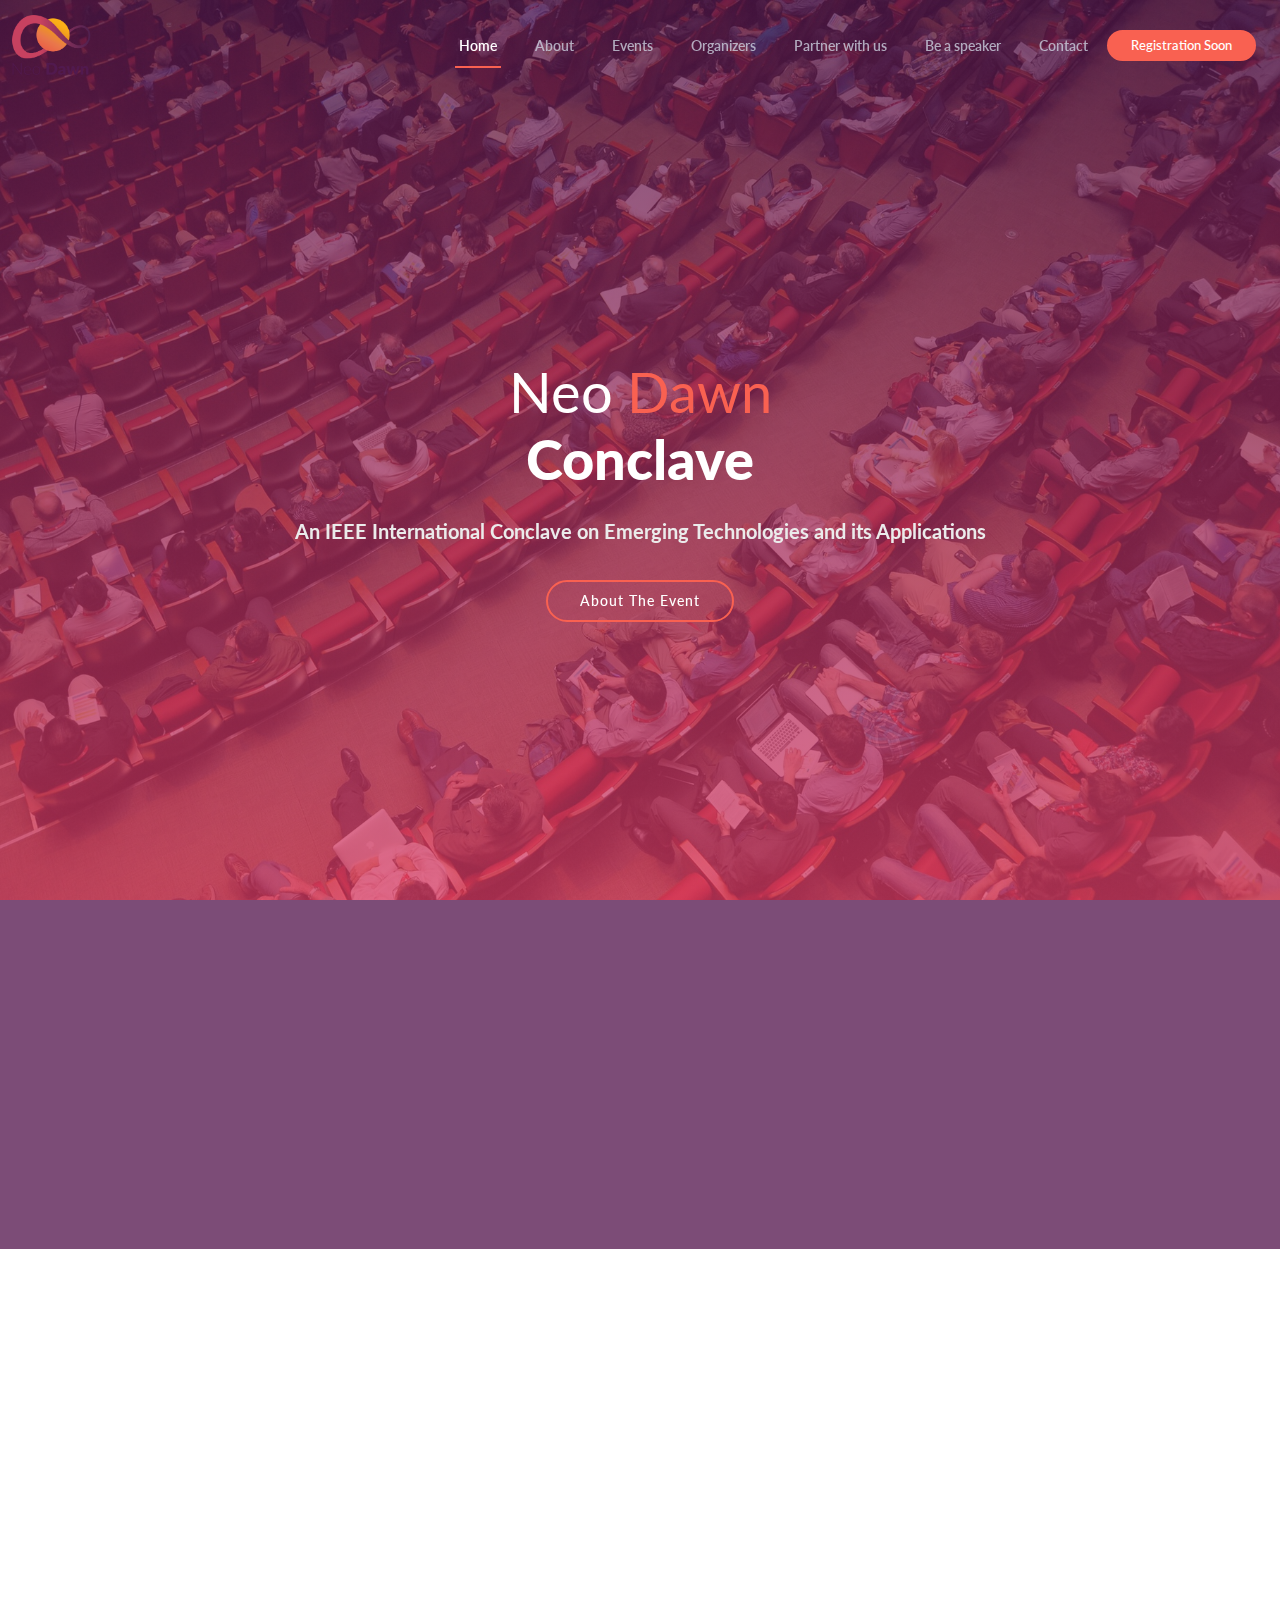
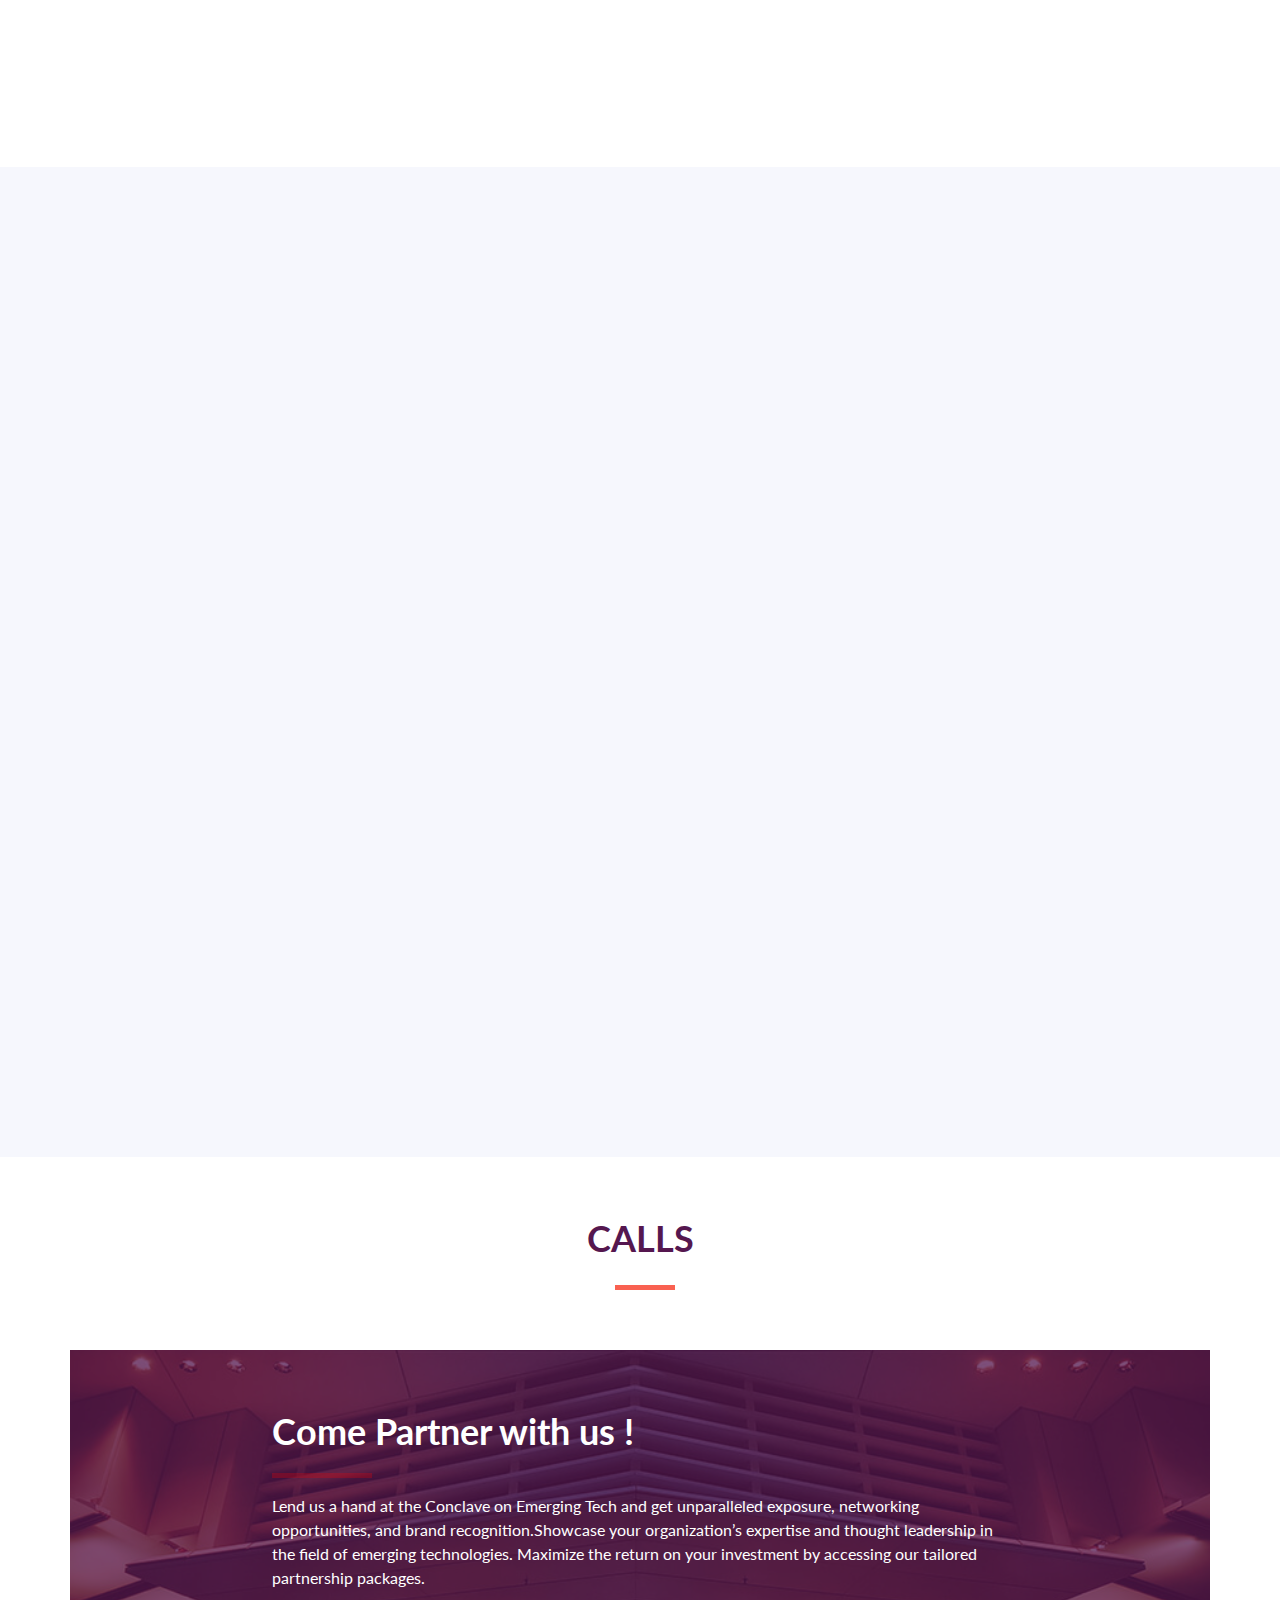
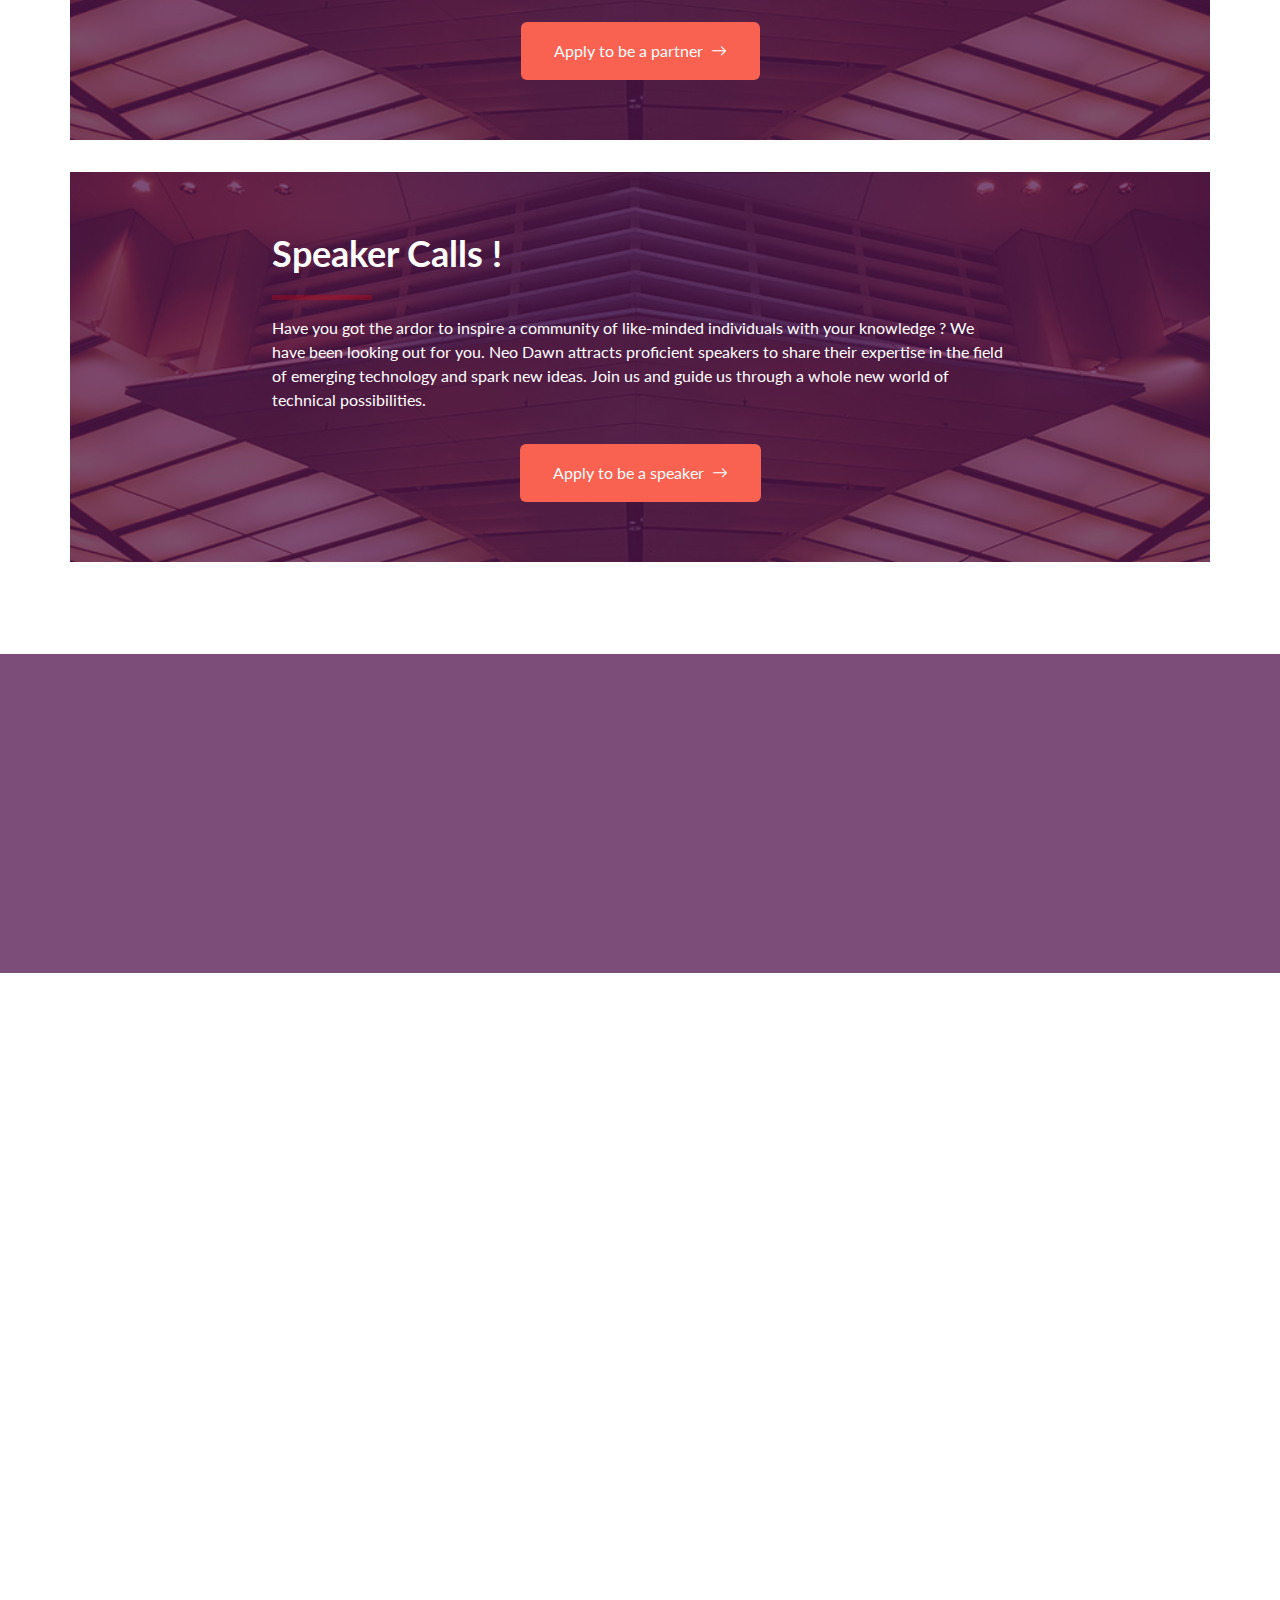
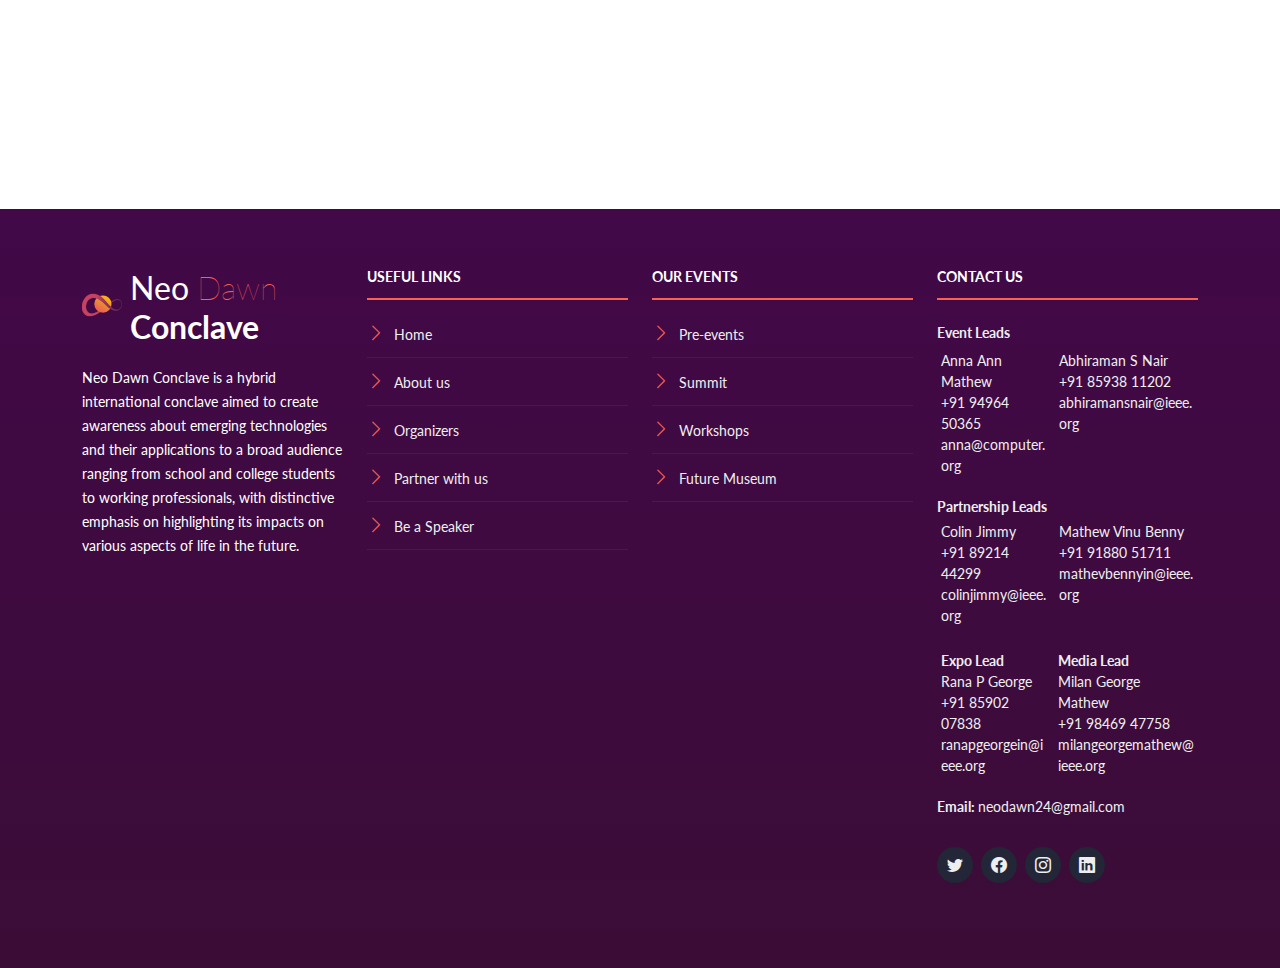
<file: index.html>
<!DOCTYPE html>
<html lang="en">
  <head>
    <meta charset="utf-8" />
    <meta content="width=device-width, initial-scale=1.0" name="viewport" />

    <title>NEODAWN</title>
    <meta content="" name="description" />
    <meta content="" name="keywords" />

    <!-- Favicons -->
    <link href="assets/img/logos/logoneo.png" rel="icon" />
    <link href="assets/img/apple-touch-icon.png" rel="apple-touch-icon" />

    <!-- Google Fonts -->
    <link
      href="https://fonts.googleapis.com/css?family=Lato"
      rel="stylesheet"
    />

    <!-- Vendor CSS Files -->
    <link href="assets/vendor/aos/aos.css" rel="stylesheet" />
    <link
      href="assets/vendor/bootstrap/css/bootstrap.min.css"
      rel="stylesheet"
    />
    <link
      href="assets/vendor/bootstrap-icons/bootstrap-icons.css"
      rel="stylesheet"
    />
    <link
      href="assets/vendor/glightbox/css/glightbox.min.css"
      rel="stylesheet"
    />
    <link href="assets/vendor/swiper/swiper-bundle.min.css" rel="stylesheet" />

    <!-- Template Main CSS File -->
    <link href="assets/css/style.css" rel="stylesheet" />
  </head>

  <body>
    <!-- ======= Header ======= -->
    <header id="header" class="d-flex align-items-center">
      <div class="container-fluid container-xxl d-flex align-items-center">
        <div id="logo" class="me-auto">
          <a href="index.html" class="scrollto"
            ><div class="title d-flex">
              <img style="scale: 1.5;" src="assets/img/logos/neodaawn.png" alt="" title="" />
              <!-- <h1>&nbspNEO<span>DAWN</span></h1> -->
            </div>
          </a>
        </div>

        <nav id="navbar" class="navbar order-last order-lg-0">
          <ul>
            <li><a class="nav-link scrollto active" href="#hero">Home</a></li>
            <li><a class="nav-link scrollto" href="#about">About</a></li>

            <!-- <li><a class="nav-link scrollto" href="#speakers">Speakers</a></li>
            <li><a class="nav-link scrollto" href="#schedule">Schedule</a></li>
            <li><a class="nav-link scrollto" href="#venue">Venue</a></li>
            <li><a class="nav-link scrollto" href="#hotels">Hotels</a></li>
            <li><a class="nav-link scrollto" href="#gallery">Gallery</a></li> -->

            <li class="dropdown">
              <a class="nav-link scrollto" href="#tracks"
                ><span>Events</span></a
              >
              <ul>
                <li class="dropdown">
                  <a href="#"
                    ><span>Pre-events</span> <i class="bi bi-chevron-right"></i
                  ></a>
                  <ul>
                    <li><a href="#">Pre-events 1</a></li>
                    <li><a href="#">Pre-events 2</a></li>
                    <li><a href="#">Pre-events 3</a></li>
                    <li><a href="#">Pre-events 4</a></li>
                    <li><a href="#">Pre-events 5</a></li>
                  </ul>
                </li>
                <li><a href="summit.html">SUMMIT</a></li>
                <li><a href="workshop.html">WORKSHOPS</a></li>
                <li><a href="museum.html">FUTURE MUSEUM</a></li>
              </ul>
            </li>
            <li>
              <a class="nav-link scrollto" href="organizers.html">Organizers</a>
            </li>
            <li>
              <a class="nav-link scrollto" href="#partner">Partner with us</a>
            </li>
            <li><a class="nav-link scrollto" href="#speak">Be a speaker</a></li>
            <li><a class="nav-link scrollto" href="#contact">Contact</a></li>
          </ul>
          <i class="bi bi-list mobile-nav-toggle"></i>
        </nav>
        <!-- .navbar -->
        <a class="buy-tickets scrollto" href="#subscribe">Registration Soon</a>
      </div>
    </header>
    <!-- End Header -->

    <!-- ======= Hero Section ======= -->
    <section id="hero">
      <div class="hero-container" data-aos="zoom-in" data-aos-delay="100">
        <h1 class="mb-4 pb-0">
          <span style="color: #fff; font-weight: normal;">Neo</span> 
          <span style="font-weight: lighter;">Dawn</span>
          <br>
          <span style="color: #fff;font-weight:bolder;">Conclave</span>
        </h1>
        <p class="mb-4 pb-0">
          An IEEE International Conclave on Emerging Technologies and its
          Applications
        </p>
        <a href="#about" class="about-btn scrollto">About The Event</a>
      </div>
    </section>
    <!-- End Hero Section -->

    <main id="main">
      <!-- ======= About Section ======= -->
      <section id="about">
        <div class="container" data-aos="fade-up">
          <div class="row">
            <div class="col-lg-8" style="text-align: justify;">
              <p>
                Neo Dawn Conclave, initiated by IEEE Computer Society Student Branch Chapter, MACE in collaboration with the IEEE Robotics and Automation Society Student Branch Chapter,  MACE  and IEEE Signal Processing Society Student Branch Chapter, MACE,  is a hybrid international conclave aimed at creating awareness about emerging technologies and their applications.
              </p>
              <p>Intending to cover all the major aspects of the development of future technology in the fields of robotics, artificial intelligence, extended reality, nanotechnology, biomedical engineering, sustainable technologies, clean energy tapping, supercomputing, smart technologies, and much more, as well as its point applications.</p>
              <p>We look forward to igniting sparks of novelty in the minds of each delegate. Comprehend how technology has integrated into our lives, and get ready to be passionate enough to conquer the innovative you.</p>
            </div>
            <div class="col-lg-2" style="text-align: center;">
              <h3>Where</h3>
              <p><i class="bi bi-geo-alt"></i>&nbspTBA</p>
            </div>
            <div class="col-lg-2" style="text-align: center;">
              <h3>When</h3>
              <p><i class="bi bi-calendar"></i> &nbspTBA</p>
            </div>
          </div>
        </div>
      </section>
      <!-- End About Section -->

      <!-- ======= Track Section ======= -->
      <section id="speakers">
        <div id="tracks" class="container" data-aos="fade-up">
          <div class="section-header">
            <h2>Events</h2>
            <p>Our Events</p>
          </div>

          <div class="row">
            <div class="col-lg-4 col-md-6">
              <div class="speaker" data-aos="fade-up" data-aos-delay="100">
                <img
                  src="assets/img/event/summit.jpg"
                  alt="Speaker 1"
                  class="img-fluid"
                />
                <div class="details">
                  <br />
                  <h3><a href="summit.html">SUMMIT</a></h3>
                  <br />
                  <div class="social"></div>
                </div>
              </div>
            </div>
            <div class="col-lg-4 col-md-6">
              <div class="speaker" data-aos="fade-up" data-aos-delay="200">
                <img
                  src="assets/img/event/workshops.png"
                  alt="Speaker 2"
                  class="img-fluid"
                />
                <div class="details">
                  <br />
                  <h3><a href="workshop.html">WORKSHOPS</a></h3>
                  <br />
                  <div class="social"></div>
                </div>
              </div>
            </div>
            <div class="col-lg-4 col-md-6">
              <div class="speaker" data-aos="fade-up" data-aos-delay="300">
                <img
                  src="assets/img/event/museum.jpg"
                  alt="Speaker 3"
                  class="img-fluid"
                  style="aspect-ratio: 3/2;"
                />
                <div class="details">
                  <br />
                  <h3><a href="museum.html">FUTURE MUSEUM</a></h3>
                  <br />
                  <div class="social"></div>
                </div>
              </div>
            </div>
          </div>
        </div>
      </section>
      <!-- End Track Section -->

      <!-- ======= organizers Section ======= -->
      <section id="supporters" class="section-with-bg">
        <div class="container" data-aos="fade-up">
          <div class="section-header">
            <h2>Organizers</h2>
          </div>

          <div
            class="row no-gutters supporters-wrap clearfix"
            data-aos="zoom-in"
            data-aos-delay="100"
          >
            <div class="col-md-4 col-xs-6">
              <div class="supporter-logo">
                <img src="assets/img/logos/MACE.png" class="img-fluid" alt="" />
              </div>
            </div>

            <div class="col-md-4 col-xs-6">
              <div class="supporter-logo">
                <img src="assets/img/logos/IEEE.png" class="img-fluid" alt="" />
              </div>
            </div>

            <div class="col-md-4 col-xs-6">
              <div class="supporter-logo">
                <img
                  src="assets/img/logos/ieeemacesb.png"
                  class="img-fluid"
                  alt=""
                />
              </div>
            </div>

            <div class="col-md-4 col-xs-6">
              <div class="supporter-logo">
                <img
                  src="assets/img/logos/IEEE_Computer.png"
                  class="img-fluid"
                  alt=""
                />
              </div>
            </div>

            <div class="col-md-4 col-xs-6">
              <div class="supporter-logo">
                <img
                  src="assets/img/logos/IEEE_RAS.png"
                  class="img-fluid"
                  alt=""
                />
              </div>
            </div>

            <div class="col-md-4 col-xs-6">
              <div class="supporter-logo">
                <img
                  src="assets/img/logos/IEEE_SPS.png"
                  class="img-fluid"
                  alt=""
                />
              </div>
            </div>
          </div>
          <div class="text-center">
            <a href="organizers.html" class="btn">Know More</a>
          </div>
        </div>
      </section>
      <!-- End organizers Section -->

      <!-- ======= call Section ======= -->
      <section id="venue">
        <div class="container">
          <div class="section-header">
            <h2>Calls</h2>
          </div>
         <div class="row">
           <div id="partner" class="col-md-12 venue-info d-flex justify-content-center marg-1">
            <div class="row justify-content-center">
              <div class="col-11 col-lg-8 position-relative">
                <h3>Come Partner with us !</h3>
                <hr>
                <p>
                  Lend us a hand at the Conclave on Emerging Tech and get unparalleled exposure, networking opportunities, and brand recognition.Showcase your organization’s expertise and thought leadership in the field of emerging technologies.  Maximize the return on your investment by accessing our tailored partnership packages.
                </p>
                <div class="text-center">
                  <a href="organizers.html" class="btn">Apply to be a partner&nbsp&nbsp<i class="bi bi-arrow-right"></i></a>
                </div>
              </div>
            </div>
           </div>
           <div id="speak" class="col-md-12 venue-info d-flex justify-content-center marg-1">
            <div class="row justify-content-center">
              <div class="col-11 col-lg-8 position-relative">
                <h3>Speaker Calls !</h3>
                <hr>
                <p>
                  Have you got the ardor to inspire a community of like-minded individuals with your knowledge ? We have been looking out for you. Neo Dawn attracts proficient speakers to share their expertise in the field of emerging technology and spark new ideas. Join us and guide us through a whole new world of technical possibilities.
                </p>
                <div class="text-center">
                  <a href="organizers.html" class="btn">Apply to be a speaker&nbsp&nbsp<i class="bi bi-arrow-right"></i></a>
                </div>
              </div>
            </div>
           </div>
         </div>
      </div>
      </section>
      <!-- End call Section -->

      <!-- =======  F.A.Q Section ======= -->
      <!-- <section id="faq">
        <div class="container" data-aos="fade-up">
          <div class="section-header">
            <h2>F.A.Q</h2>
          </div>

          <div
            class="row justify-content-center"
            data-aos="fade-up"
            data-aos-delay="100"
          >
            <div class="col-lg-9">
              <ul class="faq-list">
                <li>
                  <div
                    data-bs-toggle="collapse"
                    class="collapsed question"
                    href="#faq1"
                  >
                    Non consectetur a erat nam at lectus urna duis?
                    <i class="bi bi-chevron-down icon-show"></i
                    ><i class="bi bi-chevron-up icon-close"></i>
                  </div>
                  <div id="faq1" class="collapse" data-bs-parent=".faq-list">
                    <p>
                      Feugiat pretium nibh ipsum consequat. Tempus iaculis urna
                      id volutpat lacus laoreet non curabitur gravida. Venenatis
                      lectus magna fringilla urna porttitor rhoncus dolor purus
                      non.
                    </p>
                  </div>
                </li>

                <li>
                  <div
                    data-bs-toggle="collapse"
                    href="#faq2"
                    class="collapsed question"
                  >
                    Feugiat scelerisque varius morbi enim nunc faucibus a
                    pellentesque? <i class="bi bi-chevron-down icon-show"></i
                    ><i class="bi bi-chevron-up icon-close"></i>
                  </div>
                  <div id="faq2" class="collapse" data-bs-parent=".faq-list">
                    <p>
                      Dolor sit amet consectetur adipiscing elit pellentesque
                      habitant morbi. Id interdum velit laoreet id donec
                      ultrices. Fringilla phasellus faucibus scelerisque
                      eleifend donec pretium. Est pellentesque elit ullamcorper
                      dignissim. Mauris ultrices eros in cursus turpis massa
                      tincidunt dui.
                    </p>
                  </div>
                </li>

                <li>
                  <div
                    data-bs-toggle="collapse"
                    href="#faq3"
                    class="collapsed question"
                  >
                    Dolor sit amet consectetur adipiscing elit pellentesque
                    habitant morbi? <i class="bi bi-chevron-down icon-show"></i
                    ><i class="bi bi-chevron-up icon-close"></i>
                  </div>
                  <div id="faq3" class="collapse" data-bs-parent=".faq-list">
                    <p>
                      Eleifend mi in nulla posuere sollicitudin aliquam ultrices
                      sagittis orci. Faucibus pulvinar elementum integer enim.
                      Sem nulla pharetra diam sit amet nisl suscipit. Rutrum
                      tellus pellentesque eu tincidunt. Lectus urna duis
                      convallis convallis tellus. Urna molestie at elementum eu
                      facilisis sed odio morbi quis
                    </p>
                  </div>
                </li>

                <li>
                  <div
                    data-bs-toggle="collapse"
                    href="#faq4"
                    class="collapsed question"
                  >
                    Ac odio tempor orci dapibus. Aliquam eleifend mi in nulla?
                    <i class="bi bi-chevron-down icon-show"></i
                    ><i class="bi bi-chevron-up icon-close"></i>
                  </div>
                  <div id="faq4" class="collapse" data-bs-parent=".faq-list">
                    <p>
                      Dolor sit amet consectetur adipiscing elit pellentesque
                      habitant morbi. Id interdum velit laoreet id donec
                      ultrices. Fringilla phasellus faucibus scelerisque
                      eleifend donec pretium. Est pellentesque elit ullamcorper
                      dignissim. Mauris ultrices eros in cursus turpis massa
                      tincidunt dui.
                    </p>
                  </div>
                </li>

                <li>
                  <div
                    data-bs-toggle="collapse"
                    href="#faq5"
                    class="collapsed question"
                  >
                    Tempus quam pellentesque nec nam aliquam sem et tortor
                    consequat? <i class="bi bi-chevron-down icon-show"></i
                    ><i class="bi bi-chevron-up icon-close"></i>
                  </div>
                  <div id="faq5" class="collapse" data-bs-parent=".faq-list">
                    <p>
                      Molestie a iaculis at erat pellentesque adipiscing
                      commodo. Dignissim suspendisse in est ante in. Nunc vel
                      risus commodo viverra maecenas accumsan. Sit amet nisl
                      suscipit adipiscing bibendum est. Purus gravida quis
                      blandit turpis cursus in
                    </p>
                  </div>
                </li>

                <li>
                  <div
                    data-bs-toggle="collapse"
                    href="#faq6"
                    class="collapsed question"
                  >
                    Tortor vitae purus faucibus ornare. Varius vel pharetra vel
                    turpis nunc eget lorem dolor?
                    <i class="bi bi-chevron-down icon-show"></i
                    ><i class="bi bi-chevron-up icon-close"></i>
                  </div>
                  <div id="faq6" class="collapse" data-bs-parent=".faq-list">
                    <p>
                      Laoreet sit amet cursus sit amet dictum sit amet justo.
                      Mauris vitae ultricies leo integer malesuada nunc vel.
                      Tincidunt eget nullam non nisi est sit amet. Turpis nunc
                      eget lorem dolor sed. Ut venenatis tellus in metus
                      vulputate eu scelerisque. Pellentesque diam volutpat
                      commodo sed egestas egestas fringilla phasellus faucibus.
                      Nibh tellus molestie nunc non blandit massa enim nec.
                    </p>
                  </div>
                </li>
              </ul>
            </div>
          </div>
        </div>
      </section> -->
      <!-- End  F.A.Q Section -->

      <!-- ======= Subscribe Section ======= -->
      <section id="subscribe">
        <div class="container" data-aos="zoom-in">
          <div class="section-header">
            <h2>JOIN OUR MAILING LIST</h2>
            <p>stay updated on our latest activities</p>
          </div>

          <form method="POST" action="#">
            <div class="row justify-content-center">
              <div class="col-lg-6 col-md-10 d-flex">
                <input
                  type="text"
                  class="form-control"
                  placeholder="Enter your Email"
                />
                <button type="submit" class="ms-2">Subscribe</button>
              </div>
            </div>
          </form>
        </div>
      </section>
      <!-- End Subscribe Section -->

      <!-- ======= Contact Section ======= -->
      <section id="contact" class="section-bg">
        <div class="container" data-aos="fade-up">
          <div class="section-header">
            <h2>Contact Us</h2>
            <p>Stay connected with us</p>
          </div>

          <div class="row contact-info">
            <div class="col-md-4">
              <div class="contact-address">
                <i class="bi bi-geo-alt"></i>
                <h3>Address</h3>
                <address>
                  3J39+JM3, College Junction Road, Kothamangalam, Kerala 686666
                </address>
              </div>
            </div>

            <div class="col-md-4">
              <div class="contact-phone">
                <i class="bi bi-phone"></i>
                <h3>Phone Number</h3>
                <p>
                  Anna Ann Mathew :
                  <a href="tel:+919496450365">+91 94964 50365 </a>
                </p>
                <p>
                  Abhiraman S Nair :
                  <a href="tel:+918593811202">+91 85938 11202 </a>
                </p>
              </div>
            </div>

            <div class="col-md-4">
              <div class="contact-email">
                <i class="bi bi-envelope"></i>
                <h3>Email</h3>
                <p>
                  <a href="mailto: neodawn24@gmail.com"> neodawn24@gmail.com</a>
                </p>
              </div>
            </div>
          </div>

          <div class="form">
            <form
              action="forms/contact.php"
              method="post"
              role="form"
              class="php-email-form"
            >
              <div class="row">
                <div class="form-group col-md-6">
                  <input
                    type="text"
                    name="name"
                    class="form-control"
                    id="name"
                    placeholder="Your Name"
                    required
                  />
                </div>
                <div class="form-group col-md-6 mt-3 mt-md-0">
                  <input
                    type="email"
                    class="form-control"
                    name="email"
                    id="email"
                    placeholder="Your Email"
                    required
                  />
                </div>
              </div>
              <div class="form-group mt-3">
                <input
                  type="text"
                  class="form-control"
                  name="subject"
                  id="subject"
                  placeholder="Subject"
                  required
                />
              </div>
              <div class="form-group mt-3">
                <textarea
                  class="form-control"
                  name="message"
                  rows="5"
                  placeholder="Message"
                  required
                ></textarea>
              </div>
              <div class="my-3">
                <div class="loading">Loading</div>
                <div class="error-message"></div>
                <div class="sent-message">
                  Your message has been sent. Thank you!
                </div>
              </div>
              <div class="text-center">
                <button type="submit">Send Message</button>
              </div>
            </form>
          </div>
        </div>
      </section>
      <!-- End Contact Section -->
    </main>
    <!-- End #main -->

    <!-- ======= Footer ======= -->
    <footer id="footer">
      <div class="footer-top">
        <div class="container">
          <div class="row">
            <div class="col-lg-3 col-md-6 footer-info">
              <div class="title d-flex">
                <img style="margin-top: 1rem;" src="assets/img/logos/logoneo.png" alt="NEODAWN" />
                <h2><span style="color: #fff;font-weight: normal;">Neo</span>
                  <span style="font-weight: lighter;">Dawn</span><br />
                  <span style="color: #fff;font-weight: bolder;">Conclave</span>
                </h2>
              </div>
              <p>
                Neo Dawn Conclave is a hybrid international conclave aimed to create awareness about emerging technologies and their applications to a broad audience ranging from school and college students to working professionals, with distinctive emphasis on highlighting its impacts on various aspects of life in the future.
              </p>
            </div>

            <div class="col-lg-3 col-md-6 footer-links">
              <h4>Useful Links</h4>
              <ul>
                <li>
                  <i class="bi bi-chevron-right"></i>
                  <a href="index.html#hero">Home</a>
                </li>
                <li>
                  <i class="bi bi-chevron-right"></i>
                  <a href="index.html#about">About us</a>
                </li>
                <li>
                  <i class="bi bi-chevron-right"></i>
                  <a href="organizers.html">Organizers</a>
                </li>
                <li>
                  <i class="bi bi-chevron-right"></i>
                  <a href="index.html#partner">Partner with us</a>
                </li>
                <li>
                  <i class="bi bi-chevron-right"></i>
                  <a href="index.html#speak"> Be a Speaker</a>
                </li>
              </ul>
            </div>

            <div class="col-lg-3 col-md-6 footer-links">
              <h4>Our Events</h4>
              <ul>
                <li>
                  <i class="bi bi-chevron-right"></i>
                  <a href="#">Pre-events</a>
                </li>
                <li>
                  <i class="bi bi-chevron-right"></i>
                  <a href="summit.html">Summit</a>
                </li>
                <li>
                  <i class="bi bi-chevron-right"></i>
                  <a href="workshop.html">Workshops</a>
                </li>
                <li>
                  <i class="bi bi-chevron-right"></i>
                  <a href="museum.html">Future Museum</a>
                </li>
              </ul>
            </div>

            <div class="col-lg-3 col-md-6 footer-contact">
              <h4>Contact Us</h4>
              <p class="m-0">
                <strong>Event Leads</strong> <br />
                <div class="d-flex pdown"> 
                  <div class="m-1">
                    Anna Ann Mathew <br />
                    +91 94964 50365 <br />
                    anna@computer.org <br />
                  </div>
                  <div class="m-1">
                    Abhiraman S Nair <br />
                    +91 85938 11202 <br />
                    abhiramansnair@ieee.org<br />
                  </div>
                </div>
                <strong>Partnership Leads</strong> <br />
                <div class="d-flex pdown"> 
                  <div class="m-1">
                    Colin Jimmy <br />
                    +91 89214 44299 <br />
                    colinjimmy@ieee.org <br />
                  </div>
                  <div class="m-1">
                    Mathew Vinu Benny <br />
                    +91 91880 51711 <br />
                    mathevbennyin@ieee.org <br />
                  </div>
                </div>
                <div class="d-flex pdown"> 
                  <div class="m-1">
                    <strong>Expo Lead</strong><br>
                    Rana P George <br />
                    +91 85902 07838 <br />
                    ranapgeorgein@ieee.org <br />
                  </div>
                  <div class="m-1">
                    <strong>Media Lead</strong><br>
                    Milan George Mathew<br />
                    +91 98469 47758 <br />
                    milangeorgemathew@ieee.org <br />
                  </div>
                </div>
                <strong>Email: </strong> neodawn24@gmail.com
                <br />
              </p>

              <div class="social-links">
                <a href="#" class="twitter"><i class="bi bi-twitter"></i></a>
                <a href="#" class="facebook"><i class="bi bi-facebook"></i></a>
                <a href="#" class="instagram"
                  ><i class="bi bi-instagram"></i
                ></a>
                <a href="#" class="linkedin"><i class="bi bi-linkedin"></i></a>
              </div>
            </div>
          </div>
        </div>
      </div>
      <div class="container">
      </div>
    </footer>
    <!-- End  Footer -->

    <a
      href="#"
      class="back-to-top d-flex align-items-center justify-content-center"
      ><i class="bi bi-arrow-up-short"></i
    ></a>

    <!-- Vendor JS Files -->
    <script src="assets/vendor/aos/aos.js"></script>
    <script src="assets/vendor/bootstrap/js/bootstrap.bundle.min.js"></script>
    <script src="assets/vendor/glightbox/js/glightbox.min.js"></script>
    <script src="assets/vendor/swiper/swiper-bundle.min.js"></script>
    <script src="assets/vendor/php-email-form/validate.js"></script>

    <!-- Template Main JS File -->
    <script src="assets/js/main.js"></script>
  </body>
</html>
</file>
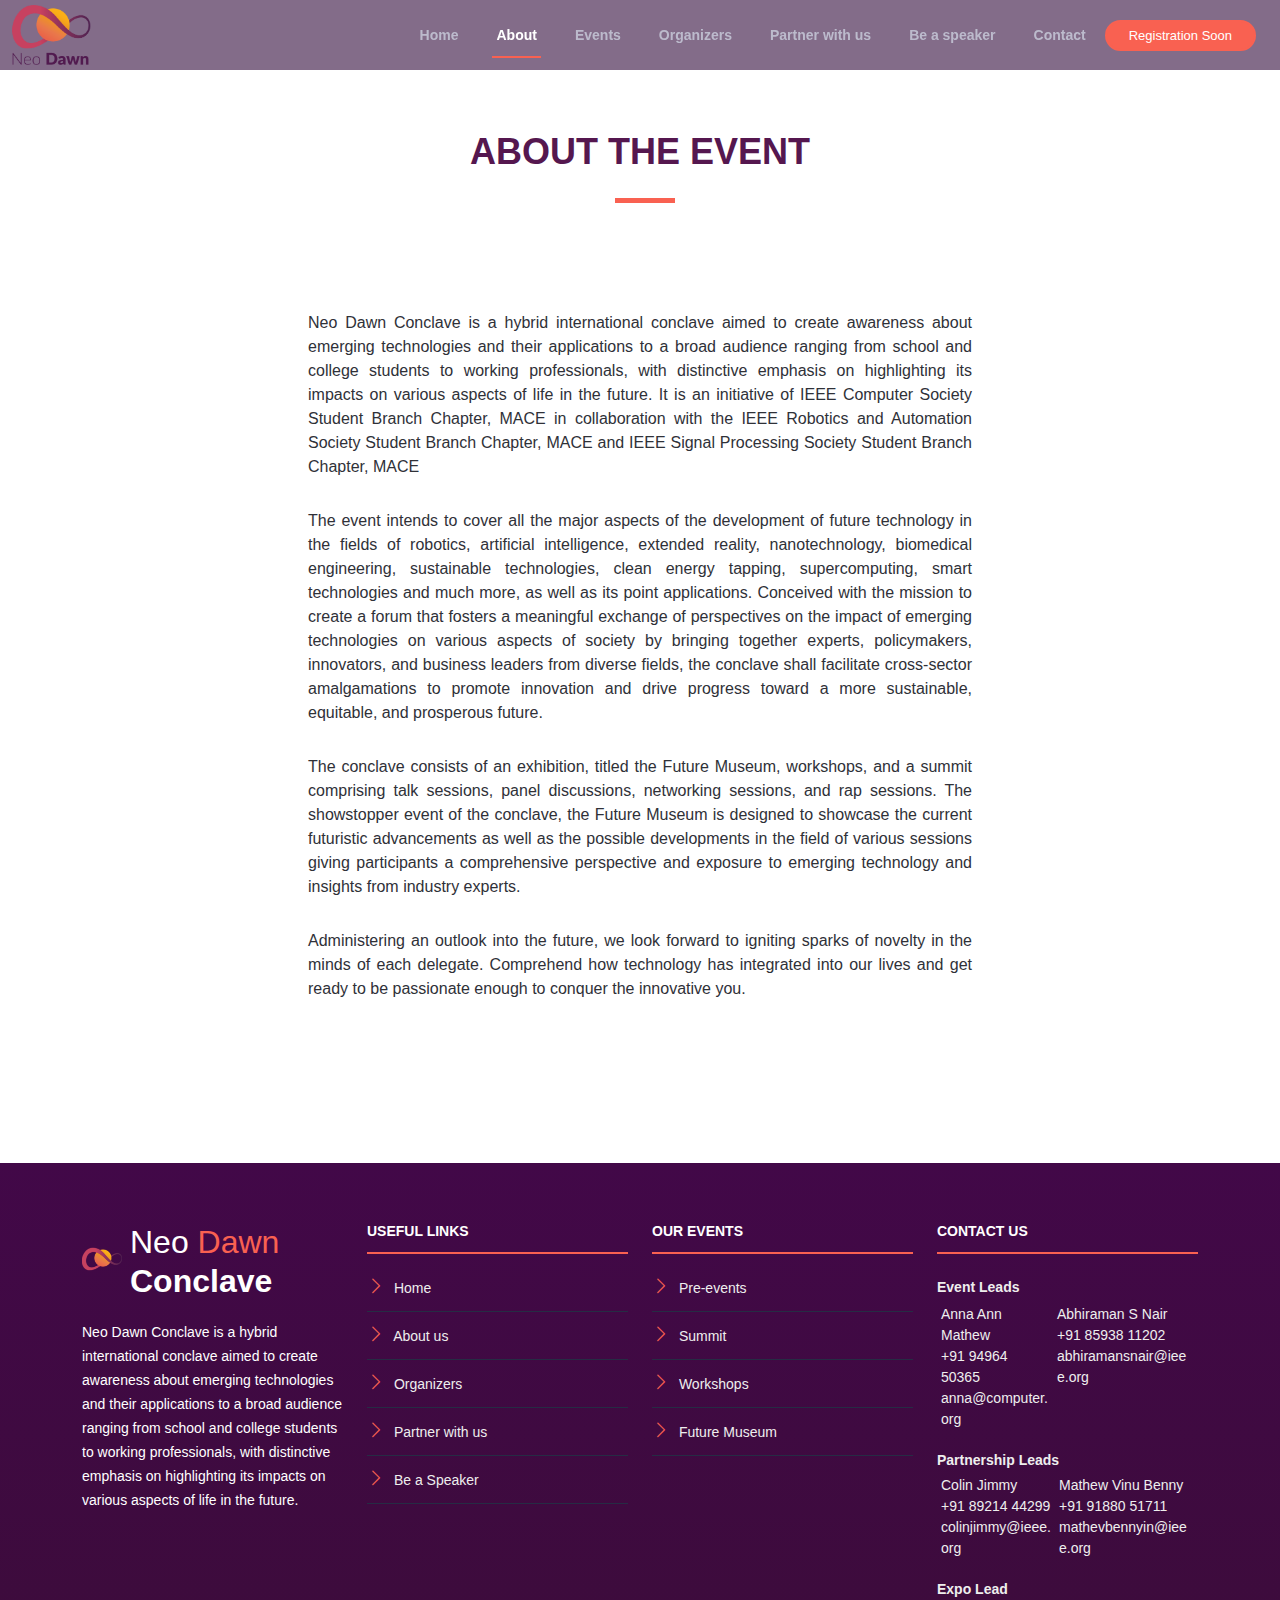
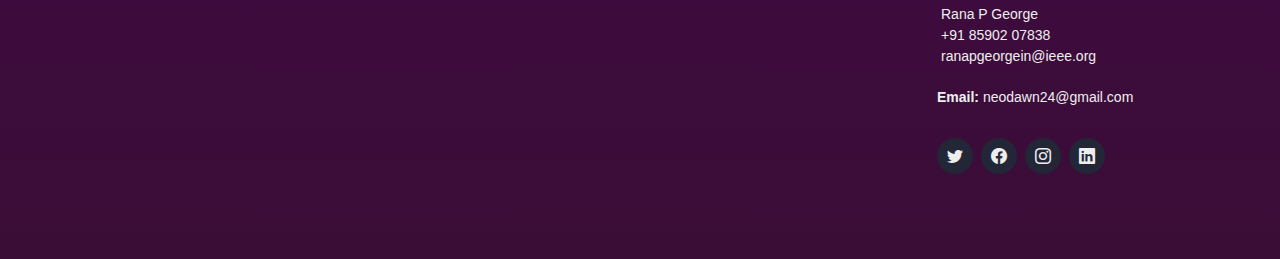
<file: about.html>
<!DOCTYPE html>
<html lang="en">
  <head>
    <meta charset="utf-8" />
    <meta content="width=device-width, initial-scale=1.0" name="viewport" />

    <title>Neodawn-Summit</title>
    <meta content="" name="description" />
    <meta content="" name="keywords" />

    <!-- Favicons -->
    <link href="assets/img/logos/logoneo.png" rel="icon" />
    <link href="assets/img/apple-touch-icon.png" rel="apple-touch-icon" />

    <!-- Google Fonts -->
    <link
      href="https://fonts.googleapis.com/css?family=Open+Sans:300,300i,400,400i,700,700i|Raleway:300,400,500,700,800"
      rel="stylesheet"
    />

    <!-- Vendor CSS Files -->
    <link href="assets/vendor/aos/aos.css" rel="stylesheet" />
    <link
      href="assets/vendor/bootstrap/css/bootstrap.min.css"
      rel="stylesheet"
    />
    <link
      href="assets/vendor/bootstrap-icons/bootstrap-icons.css"
      rel="stylesheet"
    />
    <link
      href="assets/vendor/glightbox/css/glightbox.min.css"
      rel="stylesheet"
    />
    <link href="assets/vendor/swiper/swiper-bundle.min.css" rel="stylesheet" />

    <!-- Template Main CSS File -->
    <link href="assets/css/style.css" rel="stylesheet" />
  </head>

  <body>
    <!-- ======= Header ======= -->
    <header id="header" class="d-flex align-items-center header-inner">
      <div class="container-fluid container-xxl d-flex align-items-center">
        <div id="logo" class="me-auto">
          <a href="index.html" class="scrollto"
            ><div class="title d-flex">
              <img
                style="scale: 1.5"
                src="assets/img/logos/neodaawn.png"
                alt=""
                title=""
              />
              <!-- <h1>&nbspNEO<span>DAWN</span></h1> -->
            </div>
          </a>
        </div>

        <nav id="navbar" class="navbar order-last order-lg-0">
          <ul>
            <li><a class="nav-link scrollto" href="index.html">Home</a></li>
            <li>
              <a class="nav-link scrollto active" href="index.html#about"
                >About</a
              >
            </li>

            <!-- <li><a class="nav-link scrollto" href="#speakers">Speakers</a></li>
            <li><a class="nav-link scrollto" href="#schedule">Schedule</a></li>
            <li><a class="nav-link scrollto" href="#venue">Venue</a></li>
            <li><a class="nav-link scrollto" href="#hotels">Hotels</a></li>
            <li><a class="nav-link scrollto" href="#gallery">Gallery</a></li> -->

            <li class="dropdown">
              <a class="nav-link scrollto" href="index.html#tracks"
                ><span>Events</span></a
              >
              <ul>
                <li class="dropdown">
                  <a href="#"
                    ><span>Pre-events</span> <i class="bi bi-chevron-right"></i
                  ></a>
                  <ul>
                    <li><a href="#">Pre-events 1</a></li>
                    <li><a href="#">Pre-events 2</a></li>
                    <li><a href="#">Pre-events 3</a></li>
                    <li><a href="#">Pre-events 4</a></li>
                    <li><a href="#">Pre-events 5</a></li>
                  </ul>
                </li>
                <li><a href="summit.html">SUMMIT</a></li>
                <li><a href="workshop.html">WORKSHOPS</a></li>
                <li><a href="museum.html">FUTURE MUSEUM</a></li>
              </ul>
            </li>
            <li>
              <a class="nav-link scrollto" href="organizers.html">Organizers</a>
            </li>
            <li>
              <a class="nav-link scrollto" href="#">Partner with us</a>
            </li>
            <li><a class="nav-link scrollto" href="#">Be a speaker</a></li>
            <li>
              <a class="nav-link scrollto" href="index.html#contact">Contact</a>
            </li>
          </ul>
          <i class="bi bi-list mobile-nav-toggle"></i>
        </nav>
        <!-- .navbar -->
        <a class="buy-tickets scrollto" href="index.html#subscription"
          >Registration Soon</a
        >
      </div>
    </header>
    <!-- End Header -->

    <main id="main" class="main-page">
      <section id="museum">
        <div class="container">
          <div class="section-header">
            <h2>About the Event</h2>
          </div>
          <div class="row m-4" style="justify-content: center">
            <div
              class="col-md-8 m-4 p-4"
              style="
                text-align: justify;
                display: flex;
                justify-content: center;
              "
            >
              <div class="details">
                <p>
                  Neo Dawn Conclave is a hybrid international conclave aimed to
                  create awareness about emerging technologies and their
                  applications to a broad audience ranging from school and
                  college students to working professionals, with distinctive
                  emphasis on highlighting its impacts on various aspects of
                  life in the future. It is an initiative of IEEE Computer
                  Society Student Branch Chapter, MACE in collaboration with the
                  IEEE Robotics and Automation Society Student Branch Chapter,
                  MACE and IEEE Signal Processing Society Student Branch
                  Chapter, MACE
                </p>

                <p>
                  The event intends to cover all the major aspects of the
                  development of future technology in the fields of robotics,
                  artificial intelligence, extended reality, nanotechnology,
                  biomedical engineering, sustainable technologies, clean energy
                  tapping, supercomputing, smart technologies and much more, as
                  well as its point applications. Conceived with the mission to
                  create a forum that fosters a meaningful exchange of
                  perspectives on the impact of emerging technologies on various
                  aspects of society by bringing together experts, policymakers,
                  innovators, and business leaders from diverse fields, the
                  conclave shall facilitate cross-sector amalgamations to
                  promote innovation and drive progress toward a more
                  sustainable, equitable, and prosperous future.
                </p>

                <p>
                  The conclave consists of an exhibition, titled the Future
                  Museum, workshops, and a summit comprising talk sessions,
                  panel discussions, networking sessions, and rap sessions. The
                  showstopper event of the conclave, the Future Museum is
                  designed to showcase the current futuristic advancements as
                  well as the possible developments in the field of various
                  sessions giving participants a comprehensive perspective and
                  exposure to emerging technology and insights from industry
                  experts.
                </p>
                <p>
                  Administering an outlook into the future, we look forward to
                  igniting sparks of novelty in the minds of each delegate.
                  Comprehend how technology has integrated into our lives and
                  get ready to be passionate enough to conquer the innovative
                  you.
                </p>
              </div>
            </div>
          </div>
        </div>
      </section>
    </main>
    <!-- ======= Footer ======= -->
    <footer id="footer">
      <div class="footer-top">
        <div class="container">
          <div class="row">
            <div class="col-lg-3 col-md-6 footer-info">
              <div class="title d-flex">
                <img style="margin-top: 1rem;" src="assets/img/logos/logoneo.png" alt="NEODAWN" />
                <h2><span style="color: #fff;font-weight: normal;">Neo</span>
                  <span style="font-weight: lighter;">Dawn</span><br />
                  <span style="color: #fff;font-weight: bolder;">Conclave</span>
                </h2>
              </div>
              <p>
                Neo Dawn Conclave is a hybrid international conclave aimed to create awareness about emerging technologies and their applications to a broad audience ranging from school and college students to working professionals, with distinctive emphasis on highlighting its impacts on various aspects of life in the future.
              </p>
            </div>

            <div class="col-lg-3 col-md-6 footer-links">
              <h4>Useful Links</h4>
              <ul>
                <li>
                  <i class="bi bi-chevron-right"></i>
                  <a href="index.html#hero">Home</a>
                </li>
                <li>
                  <i class="bi bi-chevron-right"></i>
                  <a href="index.html#about">About us</a>
                </li>
                <li>
                  <i class="bi bi-chevron-right"></i>
                  <a href="organizers.html">Organizers</a>
                </li>
                <li>
                  <i class="bi bi-chevron-right"></i>
                  <a href="index.html#partner">Partner with us</a>
                </li>
                <li>
                  <i class="bi bi-chevron-right"></i>
                  <a href="index.html#speak"> Be a Speaker</a>
                </li>
              </ul>
            </div>

            <div class="col-lg-3 col-md-6 footer-links">
              <h4>Our Events</h4>
              <ul>
                <li>
                  <i class="bi bi-chevron-right"></i>
                  <a href="#">Pre-events</a>
                </li>
                <li>
                  <i class="bi bi-chevron-right"></i>
                  <a href="summit.html">Summit</a>
                </li>
                <li>
                  <i class="bi bi-chevron-right"></i>
                  <a href="workshop.html">Workshops</a>
                </li>
                <li>
                  <i class="bi bi-chevron-right"></i>
                  <a href="museum.html">Future Museum</a>
                </li>
              </ul>
            </div>

            <div class="col-lg-3 col-md-6 footer-contact">
              <h4>Contact Us</h4>
              <p class="m-0">
                <strong>Event Leads</strong> <br />
                <div class="d-flex pdown"> 
                  <div class="m-1">
                    Anna Ann Mathew <br />
                    +91 94964 50365 <br />
                    anna@computer.org <br />
                  </div>
                  <div class="m-1">
                    Abhiraman S Nair <br />
                    +91 85938 11202 <br />
                    abhiramansnair@ieee.org<br />
                  </div>
                </div>
                <strong>Partnership Leads</strong> <br />
                <div class="d-flex pdown"> 
                  <div class="m-1">
                    Colin Jimmy <br />
                    +91 89214 44299 <br />
                    colinjimmy@ieee.org <br />
                  </div>
                  <div class="m-1">
                    Mathew Vinu Benny <br />
                    +91 91880 51711 <br />
                    mathevbennyin@ieee.org <br />
                  </div>
                </div>
                <strong>Expo Lead</strong> <br />
                <div class="d-flex pdown"> 
                  <div class="m-1">
                    Rana P George <br />
                    +91 85902 07838 <br />
                    ranapgeorgein@ieee.org <br />
                  </div>
                </div>
                <strong>Email: </strong> neodawn24@gmail.com
                <br />
              </p>

              <div class="social-links">
                <a href="#" class="twitter"><i class="bi bi-twitter"></i></a>
                <a href="#" class="facebook"><i class="bi bi-facebook"></i></a>
                <a href="#" class="instagram"
                  ><i class="bi bi-instagram"></i
                ></a>
                <a href="#" class="linkedin"><i class="bi bi-linkedin"></i></a>
              </div>
            </div>
          </div>
        </div>
      </div>
      <div class="container">
      </div>
    </footer>
    <!-- End  Footer -->

    <a
      href="#"
      class="back-to-top d-flex align-items-center justify-content-center"
      ><i class="bi bi-arrow-up-short"></i
    ></a>

    <!-- Vendor JS Files -->
    <script src="assets/vendor/aos/aos.js"></script>
    <script src="assets/vendor/bootstrap/js/bootstrap.bundle.min.js"></script>
    <script src="assets/vendor/glightbox/js/glightbox.min.js"></script>
    <script src="assets/vendor/swiper/swiper-bundle.min.js"></script>
    <script src="assets/vendor/php-email-form/validate.js"></script>

    <!-- Template Main JS File -->
    <script src="assets/js/main.js"></script>
  </body>
</html>
</file>
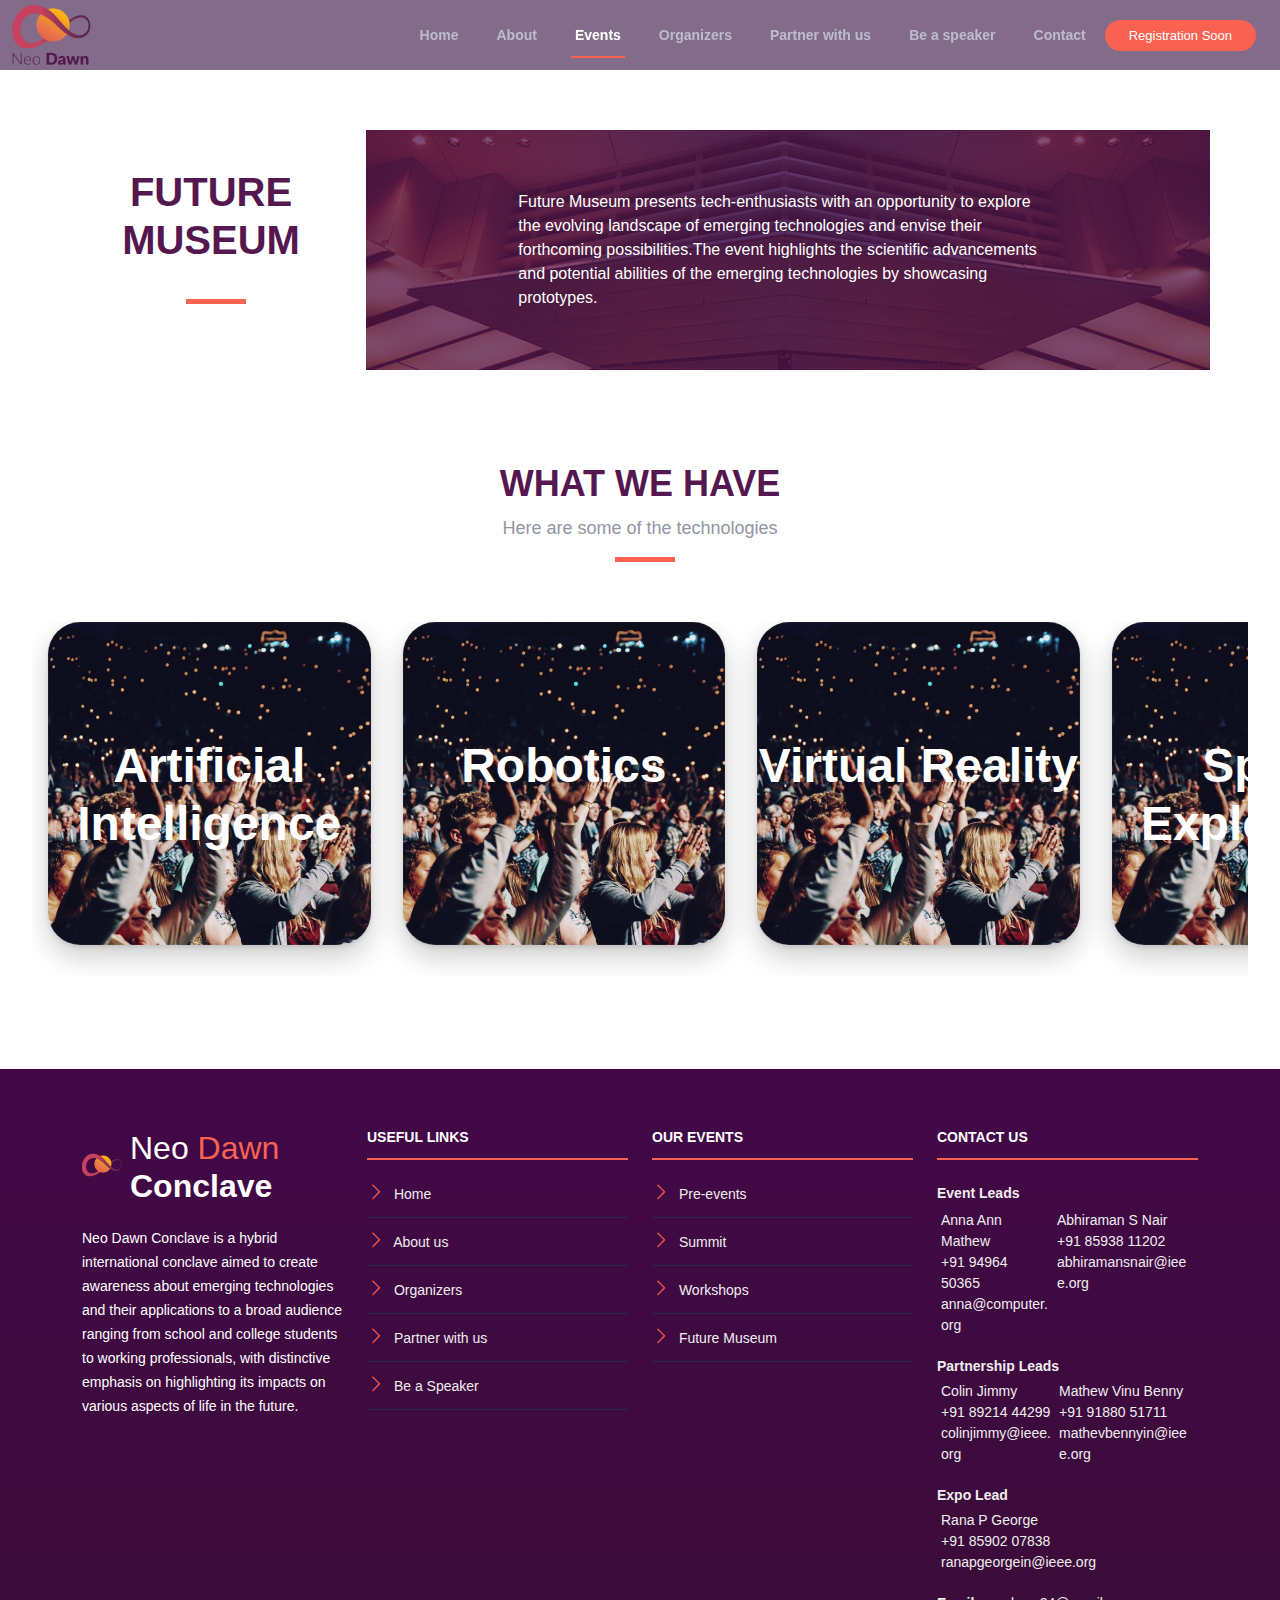
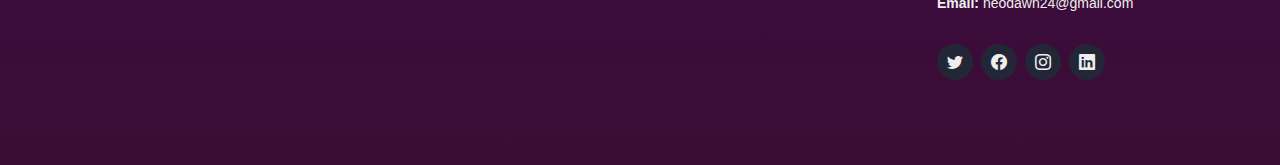
<file: museum.html>
<!DOCTYPE html>
<html lang="en">
  <head>
    <meta charset="utf-8" />
    <meta content="width=device-width, initial-scale=1.0" name="viewport" />

    <title>Neodawn-Future Museum</title>
    <meta content="" name="description" />
    <meta content="" name="keywords" />

    <!-- Favicons -->
    <link href="assets/img/logos/logoneo.png" rel="icon" />
    <link href="assets/img/apple-touch-icon.png" rel="apple-touch-icon" />

    <!-- Google Fonts -->
    <link
      href="https://fonts.googleapis.com/css?family=Open+Sans:300,300i,400,400i,700,700i|Raleway:300,400,500,700,800"
      rel="stylesheet"
    />

    <!-- Vendor CSS Files -->
    <link href="assets/vendor/aos/aos.css" rel="stylesheet" />
    <link
      href="assets/vendor/bootstrap/css/bootstrap.min.css"
      rel="stylesheet"
    />
    <link
      href="assets/vendor/bootstrap-icons/bootstrap-icons.css"
      rel="stylesheet"
    />
    <link
      href="assets/vendor/glightbox/css/glightbox.min.css"
      rel="stylesheet"
    />
    <link href="assets/vendor/swiper/swiper-bundle.min.css" rel="stylesheet" />

    <!-- Template Main CSS File -->
    <link href="assets/css/style.css" rel="stylesheet" />
  </head>

  <body>
    <!-- ======= Header ======= -->
    <header id="header" class="d-flex align-items-center header-inner">
      <div class="container-fluid container-xxl d-flex align-items-center">
        <div id="logo" class="me-auto">
          <a href="index.html" class="scrollto"
            ><div class="title d-flex">
              <img style="scale: 1.5;" src="assets/img/logos/neodaawn.png" alt="" title="" />
              <!-- <h1>&nbspNEO<span>DAWN</span></h1> -->
            </div>
          </a>
        </div>

        <nav id="navbar" class="navbar order-last order-lg-0">
          <ul>
            <li><a class="nav-link scrollto" href="index.html">Home</a></li>
            <li>
              <a class="nav-link scrollto" href="index.html#about">About</a>
            </li>

            <!-- <li><a class="nav-link scrollto" href="#speakers">Speakers</a></li>
            <li><a class="nav-link scrollto" href="#schedule">Schedule</a></li>
            <li><a class="nav-link scrollto" href="#venue">Venue</a></li>
            <li><a class="nav-link scrollto" href="#hotels">Hotels</a></li>
            <li><a class="nav-link scrollto" href="#gallery">Gallery</a></li> -->

            <li class="dropdown">
              <a class="nav-link scrollto active" href="index.html#tracks"
                ><span>Events</span></a>
              <ul>
                <li class="dropdown">
                  <a href="#"
                    ><span>Pre-events</span> <i class="bi bi-chevron-right"></i></a>
                  <ul>
                    <li><a href="#">Pre-events 1</a></li>
                    <li><a href="#">Pre-events 2</a></li>
                    <li><a href="#">Pre-events 3</a></li>
                    <li><a href="#">Pre-events 4</a></li>
                    <li><a href="#">Pre-events 5</a></li>
                  </ul>
                </li>
                <li><a href="summit.html">SUMMIT</a></li>
                <li><a href="workshop.html">WORKSHOPS</a></li>
                <li><a href="museum.html">FUTURE MUSEUM</a></li>
              </ul>
            </li>
            <li>
              <a class="nav-link scrollto" href="organizers.html"
                >Organizers</a
              >
            </li>
            <li>
              <a class="nav-link scrollto" href="index.html#partner">Partner with us</a>
            </li>
            <li><a class="nav-link scrollto" href="index.html#speak">Be a speaker</a></li>
            <li>
              <a class="nav-link scrollto" href="index.html#contact">Contact</a>
            </li>
          </ul>
          <i class="bi bi-list mobile-nav-toggle"></i>
        </nav>
        <!-- .navbar -->
        <a class="buy-tickets scrollto" href="index.html#subscription"
          >Registration Soon</a
        >
      </div>
    </header>
    <!-- End Header -->

    <main id="main" class="main-page">
    <section id="museum" style="padding-top: 0;">
      <div id="future" class="container flex-col" style="display: flex;align-items: center;">
        <div class="section-header">
          <h1 style="text-align: center;font-weight: bolder;">FUTURE MUSEUM</h1>
        </div>
          <div id="venue" class="container">
            <div class="row">
              <div class="col-md-12 venue-info d-flex justify-content-center marg-1">
                <div class="row justify-content-center">
                  <div class="col-11 col-lg-8 position-relative">
                    <p>
                      Future Museum presents tech-enthusiasts with an opportunity to
                  explore the evolving landscape of emerging technologies and
                  envise their forthcoming possibilities.The event highlights
                  the scientific advancements and potential abilities of the
                  emerging technologies by showcasing prototypes.
                    </p>
                  </div>
                </div>
              </div>
            </div>
          </div>
      </div>
        <!-- speaker section  -->
        <!-- <section id="speakers">
          <div class="container" data-aos="fade-up">
            <div class="section-header">
              <h2>OUR COLLABORATORS</h2>
              <p>Here are some of our collaborators</p>
            </div>

            <div class="row">
              <div class="col-lg-4 col-md-6">
                <div class="speaker" data-aos="fade-up" data-aos-delay="100">
                  <img
                    src="assets/img/speakers/1.jpg"
                    alt="Speaker 1"
                    class="img-fluid"
                  />
                  <div class="details">
                    <h3><a href="speaker-details.html">TBA</a></h3>
                    <p>Quas alias incidunt</p>
                    <div class="social">
                      <a href=""><i class="bi bi-twitter"></i></a>
                      <a href=""><i class="bi bi-facebook"></i></a>
                      <a href=""><i class="bi bi-instagram"></i></a>
                      <a href=""><i class="bi bi-linkedin"></i></a>
                    </div>
                  </div>
                </div>
              </div>
              <div class="col-lg-4 col-md-6">
                <div class="speaker" data-aos="fade-up" data-aos-delay="200">
                  <img
                    src="assets/img/speakers/2.jpg"
                    alt="Speaker 2"
                    class="img-fluid"
                  />
                  <div class="details">
                    <h3><a href="speaker-details.html">TBA</a></h3>
                    <p>Consequuntur odio aut</p>
                    <div class="social">
                      <a href=""><i class="bi bi-twitter"></i></a>
                      <a href=""><i class="bi bi-facebook"></i></a>
                      <a href=""><i class="bi bi-instagram"></i></a>
                      <a href=""><i class="bi bi-linkedin"></i></a>
                    </div>
                  </div>
                </div>
              </div>
              <div class="col-lg-4 col-md-6">
                <div class="speaker" data-aos="fade-up" data-aos-delay="300">
                  <img
                    src="assets/img/speakers/3.jpg"
                    alt="Speaker 3"
                    class="img-fluid"
                  />
                  <div class="details">
                    <h3><a href="speaker-details.html">TBA</a></h3>
                    <p>Fugiat laborum et</p>
                    <div class="social">
                      <a href=""><i class="bi bi-twitter"></i></a>
                      <a href=""><i class="bi bi-facebook"></i></a>
                      <a href=""><i class="bi bi-instagram"></i></a>
                      <a href=""><i class="bi bi-linkedin"></i></a>
                    </div>
                  </div>
                </div>
              </div>
              <div class="col-lg-4 col-md-6">
                <div class="speaker" data-aos="fade-up" data-aos-delay="100">
                  <img
                    src="assets/img/speakers/4.jpg"
                    alt="Speaker 4"
                    class="img-fluid"
                  />
                  <div class="details">
                    <h3>
                      <a href="speaker-details.html">TBA</a>
                    </h3>
                    <p>Debitis iure vero</p>
                    <div class="social">
                      <a href=""><i class="bi bi-twitter"></i></a>
                      <a href=""><i class="bi bi-facebook"></i></a>
                      <a href=""><i class="bi bi-instagram"></i></a>
                      <a href=""><i class="bi bi-linkedin"></i></a>
                    </div>
                  </div>
                </div>
              </div>
              <div class="col-lg-4 col-md-6">
                <div class="speaker" data-aos="fade-up" data-aos-delay="200">
                  <img
                    src="assets/img/speakers/5.jpg"
                    alt="Speaker 5"
                    class="img-fluid"
                  />
                  <div class="details">
                    <h3>
                      <a href="speaker-details.html">TBA</a>
                    </h3>
                    <p>Qui molestiae natus</p>
                    <div class="social">
                      <a href=""><i class="bi bi-twitter"></i></a>
                      <a href=""><i class="bi bi-facebook"></i></a>
                      <a href=""><i class="bi bi-instagram"></i></a>
                      <a href=""><i class="bi bi-linkedin"></i></a>
                    </div>
                  </div>
                </div>
              </div>
              <div class="col-lg-4 col-md-6">
                <div class="speaker" data-aos="fade-up" data-aos-delay="300">
                  <img
                    src="assets/img/speakers/6.jpg"
                    alt="Speaker 6"
                    class="img-fluid"
                  />
                  <div class="details">
                    <h3><a href="speaker-details.html">TBA</a></h3>
                    <p>Non autem dicta</p>
                    <div class="social">
                      <a href=""><i class="bi bi-twitter"></i></a>
                      <a href=""><i class="bi bi-facebook"></i></a>
                      <a href=""><i class="bi bi-instagram"></i></a>
                      <a href=""><i class="bi bi-linkedin"></i></a>
                    </div>
                  </div>
                </div>
              </div>
            </div>
          </div>
        </section> -->
        <!-- end of speaker section  -->

        <!-- topic section  -->
        <section class="section topic">
          <div class="container">
            <div class="section-header">
              <h2>What we have</h2>
              <p>Here are some of the technologies</p>
            </div>
          </div>
          <div class="media-scroller snaps-inline">
            <div class="media-element">
              <h3 class="hdng">Artificial Intelligence</h3>
              <ul class="desctext">
                <li>
                  <p>
                    <span class="topicname">Artificial Intelligence</span><br />
                    A comprehensive view on the ever evolving and diverse world
                    of Artificial Intelligence,Machine Learning and Robotics
                    helps develop cognitive understanding among the delegates.
                  </p>
                </li>
              </ul>
            </div>
            <div class="media-element">
              <h3 class="hdng">Robotics</h3>
              <ul class="desctext">
                <li>
                  <p>
                    <span class="topicname">Robotics</span><br />
                    Remarkable display of latest types of robots deployed in
                    health-care, manufacturing and industrial settings
                    highlights their impressive advantages such as increased
                    efficiency,pinpoint precision and enhanced safety.
                  </p>
                </li>
              </ul>
            </div>
            <div class="media-element">
              <h3 class="hdng">Virtual Reality</h3>
              <ul class="desctext">
                <li>
                  <p>
                    <span class="topicname">Virtual Reality</span><br />
                    An immersive and fascinating world of virtual reality with
                    endless possibilities paves way for boundless creativity.
                  </p>
                </li>
              </ul>
            </div>
            <div class="media-element">
              <h3 class="hdng">Space Exploration</h3>
              <ul class="desctext">
                <li>
                  <p>
                    <span class="topicname">Space Exploration</span><br />
                    The captivating prototypes provide a glimpse into the
                    forefront of space exploration and explore future prospects
                    of space tourism and interstellar travel.
                  </p>
                </li>
              </ul>
            </div>
            <div class="media-element">
              <h3 class="hdng">Nanotechnology</h3>
              <ul class="desctext">
                <li>
                  <p>
                    <span class="topicname">Nanotechnology</span><br />
                    Showcasing the incredible potential of nanotechnology that
                    revolutionizes fields of medicine,computing and energy can
                    generate groundbreaking technological innovations.
                  </p>
                </li>
              </ul>
            </div>
            <div class="media-element">
              <h3 class="hdng">Blockchain</h3>
              <ul class="desctext">
                <li>
                  <p>
                    <span class="topicname">Blockchain</span><br />
                    Blockchain is a distributed ledger technology that enables
                    seamless and trustworthy transactions through a
                    decentralized network of nodes that validate and verify
                    transactions.
                  </p>
                </li>
              </ul>
            </div>
            <div class="media-element">
              <h3 class="hdng">NFT with AI</h3>
              <ul class="desctext">
                <li>
                  <p>
                    <span class="topicname">NFT with AI</span><br />
                    The fascinating role of AI in NFTs where unique assets can
                    be bought and sold on a blockchain network unleash endless
                    creative possibilities from generative art to interacting
                    gaming and beyond.
                  </p>
                </li>
              </ul>
            </div>
            <div class="media-element">
              <h3 class="hdng">Biometric technology</h3>
              <ul class="desctext">
                <li>
                  <p>
                    <span class="topicname">Biometric technology</span><br />
                    The future of security with biometric technology which uses
                    physical or behavioral traits for authentication provides
                    impenetrable layers of protection against threats.
                  </p>
                </li>
              </ul>
            </div>
          </div>
        </section>

        <!--====  End of topic Section  ====-->
      </section>
    </main>

    <!-- ======= Footer ======= -->
    <footer id="footer">
      <div class="footer-top">
        <div class="container">
          <div class="row">
            <div class="col-lg-3 col-md-6 footer-info">
              <div class="title d-flex">
                <img style="margin-top: 1rem;" src="assets/img/logos/logoneo.png" alt="NEODAWN" />
                <h2><span style="color: #fff;font-weight: normal;">Neo</span>
                  <span style="font-weight: lighter;">Dawn</span><br />
                  <span style="color: #fff;font-weight: bolder;">Conclave</span>
                </h2>
              </div>
              <p>
                Neo Dawn Conclave is a hybrid international conclave aimed to create awareness about emerging technologies and their applications to a broad audience ranging from school and college students to working professionals, with distinctive emphasis on highlighting its impacts on various aspects of life in the future.
              </p>
            </div>

            <div class="col-lg-3 col-md-6 footer-links">
              <h4>Useful Links</h4>
              <ul>
                <li>
                  <i class="bi bi-chevron-right"></i>
                  <a href="index.html#hero">Home</a>
                </li>
                <li>
                  <i class="bi bi-chevron-right"></i>
                  <a href="index.html#about">About us</a>
                </li>
                <li>
                  <i class="bi bi-chevron-right"></i>
                  <a href="organizers.html">Organizers</a>
                </li>
                <li>
                  <i class="bi bi-chevron-right"></i>
                  <a href="index.html#partner">Partner with us</a>
                </li>
                <li>
                  <i class="bi bi-chevron-right"></i>
                  <a href="index.html#speak"> Be a Speaker</a>
                </li>
              </ul>
            </div>

            <div class="col-lg-3 col-md-6 footer-links">
              <h4>Our Events</h4>
              <ul>
                <li>
                  <i class="bi bi-chevron-right"></i>
                  <a href="#">Pre-events</a>
                </li>
                <li>
                  <i class="bi bi-chevron-right"></i>
                  <a href="summit.html">Summit</a>
                </li>
                <li>
                  <i class="bi bi-chevron-right"></i>
                  <a href="workshop.html">Workshops</a>
                </li>
                <li>
                  <i class="bi bi-chevron-right"></i>
                  <a href="museum.html">Future Museum</a>
                </li>
              </ul>
            </div>

            <div class="col-lg-3 col-md-6 footer-contact">
              <h4>Contact Us</h4>
              <p class="m-0">
                <strong>Event Leads</strong> <br />
                <div class="d-flex pdown"> 
                  <div class="m-1">
                    Anna Ann Mathew <br />
                    +91 94964 50365 <br />
                    anna@computer.org <br />
                  </div>
                  <div class="m-1">
                    Abhiraman S Nair <br />
                    +91 85938 11202 <br />
                    abhiramansnair@ieee.org<br />
                  </div>
                </div>
                <strong>Partnership Leads</strong> <br />
                <div class="d-flex pdown"> 
                  <div class="m-1">
                    Colin Jimmy <br />
                    +91 89214 44299 <br />
                    colinjimmy@ieee.org <br />
                  </div>
                  <div class="m-1">
                    Mathew Vinu Benny <br />
                    +91 91880 51711 <br />
                    mathevbennyin@ieee.org <br />
                  </div>
                </div>
                <strong>Expo Lead</strong> <br />
                <div class="d-flex pdown"> 
                  <div class="m-1">
                    Rana P George <br />
                    +91 85902 07838 <br />
                    ranapgeorgein@ieee.org <br />
                  </div>
                </div>
                <strong>Email: </strong> neodawn24@gmail.com
                <br />
              </p>

              <div class="social-links">
                <a href="#" class="twitter"><i class="bi bi-twitter"></i></a>
                <a href="#" class="facebook"><i class="bi bi-facebook"></i></a>
                <a href="#" class="instagram"
                  ><i class="bi bi-instagram"></i
                ></a>
                <a href="#" class="linkedin"><i class="bi bi-linkedin"></i></a>
              </div>
            </div>
          </div>
        </div>
      </div>
      <div class="container">
      </div>
    </footer>
    <!-- End  Footer -->

    <a
      href="#"
      class="back-to-top d-flex align-items-center justify-content-center"
      ><i class="bi bi-arrow-up-short"></i
    ></a>

    <!-- Vendor JS Files -->
    <script src="assets/vendor/aos/aos.js"></script>
    <script src="assets/vendor/bootstrap/js/bootstrap.bundle.min.js"></script>
    <script src="assets/vendor/glightbox/js/glightbox.min.js"></script>
    <script src="assets/vendor/swiper/swiper-bundle.min.js"></script>
    <script src="assets/vendor/php-email-form/validate.js"></script>

    <!-- Template Main JS File -->
    <script src="assets/js/main.js"></script>
  </body>
</html>
</file>
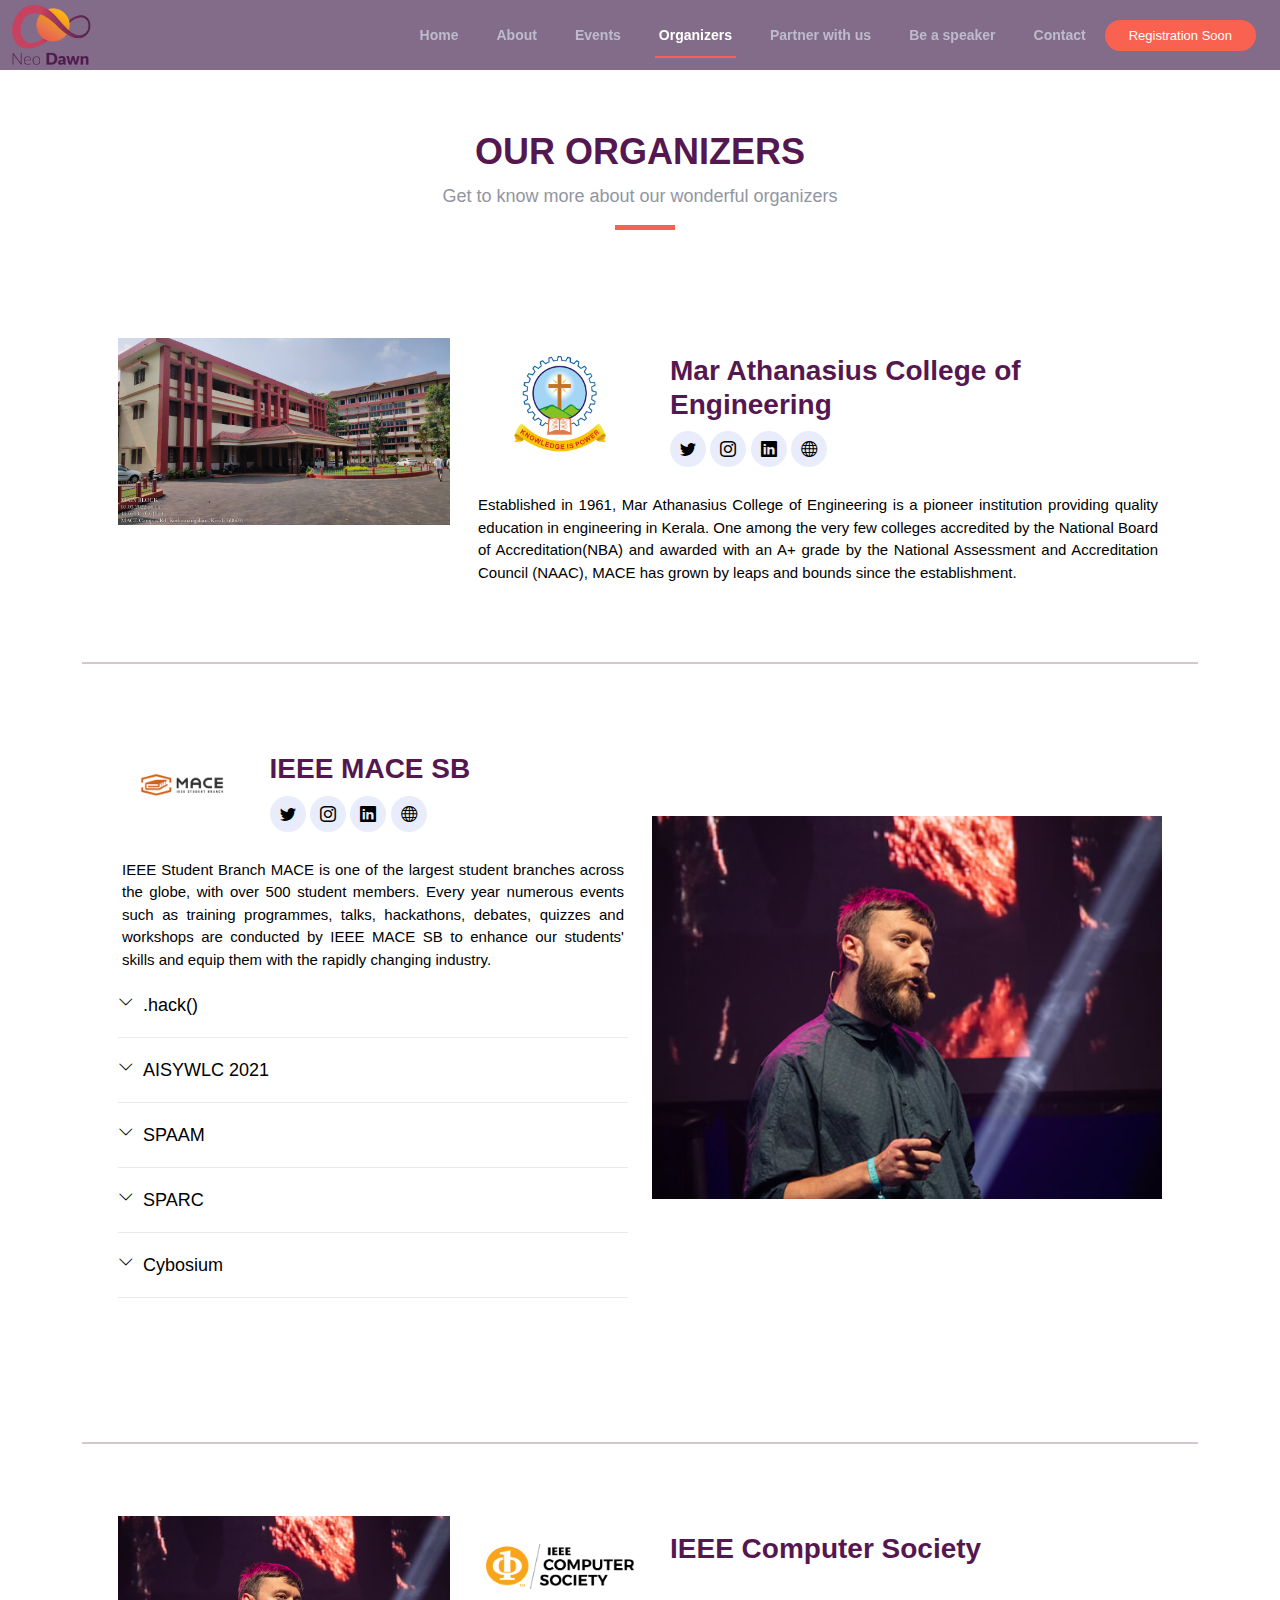
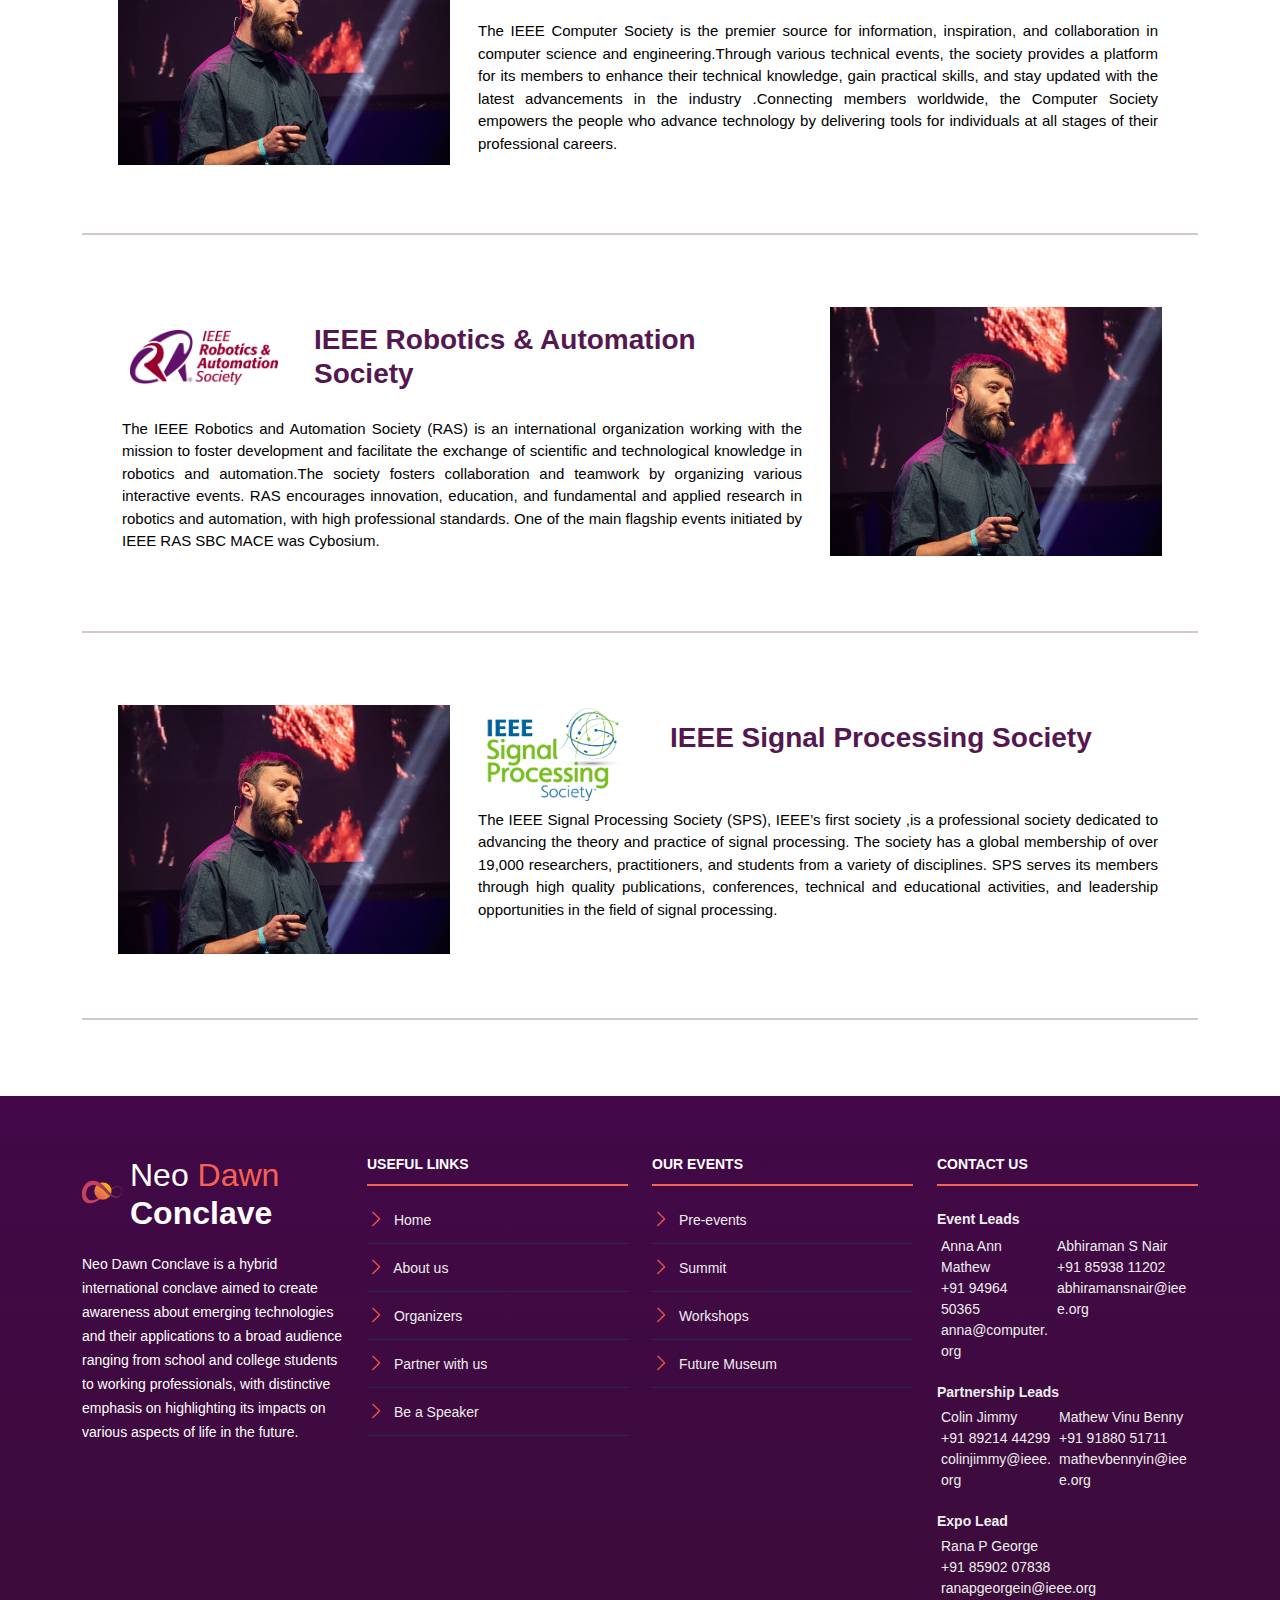
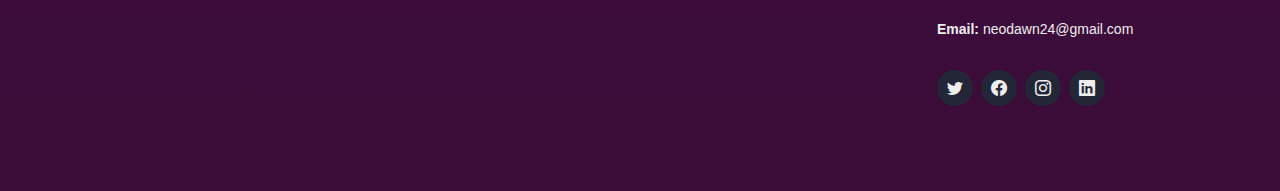
<file: organizers.html>
<!DOCTYPE html>
<html lang="en">
  <head>
    <meta charset="utf-8" />
    <meta content="width=device-width, initial-scale=1.0" name="viewport" />

    <title>Neodawn-organizers</title>
    <meta content="" name="description" />
    <meta content="" name="keywords" />

    <!-- Favicons -->
    <link href="assets/img/logos/logoneo.png" rel="icon" />
    <link href="assets/img/apple-touch-icon.png" rel="apple-touch-icon" />

    <!-- Google Fonts -->
    <link
      href="https://fonts.googleapis.com/css?family=Open+Sans:300,300i,400,400i,700,700i|Raleway:300,400,500,700,800"
      rel="stylesheet"
    />

    <!-- Vendor CSS Files -->
    <link href="assets/vendor/aos/aos.css" rel="stylesheet" />
    <link
      href="assets/vendor/bootstrap/css/bootstrap.min.css"
      rel="stylesheet"
    />
    <link
      href="assets/vendor/bootstrap-icons/bootstrap-icons.css"
      rel="stylesheet"
    />
    <link
      href="assets/vendor/glightbox/css/glightbox.min.css"
      rel="stylesheet"
    />
    <link href="assets/vendor/swiper/swiper-bundle.min.css" rel="stylesheet" />

    <!-- Template Main CSS File -->
    <link href="assets/css/style.css" rel="stylesheet" />
  </head>

  <body>
    <!-- ======= Header ======= -->
    <header id="header" class="d-flex align-items-center header-inner">
      <div class="container-fluid container-xxl d-flex align-items-center">
        <div id="logo" class="me-auto">
          <a href="index.html" class="scrollto"
            ><div class="title d-flex">
              <img style="scale: 1.5;" src="assets/img/logos/neodaawn.png" alt="" title="" />
              <!-- <h1>&nbspNEO<span>DAWN</span></h1> -->
            </div>
          </a>
        </div>

        <nav id="navbar" class="navbar order-last order-lg-0">
          <ul>
            <li><a class="nav-link scrollto" href="index.html">Home</a></li>
            <li>
              <a class="nav-link scrollto" href="index.html#about">About</a>
            </li>

            <!-- <li><a class="nav-link scrollto" href="#speakers">Speakers</a></li>
            <li><a class="nav-link scrollto" href="#schedule">Schedule</a></li>
            <li><a class="nav-link scrollto" href="#venue">Venue</a></li>
            <li><a class="nav-link scrollto" href="#hotels">Hotels</a></li>
            <li><a class="nav-link scrollto" href="#gallery">Gallery</a></li> -->

            <li class="dropdown">
              <a class="nav-link scrollto" href="index.html#tracks"
                ><span>Events</span></a>
              <ul>
                <li class="dropdown">
                  <a href="#"
                    ><span>Pre-events</span> <i class="bi bi-chevron-right"></i></a>
                  <ul>
                    <li><a href="#">Pre-events 1</a></li>
                    <li><a href="#">Pre-events 2</a></li>
                    <li><a href="#">Pre-events 3</a></li>
                    <li><a href="#">Pre-events 4</a></li>
                    <li><a href="#">Pre-events 5</a></li>
                  </ul>
                </li>
                <li><a href="summit.html">SUMMIT</a></li>
                <li><a href="workshop.html">WORKSHOPS</a></li>
                <li><a href="museum.html">FUTURE MUSEUM</a></li>
              </ul>
            </li>
            <li>
              <a class="nav-link scrollto active" href="organizers.html"
                >Organizers</a
              >
            </li>
            <li>
              <a class="nav-link scrollto" href="index.html#partner">Partner with us</a>
            </li>
            <li><a class="nav-link scrollto" href="index.html#speak">Be a speaker</a></li>
            <li>
              <a class="nav-link scrollto" href="index.html#contact">Contact</a>
            </li>
          </ul>
          <i class="bi bi-list mobile-nav-toggle"></i>
        </nav>
        <!-- .navbar -->
        <a class="buy-tickets scrollto" href="index.html#subscription"
          >Registration Soon</a
        >
      </div>
    </header>
    <!-- End Header -->

    <main id="main" class="main-page">
      <!-- ======= Speaker Details Sectionn ======= -->
      <section id="speakers-details">
        <div class="container">
          <div class="section-header">
            <h2>OUR ORGANIZERS</h2>
            <p>Get to know more about our wonderful organizers</p>
          </div>
          <div class="row m-4">
            <div class="col-md-4">
              <img
                src="assets/img/organizers/Mace.jpg"
                alt="Speaker 1"
                class="img-fluid"
              />
            </div>
            <div class="col-md-8">
              <div class="details">
                <div class="row m-0 p-0">
                  <div class="col-3 logo pt-3">
                    <img src="assets/img/logos/MACE.png" alt="" />
                  </div>
                  <div class="col org-name">
                    <h2>Mar Athanasius College of Engineering</h2>
                    <div class="social">
                      <a href=""><i class="bi bi-twitter"></i></a>
                      <a href=""><i class="bi bi-instagram"></i></a>
                      <a href=""><i class="bi bi-linkedin"></i></a>
                      <a href=""><i class="bi bi-globe"></i></a>
                    </div>
                  </div>
                </div>
                <p style="text-align: justify" class="p-1">
                  Established in 1961, Mar Athanasius College of Engineering is
                  a pioneer institution providing quality education in
                  engineering in Kerala. One among the very few colleges
                  accredited by the National Board of Accreditation(NBA) and
                  awarded with an A+ grade by the National Assessment and
                  Accreditation Council (NAAC), MACE has grown by leaps and
                  bounds since the establishment.
                </p>
              </div>
            </div>
          </div>
          <br />
          <hr />
          <div class="row speaker2 m-4">
            <div class="col-md-6">
              <div class="details">
                <div class="row m-0 p-0">
                  <div class="col-3 logo">
                    <img src="assets/img/logos/ieeemacesb.png" alt="" />
                  </div>
                  <div class="col org-name">
                    <h2>IEEE MACE SB</h2>
                    <div class="social">
                      <a href=""><i class="bi bi-twitter"></i></a>
                      <a href=""><i class="bi bi-instagram"></i></a>
                      <a href=""><i class="bi bi-linkedin"></i></a>
                      <a href=""><i class="bi bi-globe"></i></a>
                    </div>
                  </div>
                </div>
                <p style="text-align: justify" class="p-1">
                  IEEE Student Branch MACE is one of the largest student
                  branches across the globe, with over 500 student members.
                  Every year numerous events such as training programmes, talks,
                  hackathons, debates, quizzes and workshops are conducted by
                  IEEE MACE SB to enhance our students' skills and equip them
                  with the rapidly changing industry.
                </p>
                <div id="faq" class="pt-2">
                  <ul class="faq-list">
                    <li>
                      <div
                        data-bs-toggle="collapse"
                        class="collapsed question"
                        href="#faq1"
                      >
                        .hack()
                        <i class="bi bi-chevron-down icon-show"></i
                        ><i class="bi bi-chevron-up icon-close"></i>
                      </div>
                      <div
                        id="faq1"
                        class="collapse"
                        data-bs-parent=".faq-list"
                      >
                        <p style="text-align: justify" class="p-1">
                          .hack(); is a national-level hackathon organized by
                          IEEE MACE SB as its annual flagship event that let
                          participants collaborate to solve real-world problems
                          in a challenging and innovative environment.It
                          provided participants with the opportunity to improve
                          their problem-solving skills, interpersonal skills,
                          and a lot more and get real-life work experience.
                        </p>
                      </div>
                    </li>

                    <li>
                      <div
                        data-bs-toggle="collapse"
                        href="#faq2"
                        class="collapsed question"
                      >
                        AISYWLC 2021
                        <i class="bi bi-chevron-down icon-show"></i
                        ><i class="bi bi-chevron-up icon-close"></i>
                      </div>
                      <div
                        id="faq2"
                        class="collapse"
                        data-bs-parent=".faq-list"
                      >
                        <p style="text-align: justify" class="p-1">
                          IEEE MACE SB got the opportunity to be the co-host
                          student branch of the 2021 edition of AISYWLC(All
                          India Student Young Professional-Women In
                          Engineering-Life member Congress) which is the
                          flagship event of IEEE India Council and hosted by
                          IEEE Kerala Section.
                        </p>
                      </div>
                    </li>

                    <li>
                      <div
                        data-bs-toggle="collapse"
                        href="#faq3"
                        class="collapsed question"
                      >
                        SPAAM
                        <i class="bi bi-chevron-down icon-show"></i
                        ><i class="bi bi-chevron-up icon-close"></i>
                      </div>
                      <div
                        id="faq3"
                        class="collapse"
                        data-bs-parent=".faq-list"
                      >
                        <p style="text-align: justify" class="p-1">
                          Student Professional Awareness Activities Month
                          (SPAAM) was a month-long global event that intended to
                          assist students in gaining professional cognizance
                          thereby bringing the gravity of non-technical aspects
                          of engineering to the spotlight and was honored as a
                          recipient of the prestigious Darrel Chong Student
                          Activity Award 2021 in the Silver Category.
                        </p>
                      </div>
                    </li>

                    <li>
                      <div
                        data-bs-toggle="collapse"
                        href="#faq4"
                        class="collapsed question"
                      >
                        SPARC
                        <i class="bi bi-chevron-down icon-show"></i
                        ><i class="bi bi-chevron-up icon-close"></i>
                      </div>
                      <div
                        id="faq4"
                        class="collapse"
                        data-bs-parent=".faq-list"
                      >
                        <p style="text-align: justify" class="p-1">
                          Student Professional Awareness Regional Conclave,
                          popularly known as SPARC was the third edition of the
                          award-winning national-level flagship event of IEEE
                          MACE SB, earlier branded as SPAAM. Consisting of
                          several workshops and talk sessions, the conclave
                          focused on imparting professional awareness to
                          aspiring minds.
                        </p>
                      </div>
                    </li>

                    <li>
                      <div
                        data-bs-toggle="collapse"
                        href="#faq5"
                        class="collapsed question"
                      >
                        Cybosium
                        <i class="bi bi-chevron-down icon-show"></i
                        ><i class="bi bi-chevron-up icon-close"></i>
                      </div>
                      <div
                        id="faq5"
                        class="collapse"
                        data-bs-parent=".faq-list"
                      >
                        <p style="text-align: justify" class="p-1">
                          Cybosium was one of the main flagship events initiated
                          by IEEE RAS SBC MACE ,which was the first technical
                          education programme in India.The event was a perfect
                          blend of multiple events like interactive talk
                          sessions, cultural events, expos and much more, that
                          gathered experts and enthusiasts from the field of
                          robotics and automation.
                        </p>
                      </div>
                    </li>
                  </ul>
                </div>
              </div>
            </div>
            <div class="col-md-6"  style="padding-top: 5rem;">
              <img
                src="assets/img/speakers/1.jpg"
                alt="Speaker 1"
                class="img-fluid"
              />
            </div>
          </div>
          <br />
          <hr />
          <div class="row m-4">
            <div class="col-md-4">
              <img
                src="assets/img/speakers/1.jpg"
                alt="Speaker 1"
                class="img-fluid"
              />
            </div>
            <div class="col-md-8">
              <div class="details">
                <div class="row m-0 p-0">
                  <div class="col-3 logo">
                    <img src="assets/img/logos/IEEE_Computer.png" alt="" />
                  </div>
                  <div class="col org-name">
                    <h2>IEEE Computer Society</h2>
                    <div class="social">
                    </div>
                  </div>
                </div>
                <p style="text-align: justify" class="p-1">
                  The IEEE Computer Society is the premier source for
                  information, inspiration, and collaboration in computer
                  science and engineering.Through various technical events, the
                  society provides a platform for its members to enhance their
                  technical knowledge, gain practical skills, and stay updated
                  with the latest advancements in the industry .Connecting
                  members worldwide, the Computer Society empowers the people
                  who advance technology by delivering tools for individuals at
                  all stages of their professional careers.
                </p>
              </div>
            </div>
          </div>
          <br />
          <hr />
          <div class="row speaker2 m-4">
            <div class="col-md-8">
              <div class="details">
                <div class="row m-0 p-0">
                  <div class="col-3 logo">
                    <img src="assets/img/logos/IEEE_RAS.png" alt="" />
                  </div>
                  <div class="col org-name">
                    <h2>IEEE Robotics & Automation Society</h2>
                    <div class="social">
                    </div>
                  </div>
                </div>
                <p style="text-align: justify" class="p-1">
                  The IEEE Robotics and Automation Society (RAS) is an
                  international organization working with the mission to foster
                  development and facilitate the exchange of scientific and
                  technological knowledge in robotics and automation.The society
                  fosters collaboration and teamwork by organizing various
                  interactive events. RAS encourages innovation, education, and
                  fundamental and applied research in robotics and automation,
                  with high professional standards. One of the main flagship
                  events initiated by IEEE RAS SBC MACE was Cybosium.
                </p>
              </div>
            </div>
            <div class="col-md-4">
              <img
                src="assets/img/speakers/1.jpg"
                alt="Speaker 1"
                class="img-fluid"
              />
            </div>
          </div>
          <br />
          <hr />
          <div class="row m-4">
            <div class="col-md-4">
              <img
                src="assets/img/speakers/1.jpg"
                alt="Speaker 1"
                class="img-fluid"
              />
            </div>
            <div class="col-md-8">
              <div class="details">
                <div class="row m-0 p-0">
                  <div class="col-3 logo">
                    <img src="assets/img/logos/IEEE_SPS.png" alt="" />
                  </div>
                  <div class="col org-name">
                    <h2>IEEE Signal Processing Society</h2>
                    <div class="social">
                    </div>
                  </div>
                </div>
                <p style="text-align: justify" class="p-1">
                  The IEEE Signal Processing Society (SPS), IEEE’s first society
                  ,is a professional society dedicated to advancing the theory
                  and practice of signal processing. The society has a global
                  membership of over 19,000 researchers, practitioners, and
                  students from a variety of disciplines. SPS serves its members
                  through high quality publications, conferences, technical and
                  educational activities, and leadership opportunities in the
                  field of signal processing.
                </p>
              </div>
            </div>
          </div>
          <br />
          <hr />
        </div>
      </section>
    </main>
    <!-- End #main -->

    <!-- ======= Footer ======= -->
    <footer id="footer">
      <div class="footer-top">
        <div class="container">
          <div class="row">
            <div class="col-lg-3 col-md-6 footer-info">
              <div class="title d-flex">
                <img style="margin-top: 1rem;" src="assets/img/logos/logoneo.png" alt="NEODAWN" />
                <h2><span style="color: #fff;font-weight: normal;">Neo</span>
                  <span style="font-weight: lighter;">Dawn</span><br />
                  <span style="color: #fff;font-weight: bolder;">Conclave</span>
                </h2>
              </div>
              <p>
                Neo Dawn Conclave is a hybrid international conclave aimed to create awareness about emerging technologies and their applications to a broad audience ranging from school and college students to working professionals, with distinctive emphasis on highlighting its impacts on various aspects of life in the future.
              </p>
            </div>

            <div class="col-lg-3 col-md-6 footer-links">
              <h4>Useful Links</h4>
              <ul>
                <li>
                  <i class="bi bi-chevron-right"></i>
                  <a href="index.html#hero">Home</a>
                </li>
                <li>
                  <i class="bi bi-chevron-right"></i>
                  <a href="index.html#about">About us</a>
                </li>
                <li>
                  <i class="bi bi-chevron-right"></i>
                  <a href="organizers.html">Organizers</a>
                </li>
                <li>
                  <i class="bi bi-chevron-right"></i>
                  <a href="index.html#partner">Partner with us</a>
                </li>
                <li>
                  <i class="bi bi-chevron-right"></i>
                  <a href="index.html#speak"> Be a Speaker</a>
                </li>
              </ul>
            </div>

            <div class="col-lg-3 col-md-6 footer-links">
              <h4>Our Events</h4>
              <ul>
                <li>
                  <i class="bi bi-chevron-right"></i>
                  <a href="#">Pre-events</a>
                </li>
                <li>
                  <i class="bi bi-chevron-right"></i>
                  <a href="summit.html">Summit</a>
                </li>
                <li>
                  <i class="bi bi-chevron-right"></i>
                  <a href="workshop.html">Workshops</a>
                </li>
                <li>
                  <i class="bi bi-chevron-right"></i>
                  <a href="museum.html">Future Museum</a>
                </li>
              </ul>
            </div>

            <div class="col-lg-3 col-md-6 footer-contact">
              <h4>Contact Us</h4>
              <p class="m-0">
                <strong>Event Leads</strong> <br />
                <div class="d-flex pdown"> 
                  <div class="m-1">
                    Anna Ann Mathew <br />
                    +91 94964 50365 <br />
                    anna@computer.org <br />
                  </div>
                  <div class="m-1">
                    Abhiraman S Nair <br />
                    +91 85938 11202 <br />
                    abhiramansnair@ieee.org<br />
                  </div>
                </div>
                <strong>Partnership Leads</strong> <br />
                <div class="d-flex pdown"> 
                  <div class="m-1">
                    Colin Jimmy <br />
                    +91 89214 44299 <br />
                    colinjimmy@ieee.org <br />
                  </div>
                  <div class="m-1">
                    Mathew Vinu Benny <br />
                    +91 91880 51711 <br />
                    mathevbennyin@ieee.org <br />
                  </div>
                </div>
                <strong>Expo Lead</strong> <br />
                <div class="d-flex pdown"> 
                  <div class="m-1">
                    Rana P George <br />
                    +91 85902 07838 <br />
                    ranapgeorgein@ieee.org <br />
                  </div>
                </div>
                <strong>Email: </strong> neodawn24@gmail.com
                <br />
              </p>

              <div class="social-links">
                <a href="#" class="twitter"><i class="bi bi-twitter"></i></a>
                <a href="#" class="facebook"><i class="bi bi-facebook"></i></a>
                <a href="#" class="instagram"
                  ><i class="bi bi-instagram"></i
                ></a>
                <a href="#" class="linkedin"><i class="bi bi-linkedin"></i></a>
              </div>
            </div>
          </div>
        </div>
      </div>
      <div class="container">
      </div>
    </footer>
    <!-- End  Footer -->

    <a
      href="#"
      class="back-to-top d-flex align-items-center justify-content-center"
      ><i class="bi bi-arrow-up-short"></i
    ></a>

    <!-- Vendor JS Files -->
    <script src="assets/vendor/aos/aos.js"></script>
    <script src="assets/vendor/bootstrap/js/bootstrap.bundle.min.js"></script>
    <script src="assets/vendor/glightbox/js/glightbox.min.js"></script>
    <script src="assets/vendor/swiper/swiper-bundle.min.js"></script>
    <script src="assets/vendor/php-email-form/validate.js"></script>

    <!-- Template Main JS File -->
    <script src="assets/js/main.js"></script>
  </body>
</html>
</file>
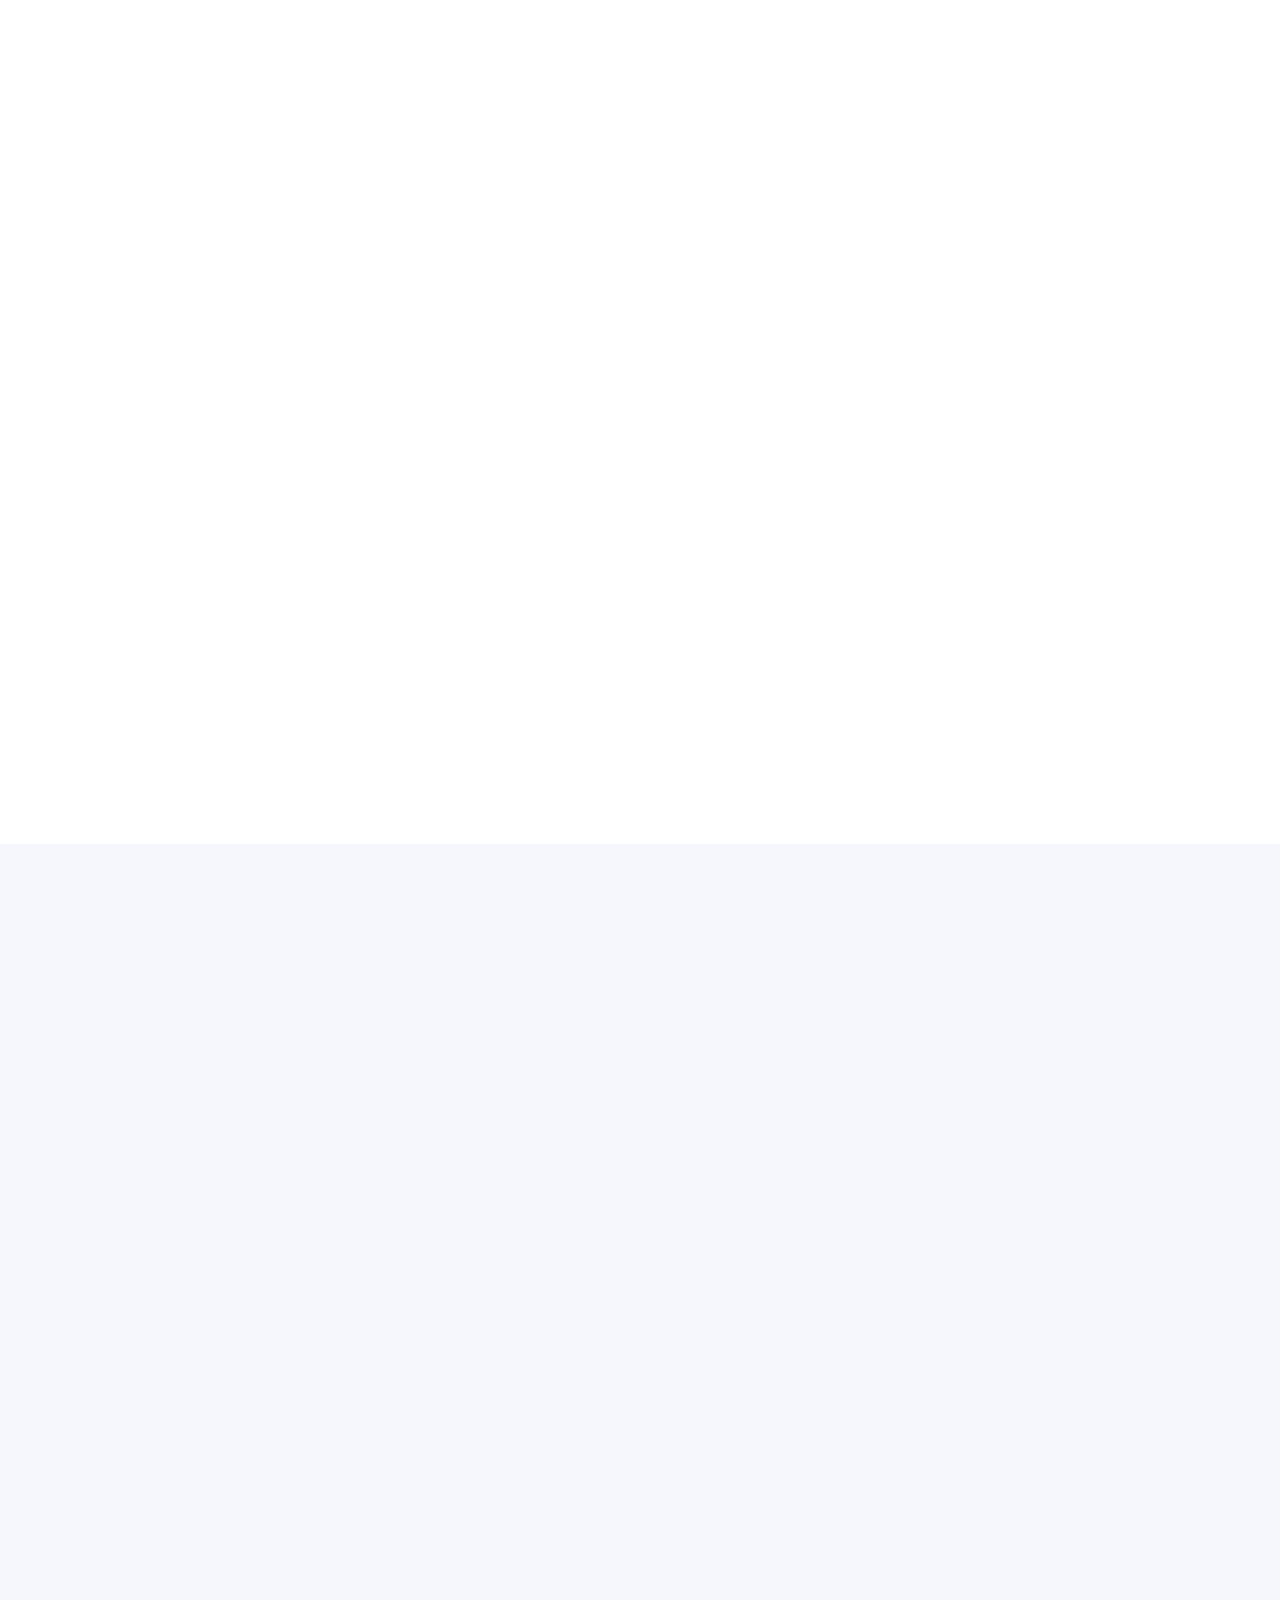
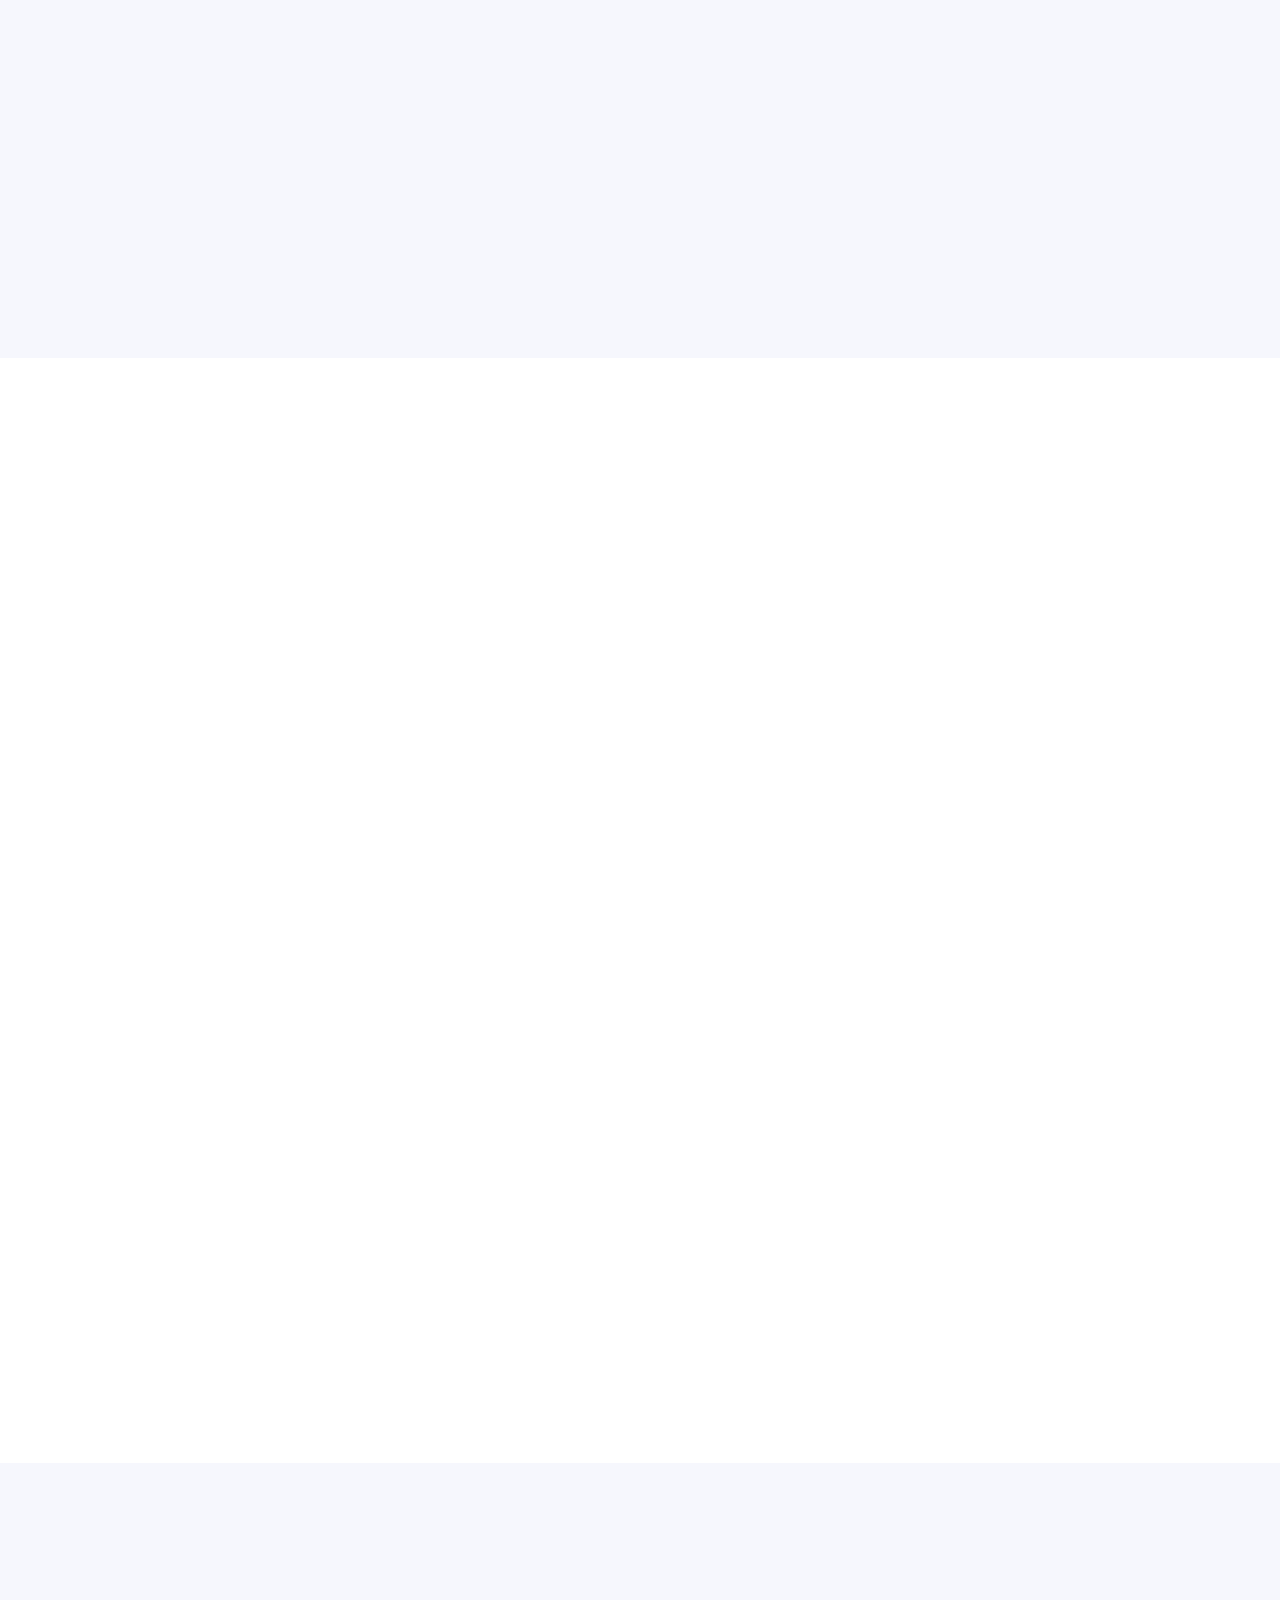
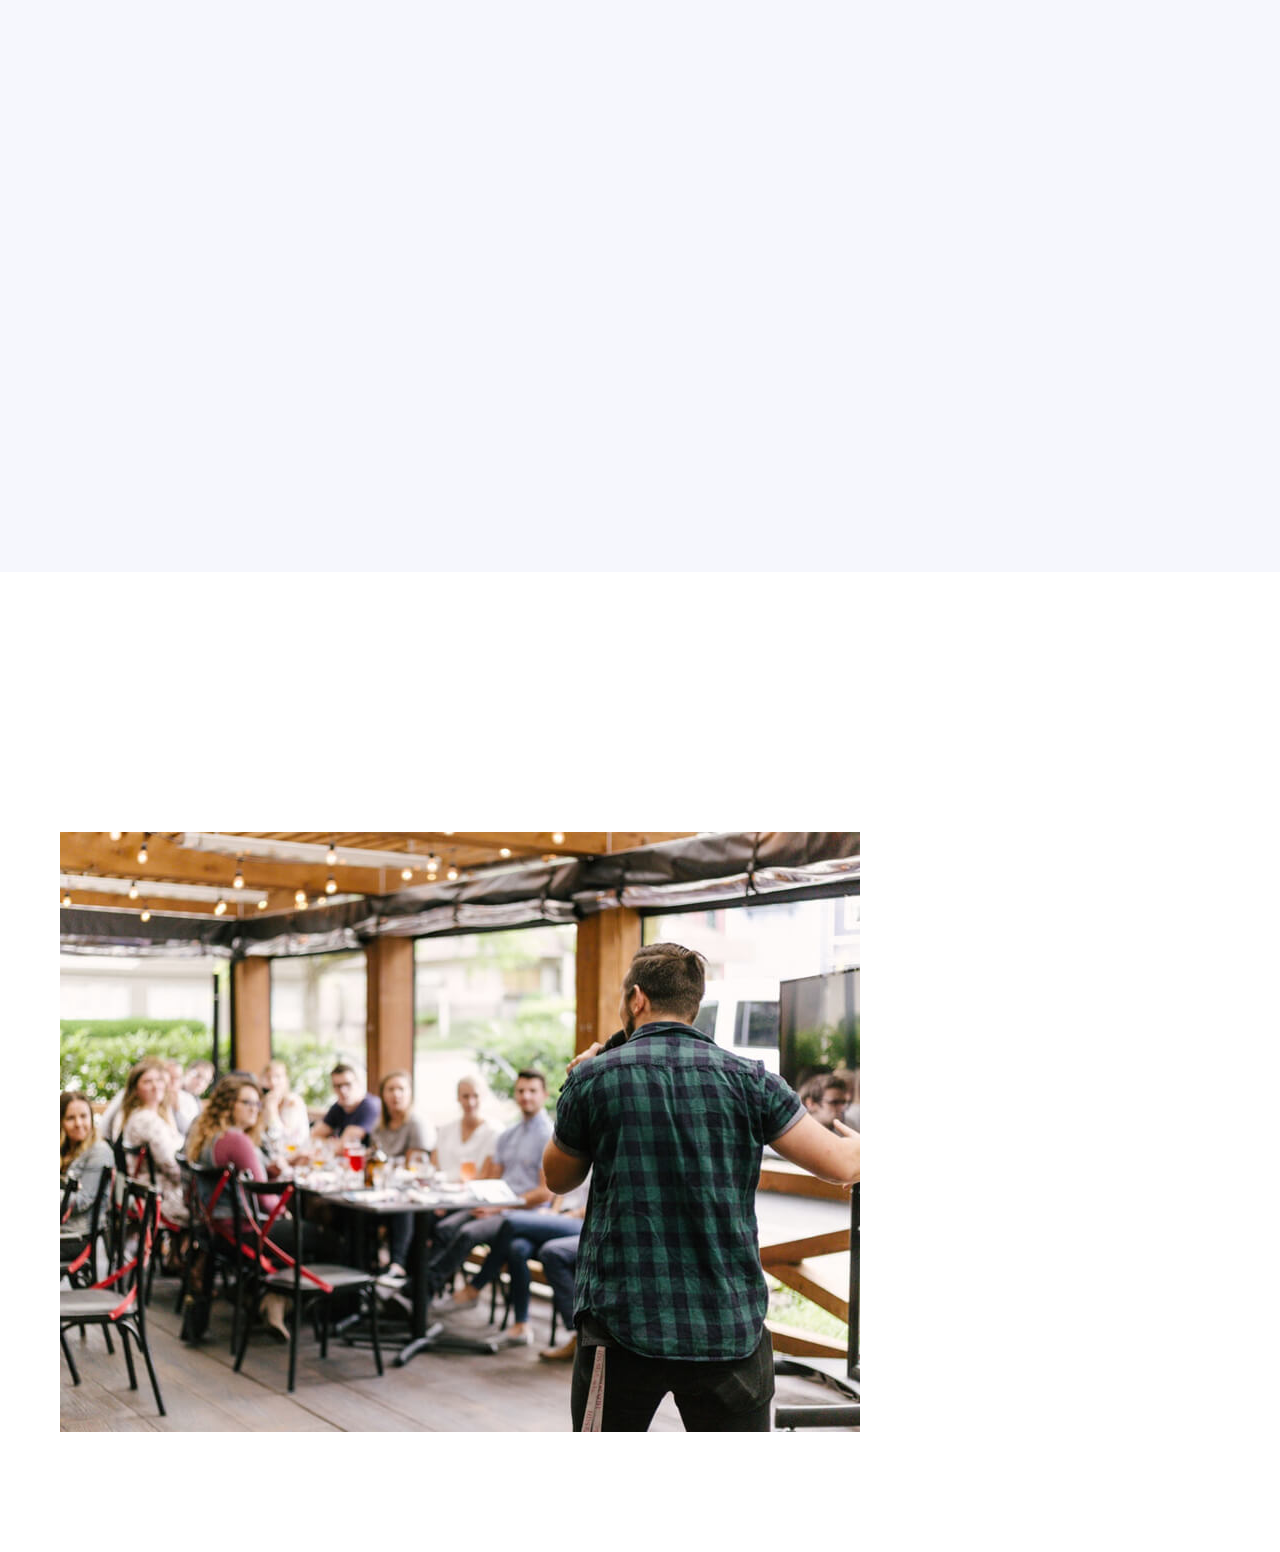
<file: other.html>
<!DOCTYPE html>
<html lang="en">
  <head>
    <meta charset="utf-8" />
    <meta content="width=device-width, initial-scale=1.0" name="viewport" />

    <title>NEODAWN</title>
    <meta content="" name="description" />
    <meta content="" name="keywords" />

    <!-- Favicons -->
    <link href="assets/img/logos/logoneo.png" rel="icon" />
    <link href="assets/img/apple-touch-icon.png" rel="apple-touch-icon" />

    <!-- Google Fonts -->
    <link
      href="https://fonts.googleapis.com/css?family=Open+Sans:300,300i,400,400i,700,700i|Raleway:300,400,500,700,800"
      rel="stylesheet"
    />

    <!-- Vendor CSS Files -->
    <link href="assets/vendor/aos/aos.css" rel="stylesheet" />
    <link
      href="assets/vendor/bootstrap/css/bootstrap.min.css"
      rel="stylesheet"
    />
    <link
      href="assets/vendor/bootstrap-icons/bootstrap-icons.css"
      rel="stylesheet"
    />
    <link
      href="assets/vendor/glightbox/css/glightbox.min.css"
      rel="stylesheet"
    />
    <link href="assets/vendor/swiper/swiper-bundle.min.css" rel="stylesheet" />

    <!-- Template Main CSS File -->
    <link href="assets/css/style.css" rel="stylesheet" />
  </head>

  <!-- dropdown menu navbar -->
  <!-- <li class="dropdown">
    <a href="#"><span>Drop Down</span> <i class="bi bi-chevron-down"></i></a>
    <ul>
      <li><a href="#">Drop Down 1</a></li>
      <li class="dropdown">
        <a href="#"
          ><span>Deep Drop Down</span> <i class="bi bi-chevron-right"></i
        ></a>
        <ul>
          <li><a href="#">Deep Drop Down 1</a></li>
          <li><a href="#">Deep Drop Down 2</a></li>
          <li><a href="#">Deep Drop Down 3</a></li>
          <li><a href="#">Deep Drop Down 4</a></li>
          <li><a href="#">Deep Drop Down 5</a></li>
        </ul>
      </li>
      <li><a href="#">Drop Down 2</a></li>
      <li><a href="#">Drop Down 3</a></li>
      <li><a href="#">Drop Down 4</a></li>
    </ul>
  </li> -->
  <!-- end -->

  <!-- ======= Speakers Section ======= -->
  <section id="speakers">
    <div class="container" data-aos="fade-up">
      <div class="section-header">
        <h2>Event Speakers</h2>
        <p>Here are some of our speakers</p>
      </div>

      <div class="row">
        <div class="col-lg-4 col-md-6">
          <div class="speaker" data-aos="fade-up" data-aos-delay="100">
            <img
              src="assets/img/speakers/1.jpg"
              alt="Speaker 1"
              class="img-fluid"
            />
            <div class="details">
              <h3><a href="speaker-details.html">Brenden Legros</a></h3>
              <p>Quas alias incidunt</p>
              <div class="social">
                <a href=""><i class="bi bi-twitter"></i></a>
                <a href=""><i class="bi bi-facebook"></i></a>
                <a href=""><i class="bi bi-instagram"></i></a>
                <a href=""><i class="bi bi-linkedin"></i></a>
              </div>
            </div>
          </div>
        </div>
        <div class="col-lg-4 col-md-6">
          <div class="speaker" data-aos="fade-up" data-aos-delay="200">
            <img
              src="assets/img/speakers/2.jpg"
              alt="Speaker 2"
              class="img-fluid"
            />
            <div class="details">
              <h3><a href="speaker-details.html">Hubert Hirthe</a></h3>
              <p>Consequuntur odio aut</p>
              <div class="social">
                <a href=""><i class="bi bi-twitter"></i></a>
                <a href=""><i class="bi bi-facebook"></i></a>
                <a href=""><i class="bi bi-instagram"></i></a>
                <a href=""><i class="bi bi-linkedin"></i></a>
              </div>
            </div>
          </div>
        </div>
        <div class="col-lg-4 col-md-6">
          <div class="speaker" data-aos="fade-up" data-aos-delay="300">
            <img
              src="assets/img/speakers/3.jpg"
              alt="Speaker 3"
              class="img-fluid"
            />
            <div class="details">
              <h3><a href="speaker-details.html">Cole Emmerich</a></h3>
              <p>Fugiat laborum et</p>
              <div class="social">
                <a href=""><i class="bi bi-twitter"></i></a>
                <a href=""><i class="bi bi-facebook"></i></a>
                <a href=""><i class="bi bi-instagram"></i></a>
                <a href=""><i class="bi bi-linkedin"></i></a>
              </div>
            </div>
          </div>
        </div>
        <div class="col-lg-4 col-md-6">
          <div class="speaker" data-aos="fade-up" data-aos-delay="100">
            <img
              src="assets/img/speakers/4.jpg"
              alt="Speaker 4"
              class="img-fluid"
            />
            <div class="details">
              <h3><a href="speaker-details.html">Jack Christiansen</a></h3>
              <p>Debitis iure vero</p>
              <div class="social">
                <a href=""><i class="bi bi-twitter"></i></a>
                <a href=""><i class="bi bi-facebook"></i></a>
                <a href=""><i class="bi bi-instagram"></i></a>
                <a href=""><i class="bi bi-linkedin"></i></a>
              </div>
            </div>
          </div>
        </div>
        <div class="col-lg-4 col-md-6">
          <div class="speaker" data-aos="fade-up" data-aos-delay="200">
            <img
              src="assets/img/speakers/5.jpg"
              alt="Speaker 5"
              class="img-fluid"
            />
            <div class="details">
              <h3><a href="speaker-details.html">Alejandrin Littel</a></h3>
              <p>Qui molestiae natus</p>
              <div class="social">
                <a href=""><i class="bi bi-twitter"></i></a>
                <a href=""><i class="bi bi-facebook"></i></a>
                <a href=""><i class="bi bi-instagram"></i></a>
                <a href=""><i class="bi bi-linkedin"></i></a>
              </div>
            </div>
          </div>
        </div>
        <div class="col-lg-4 col-md-6">
          <div class="speaker" data-aos="fade-up" data-aos-delay="300">
            <img
              src="assets/img/speakers/6.jpg"
              alt="Speaker 6"
              class="img-fluid"
            />
            <div class="details">
              <h3><a href="speaker-details.html">Willow Trantow</a></h3>
              <p>Non autem dicta</p>
              <div class="social">
                <a href=""><i class="bi bi-twitter"></i></a>
                <a href=""><i class="bi bi-facebook"></i></a>
                <a href=""><i class="bi bi-instagram"></i></a>
                <a href=""><i class="bi bi-linkedin"></i></a>
              </div>
            </div>
          </div>
        </div>
      </div>
    </div>
  </section>
  <!-- End Speakers Section -->

  <!-- ======= Schedule Section ======= -->
  <section id="schedule" class="section-with-bg">
    <div class="container" data-aos="fade-up">
      <div class="section-header">
        <h2>Event Schedule</h2>
        <p>Here is our event schedule</p>
      </div>

      <ul
        class="nav nav-tabs"
        role="tablist"
        data-aos="fade-up"
        data-aos-delay="100"
      >
        <li class="nav-item">
          <a
            class="nav-link active"
            href="#day-1"
            role="tab"
            data-bs-toggle="tab"
            >Day 1</a
          >
        </li>
        <li class="nav-item">
          <a class="nav-link" href="#day-2" role="tab" data-bs-toggle="tab"
            >Day 2</a
          >
        </li>
        <li class="nav-item">
          <a class="nav-link" href="#day-3" role="tab" data-bs-toggle="tab"
            >Day 3</a
          >
        </li>
      </ul>

      <h3 class="sub-heading">
        Voluptatem nulla veniam soluta et corrupti consequatur neque eveniet
        officia. Eius necessitatibus voluptatem quis labore perspiciatis quia.
      </h3>

      <div
        class="tab-content row justify-content-center"
        data-aos="fade-up"
        data-aos-delay="200"
      >
        <!-- Schdule Day 1 -->
        <div
          role="tabpanel"
          class="col-lg-9 tab-pane fade show active"
          id="day-1"
        >
          <div class="row schedule-item">
            <div class="col-md-2"><time>09:30 AM</time></div>
            <div class="col-md-10">
              <h4>Registration</h4>
              <p>
                Fugit voluptas iusto maiores temporibus autem numquam magnam.
              </p>
            </div>
          </div>

          <div class="row schedule-item">
            <div class="col-md-2"><time>10:00 AM</time></div>
            <div class="col-md-10">
              <div class="speaker">
                <img src="assets/img/speakers/1.jpg" alt="Brenden Legros" />
              </div>
              <h4>Keynote <span>Brenden Legros</span></h4>
              <p>Facere provident incidunt quos voluptas.</p>
            </div>
          </div>

          <div class="row schedule-item">
            <div class="col-md-2"><time>11:00 AM</time></div>
            <div class="col-md-10">
              <div class="speaker">
                <img src="assets/img/speakers/2.jpg" alt="Hubert Hirthe" />
              </div>
              <h4>
                Et voluptatem iusto dicta nobis. <span>Hubert Hirthe</span>
              </h4>
              <p>
                Maiores dignissimos neque qui cum accusantium ut sit sint
                inventore.
              </p>
            </div>
          </div>

          <div class="row schedule-item">
            <div class="col-md-2"><time>12:00 AM</time></div>
            <div class="col-md-10">
              <div class="speaker">
                <img src="assets/img/speakers/3.jpg" alt="Cole Emmerich" />
              </div>
              <h4>
                Explicabo et rerum quis et ut ea. <span>Cole Emmerich</span>
              </h4>
              <p>
                Veniam accusantium laborum nihil eos eaque accusantium
                aspernatur.
              </p>
            </div>
          </div>

          <div class="row schedule-item">
            <div class="col-md-2"><time>02:00 PM</time></div>
            <div class="col-md-10">
              <div class="speaker">
                <img src="assets/img/speakers/4.jpg" alt="Jack Christiansen" />
              </div>
              <h4>
                Qui non qui vel amet culpa sequi.
                <span>Jack Christiansen</span>
              </h4>
              <p>Nam ex distinctio voluptatem doloremque suscipit iusto.</p>
            </div>
          </div>

          <div class="row schedule-item">
            <div class="col-md-2"><time>03:00 PM</time></div>
            <div class="col-md-10">
              <div class="speaker">
                <img src="assets/img/speakers/5.jpg" alt="Alejandrin Littel" />
              </div>
              <h4>
                Quos ratione neque expedita asperiores.
                <span>Alejandrin Littel</span>
              </h4>
              <p>Eligendi quo eveniet est nobis et ad temporibus odio quo.</p>
            </div>
          </div>

          <div class="row schedule-item">
            <div class="col-md-2"><time>04:00 PM</time></div>
            <div class="col-md-10">
              <div class="speaker">
                <img src="assets/img/speakers/6.jpg" alt="Willow Trantow" />
              </div>
              <h4>Quo qui praesentium nesciunt <span>Willow Trantow</span></h4>
              <p>
                Voluptatem et alias dolorum est aut sit enim neque veritatis.
              </p>
            </div>
          </div>
        </div>
        <!-- End Schdule Day 1 -->

        <!-- Schdule Day 2 -->
        <div role="tabpanel" class="col-lg-9 tab-pane fade" id="day-2">
          <div class="row schedule-item">
            <div class="col-md-2"><time>10:00 AM</time></div>
            <div class="col-md-10">
              <div class="speaker">
                <img src="assets/img/speakers/1.jpg" alt="Brenden Legros" />
              </div>
              <h4>
                Libero corrupti explicabo itaque.
                <span>Brenden Legros</span>
              </h4>
              <p>Facere provident incidunt quos voluptas.</p>
            </div>
          </div>

          <div class="row schedule-item">
            <div class="col-md-2"><time>11:00 AM</time></div>
            <div class="col-md-10">
              <div class="speaker">
                <img src="assets/img/speakers/2.jpg" alt="Hubert Hirthe" />
              </div>
              <h4>
                Et voluptatem iusto dicta nobis. <span>Hubert Hirthe</span>
              </h4>
              <p>
                Maiores dignissimos neque qui cum accusantium ut sit sint
                inventore.
              </p>
            </div>
          </div>

          <div class="row schedule-item">
            <div class="col-md-2"><time>12:00 AM</time></div>
            <div class="col-md-10">
              <div class="speaker">
                <img src="assets/img/speakers/3.jpg" alt="Cole Emmerich" />
              </div>
              <h4>
                Explicabo et rerum quis et ut ea. <span>Cole Emmerich</span>
              </h4>
              <p>
                Veniam accusantium laborum nihil eos eaque accusantium
                aspernatur.
              </p>
            </div>
          </div>

          <div class="row schedule-item">
            <div class="col-md-2"><time>02:00 PM</time></div>
            <div class="col-md-10">
              <div class="speaker">
                <img src="assets/img/speakers/4.jpg" alt="Jack Christiansen" />
              </div>
              <h4>
                Qui non qui vel amet culpa sequi.
                <span>Jack Christiansen</span>
              </h4>
              <p>Nam ex distinctio voluptatem doloremque suscipit iusto.</p>
            </div>
          </div>

          <div class="row schedule-item">
            <div class="col-md-2"><time>03:00 PM</time></div>
            <div class="col-md-10">
              <div class="speaker">
                <img src="assets/img/speakers/5.jpg" alt="Alejandrin Littel" />
              </div>
              <h4>
                Quos ratione neque expedita asperiores.
                <span>Alejandrin Littel</span>
              </h4>
              <p>Eligendi quo eveniet est nobis et ad temporibus odio quo.</p>
            </div>
          </div>

          <div class="row schedule-item">
            <div class="col-md-2"><time>04:00 PM</time></div>
            <div class="col-md-10">
              <div class="speaker">
                <img src="assets/img/speakers/6.jpg" alt="Willow Trantow" />
              </div>
              <h4>Quo qui praesentium nesciunt <span>Willow Trantow</span></h4>
              <p>
                Voluptatem et alias dolorum est aut sit enim neque veritatis.
              </p>
            </div>
          </div>
        </div>
        <!-- End Schdule Day 2 -->

        <!-- Schdule Day 3 -->
        <div role="tabpanel" class="col-lg-9 tab-pane fade" id="day-3">
          <div class="row schedule-item">
            <div class="col-md-2"><time>10:00 AM</time></div>
            <div class="col-md-10">
              <div class="speaker">
                <img src="assets/img/speakers/2.jpg" alt="Hubert Hirthe" />
              </div>
              <h4>
                Et voluptatem iusto dicta nobis. <span>Hubert Hirthe</span>
              </h4>
              <p>
                Maiores dignissimos neque qui cum accusantium ut sit sint
                inventore.
              </p>
            </div>
          </div>

          <div class="row schedule-item">
            <div class="col-md-2"><time>11:00 AM</time></div>
            <div class="col-md-10">
              <div class="speaker">
                <img src="assets/img/speakers/3.jpg" alt="Cole Emmerich" />
              </div>
              <h4>
                Explicabo et rerum quis et ut ea. <span>Cole Emmerich</span>
              </h4>
              <p>
                Veniam accusantium laborum nihil eos eaque accusantium
                aspernatur.
              </p>
            </div>
          </div>

          <div class="row schedule-item">
            <div class="col-md-2"><time>12:00 AM</time></div>
            <div class="col-md-10">
              <div class="speaker">
                <img src="assets/img/speakers/1.jpg" alt="Brenden Legros" />
              </div>
              <h4>
                Libero corrupti explicabo itaque.
                <span>Brenden Legros</span>
              </h4>
              <p>Facere provident incidunt quos voluptas.</p>
            </div>
          </div>

          <div class="row schedule-item">
            <div class="col-md-2"><time>02:00 PM</time></div>
            <div class="col-md-10">
              <div class="speaker">
                <img src="assets/img/speakers/4.jpg" alt="Jack Christiansen" />
              </div>
              <h4>
                Qui non qui vel amet culpa sequi.
                <span>Jack Christiansen</span>
              </h4>
              <p>Nam ex distinctio voluptatem doloremque suscipit iusto.</p>
            </div>
          </div>

          <div class="row schedule-item">
            <div class="col-md-2"><time>03:00 PM</time></div>
            <div class="col-md-10">
              <div class="speaker">
                <img src="assets/img/speakers/5.jpg" alt="Alejandrin Littel" />
              </div>
              <h4>
                Quos ratione neque expedita asperiores.
                <span>Alejandrin Littel</span>
              </h4>
              <p>Eligendi quo eveniet est nobis et ad temporibus odio quo.</p>
            </div>
          </div>

          <div class="row schedule-item">
            <div class="col-md-2"><time>04:00 PM</time></div>
            <div class="col-md-10">
              <div class="speaker">
                <img src="assets/img/speakers/6.jpg" alt="Willow Trantow" />
              </div>
              <h4>Quo qui praesentium nesciunt <span>Willow Trantow</span></h4>
              <p>
                Voluptatem et alias dolorum est aut sit enim neque veritatis.
              </p>
            </div>
          </div>
        </div>
        <!-- End Schdule Day 2 -->
      </div>
    </div>
  </section>
  <!-- End Schedule Section -->

  <!-- ======= Venue Section ======= -->
  <section id="venue">
    <div class="container-fluid" data-aos="fade-up">
      <div class="section-header">
        <h2>Event Venue</h2>
        <p>Event venue location info and gallery</p>
      </div>

      <div class="row g-0">
        <div class="col-lg-6 venue-map">
          <iframe
            src="https://www.google.com/maps/embed?pb=!1m14!1m8!1m3!1d12097.433213460943!2d-74.0062269!3d40.7101282!3m2!1i1024!2i768!4f13.1!3m3!1m2!1s0x0%3A0xb89d1fe6bc499443!2sDowntown+Conference+Center!5e0!3m2!1smk!2sbg!4v1539943755621"
            frameborder="0"
            style="border: 0"
            allowfullscreen
          ></iframe>
        </div>

        <div class="col-lg-6 venue-info">
          <div class="row justify-content-center">
            <div class="col-11 col-lg-8 position-relative">
              <h3>Downtown Conference Center, New York</h3>
              <p>
                Iste nobis eum sapiente sunt enim dolores labore accusantium
                autem. Cumque beatae ipsam. Est quae sit qui voluptatem corporis
                velit. Qui maxime accusamus possimus. Consequatur sequi et ea
                suscipit enim nesciunt quia velit.
              </p>
            </div>
          </div>
        </div>
      </div>
    </div>

    <div
      class="container-fluid venue-gallery-container"
      data-aos="fade-up"
      data-aos-delay="100"
    >
      <div class="row g-0">
        <div class="col-lg-3 col-md-4">
          <div class="venue-gallery">
            <a
              href="assets/img/venue-gallery/1.jpg"
              class="glightbox"
              data-gall="venue-gallery"
            >
              <img
                src="assets/img/venue-gallery/1.jpg"
                alt=""
                class="img-fluid"
              />
            </a>
          </div>
        </div>

        <div class="col-lg-3 col-md-4">
          <div class="venue-gallery">
            <a
              href="assets/img/venue-gallery/2.jpg"
              class="glightbox"
              data-gall="venue-gallery"
            >
              <img
                src="assets/img/venue-gallery/2.jpg"
                alt=""
                class="img-fluid"
              />
            </a>
          </div>
        </div>

        <div class="col-lg-3 col-md-4">
          <div class="venue-gallery">
            <a
              href="assets/img/venue-gallery/3.jpg"
              class="glightbox"
              data-gall="venue-gallery"
            >
              <img
                src="assets/img/venue-gallery/3.jpg"
                alt=""
                class="img-fluid"
              />
            </a>
          </div>
        </div>

        <div class="col-lg-3 col-md-4">
          <div class="venue-gallery">
            <a
              href="assets/img/venue-gallery/4.jpg"
              class="glightbox"
              data-gall="venue-gallery"
            >
              <img
                src="assets/img/venue-gallery/4.jpg"
                alt=""
                class="img-fluid"
              />
            </a>
          </div>
        </div>

        <div class="col-lg-3 col-md-4">
          <div class="venue-gallery">
            <a
              href="assets/img/venue-gallery/5.jpg"
              class="glightbox"
              data-gall="venue-gallery"
            >
              <img
                src="assets/img/venue-gallery/5.jpg"
                alt=""
                class="img-fluid"
              />
            </a>
          </div>
        </div>

        <div class="col-lg-3 col-md-4">
          <div class="venue-gallery">
            <a
              href="assets/img/venue-gallery/6.jpg"
              class="glightbox"
              data-gall="venue-gallery"
            >
              <img
                src="assets/img/venue-gallery/6.jpg"
                alt=""
                class="img-fluid"
              />
            </a>
          </div>
        </div>

        <div class="col-lg-3 col-md-4">
          <div class="venue-gallery">
            <a
              href="assets/img/venue-gallery/7.jpg"
              class="glightbox"
              data-gall="venue-gallery"
            >
              <img
                src="assets/img/venue-gallery/7.jpg"
                alt=""
                class="img-fluid"
              />
            </a>
          </div>
        </div>

        <div class="col-lg-3 col-md-4">
          <div class="venue-gallery">
            <a
              href="assets/img/venue-gallery/8.jpg"
              class="glightbox"
              data-gall="venue-gallery"
            >
              <img
                src="assets/img/venue-gallery/8.jpg"
                alt=""
                class="img-fluid"
              />
            </a>
          </div>
        </div>
      </div>
    </div>
  </section>
  <!-- End Venue Section -->

  <!-- ======= Hotels Section ======= -->
  <section id="hotels" class="section-with-bg">
    <div class="container" data-aos="fade-up">
      <div class="section-header">
        <h2>Hotels</h2>
        <p>Her are some nearby hotels</p>
      </div>

      <div class="row" data-aos="fade-up" data-aos-delay="100">
        <div class="col-lg-4 col-md-6">
          <div class="hotel">
            <div class="hotel-img">
              <img
                src="assets/img/hotels/1.jpg"
                alt="Hotel 1"
                class="img-fluid"
              />
            </div>
            <h3><a href="#">Hotel 1</a></h3>
            <div class="stars">
              <i class="bi bi-star-fill"></i>
              <i class="bi bi-star-fill"></i>
              <i class="bi bi-star-fill"></i>
              <i class="bi bi-star-fill"></i>
              <i class="bi bi-star-fill"></i>
            </div>
            <p>0.4 Mile from the Venue</p>
          </div>
        </div>

        <div class="col-lg-4 col-md-6">
          <div class="hotel">
            <div class="hotel-img">
              <img
                src="assets/img/hotels/2.jpg"
                alt="Hotel 2"
                class="img-fluid"
              />
            </div>
            <h3><a href="#">Hotel 2</a></h3>
            <div class="stars">
              <i class="bi bi-star-fill"></i>
              <i class="bi bi-star-fill"></i>
              <i class="bi bi-star-fill"></i>
              <i class="bi bi-star-fill"></i>
              <i class="bi bi-star-fill-half-full"></i>
            </div>
            <p>0.5 Mile from the Venue</p>
          </div>
        </div>

        <div class="col-lg-4 col-md-6">
          <div class="hotel">
            <div class="hotel-img">
              <img
                src="assets/img/hotels/3.jpg"
                alt="Hotel 3"
                class="img-fluid"
              />
            </div>
            <h3><a href="#">Hotel 3</a></h3>
            <div class="stars">
              <i class="bi bi-star-fill"></i>
              <i class="bi bi-star-fill"></i>
              <i class="bi bi-star-fill"></i>
              <i class="bi bi-star-fill"></i>
            </div>
            <p>0.6 Mile from the Venue</p>
          </div>
        </div>
      </div>
    </div>
  </section>
  <!-- End Hotels Section -->

  <!-- ======= Gallery Section ======= -->
  <section id="gallery">
    <div class="container" data-aos="fade-up">
      <div class="section-header">
        <h2>Gallery</h2>
        <p>Check our gallery from the recent events</p>
      </div>
    </div>

    <div class="gallery-slider swiper">
      <div class="swiper-wrapper align-items-center">
        <div class="swiper-slide">
          <a href="assets/img/gallery/1.jpg" class="gallery-lightbox"
            ><img src="assets/img/gallery/1.jpg" class="img-fluid" alt=""
          /></a>
        </div>
        <div class="swiper-slide">
          <a href="assets/img/gallery/2.jpg" class="gallery-lightbox"
            ><img src="assets/img/gallery/2.jpg" class="img-fluid" alt=""
          /></a>
        </div>
        <div class="swiper-slide">
          <a href="assets/img/gallery/3.jpg" class="gallery-lightbox"
            ><img src="assets/img/gallery/3.jpg" class="img-fluid" alt=""
          /></a>
        </div>
        <div class="swiper-slide">
          <a href="assets/img/gallery/4.jpg" class="gallery-lightbox"
            ><img src="assets/img/gallery/4.jpg" class="img-fluid" alt=""
          /></a>
        </div>
        <div class="swiper-slide">
          <a href="assets/img/gallery/5.jpg" class="gallery-lightbox"
            ><img src="assets/img/gallery/5.jpg" class="img-fluid" alt=""
          /></a>
        </div>
        <div class="swiper-slide">
          <a href="assets/img/gallery/6.jpg" class="gallery-lightbox"
            ><img src="assets/img/gallery/6.jpg" class="img-fluid" alt=""
          /></a>
        </div>
        <div class="swiper-slide">
          <a href="assets/img/gallery/7.jpg" class="gallery-lightbox"
            ><img src="assets/img/gallery/7.jpg" class="img-fluid" alt=""
          /></a>
        </div>
        <div class="swiper-slide">
          <a href="assets/img/gallery/8.jpg" class="gallery-lightbox"
            ><img src="assets/img/gallery/8.jpg" class="img-fluid" alt=""
          /></a>
        </div>
      </div>
      <div class="swiper-pagination"></div>
    </div>
  </section>
  <!-- End Gallery Section -->
</html>
</file>
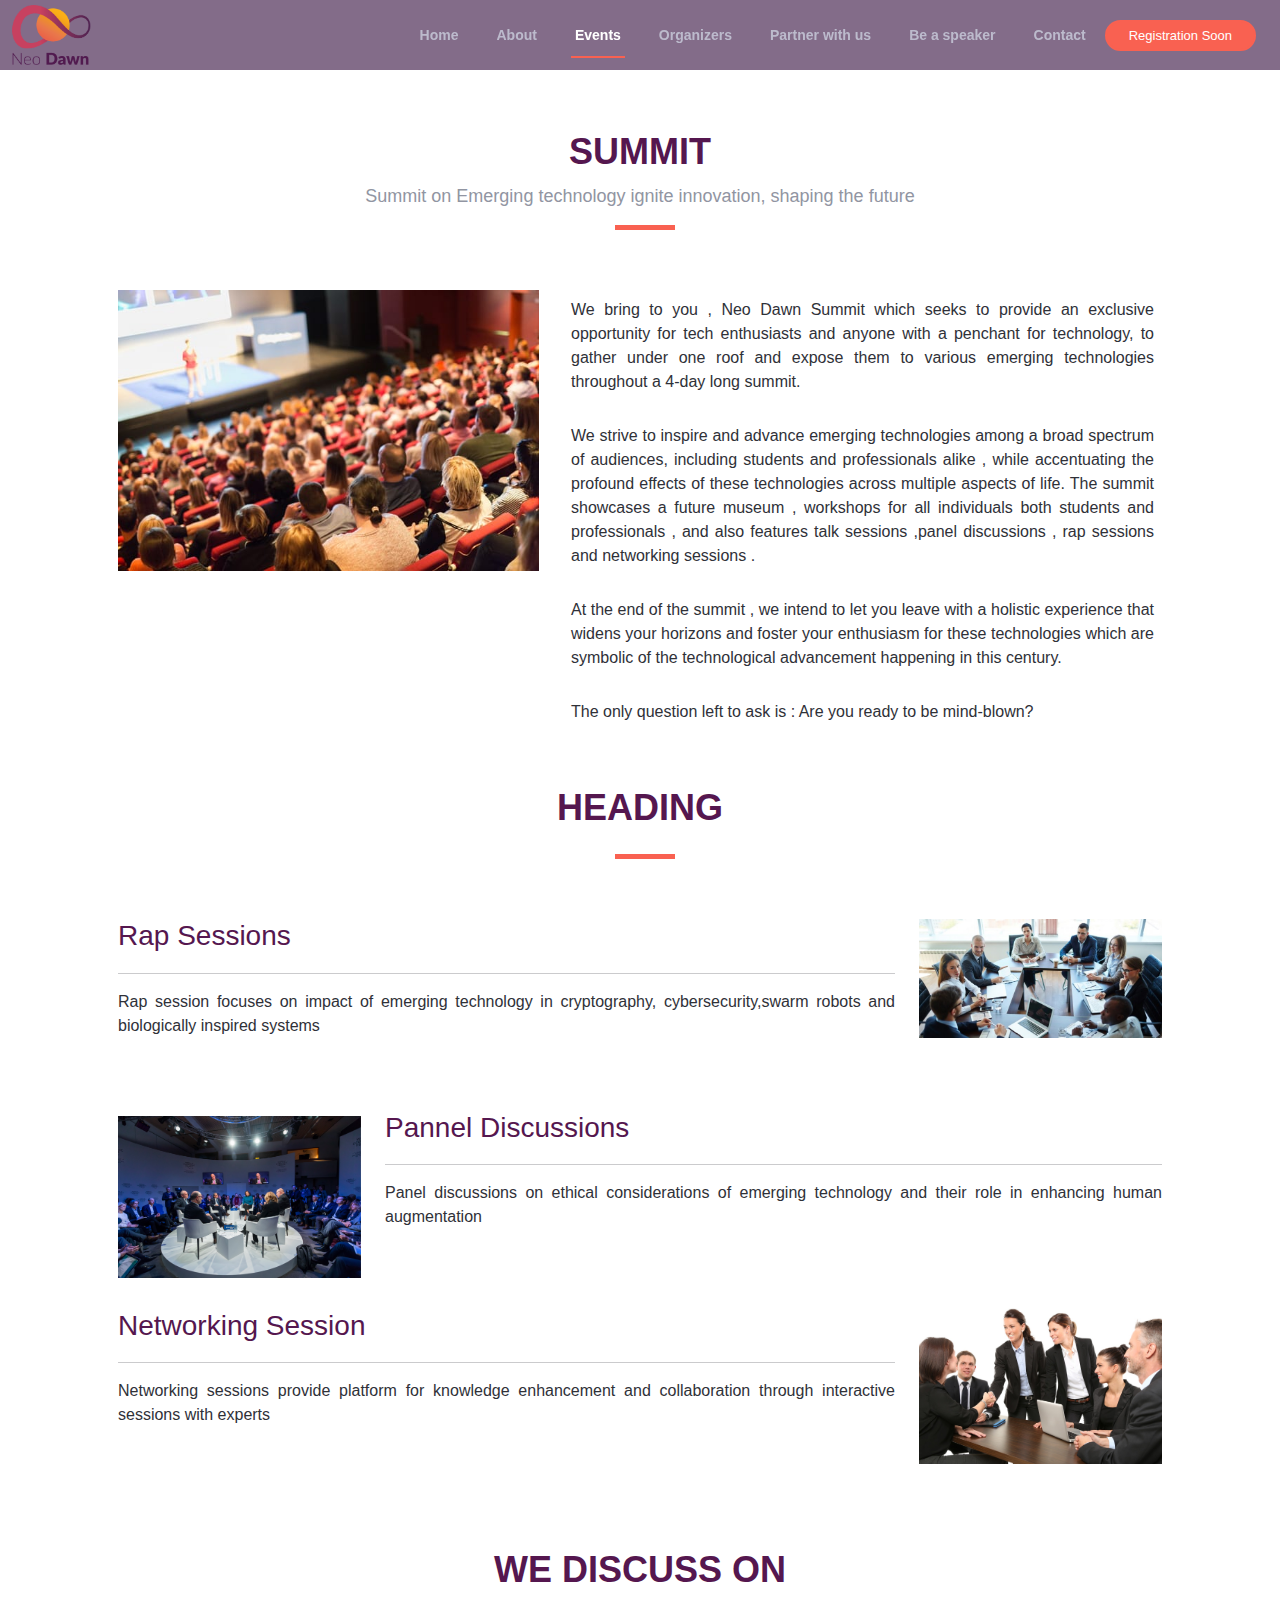
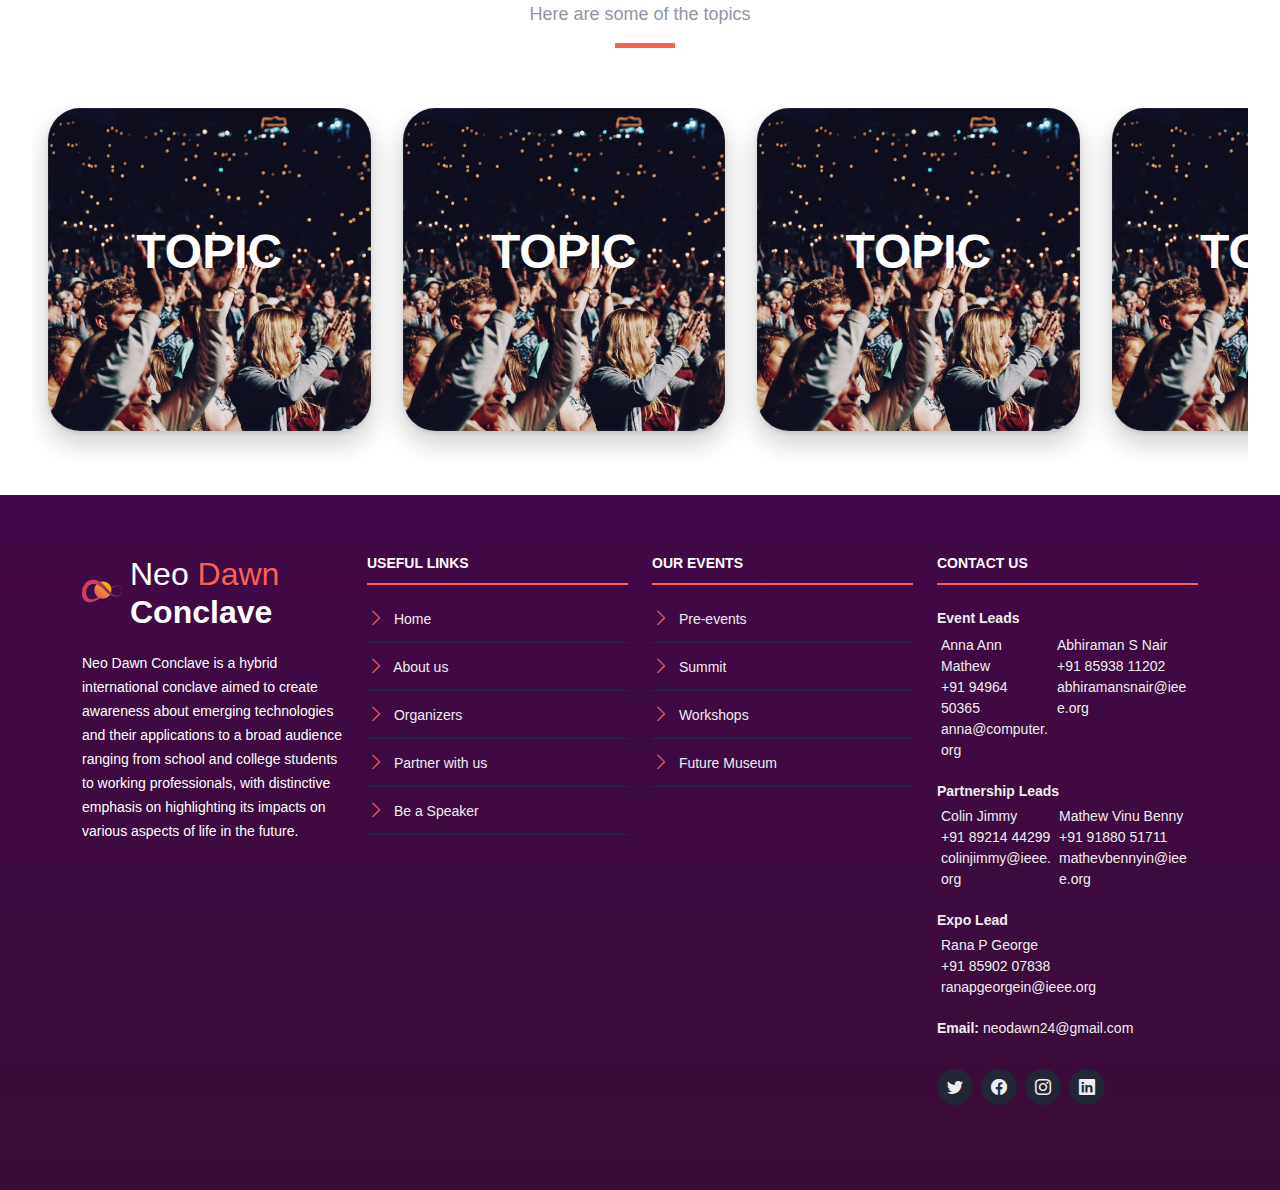
<file: summit.html>
<!DOCTYPE html>
<html lang="en">
  <head>
    <meta charset="utf-8" />
    <meta content="width=device-width, initial-scale=1.0" name="viewport" />

    <title>Neodawn-Summit</title>
    <meta content="" name="description" />
    <meta content="" name="keywords" />

    <!-- Favicons -->
    <link href="assets/img/logos/logoneo.png" rel="icon" />
    <link href="assets/img/apple-touch-icon.png" rel="apple-touch-icon" />

    <!-- Google Fonts -->
    <link
      href="https://fonts.googleapis.com/css?family=Open+Sans:300,300i,400,400i,700,700i|Raleway:300,400,500,700,800"
      rel="stylesheet"
    />

    <!-- Vendor CSS Files -->
    <link href="assets/vendor/aos/aos.css" rel="stylesheet" />
    <link
      href="assets/vendor/bootstrap/css/bootstrap.min.css"
      rel="stylesheet"
    />
    <link
      href="assets/vendor/bootstrap-icons/bootstrap-icons.css"
      rel="stylesheet"
    />
    <link
      href="assets/vendor/glightbox/css/glightbox.min.css"
      rel="stylesheet"
    />
    <link href="assets/vendor/swiper/swiper-bundle.min.css" rel="stylesheet" />

    <!-- Template Main CSS File -->
    <link href="assets/css/style.css" rel="stylesheet" />
  </head>

  <body>
    <!-- ======= Header ======= -->
    <header id="header" class="d-flex align-items-center header-inner">
      <div class="container-fluid container-xxl d-flex align-items-center">
        <div id="logo" class="me-auto">
          <a href="index.html" class="scrollto"
            ><div class="title d-flex">
              <img style="scale: 1.5;" src="assets/img/logos/neodaawn.png" alt="" title="" />
              <!-- <h1>&nbspNEO<span>DAWN</span></h1> -->
            </div>
          </a>
        </div>

        <nav id="navbar" class="navbar order-last order-lg-0">
          <ul>
            <li><a class="nav-link scrollto" href="index.html">Home</a></li>
            <li>
              <a class="nav-link scrollto" href="index.html#about">About</a>
            </li>

            <!-- <li><a class="nav-link scrollto" href="#speakers">Speakers</a></li>
            <li><a class="nav-link scrollto" href="#schedule">Schedule</a></li>
            <li><a class="nav-link scrollto" href="#venue">Venue</a></li>
            <li><a class="nav-link scrollto" href="#hotels">Hotels</a></li>
            <li><a class="nav-link scrollto" href="#gallery">Gallery</a></li> -->

            <li class="dropdown">
              <a class="nav-link scrollto active" href="index.html#tracks"
                ><span>Events</span></a>
              <ul>
                <li class="dropdown">
                  <a href="#"
                    ><span>Pre-events</span> <i class="bi bi-chevron-right"></i></a>
                  <ul>
                    <li><a href="#">Pre-events 1</a></li>
                    <li><a href="#">Pre-events 2</a></li>
                    <li><a href="#">Pre-events 3</a></li>
                    <li><a href="#">Pre-events 4</a></li>
                    <li><a href="#">Pre-events 5</a></li>
                  </ul>
                </li>
                <li><a href="summit.html">SUMMIT</a></li>
                <li><a href="workshop.html">WORKSHOPS</a></li>
                <li><a href="museum.html">FUTURE MUSEUM</a></li>
              </ul>
            </li>
            <li>
              <a class="nav-link scrollto" href="organizers.html"
                >Organizers</a
              >
            </li>
            <li>
              <a class="nav-link scrollto" href="index.html#partner">Partner with us</a>
            </li>
            <li><a class="nav-link scrollto" href="index.html#speak">Be a speaker</a></li>
            <li>
              <a class="nav-link scrollto" href="index.html#contact">Contact</a>
            </li>
          </ul>
          <i class="bi bi-list mobile-nav-toggle"></i>
        </nav>
        <!-- .navbar -->
        <a class="buy-tickets scrollto" href="index.html#subscription"
          >Registration Soon</a
        >
      </div>
    </header>
    <!-- End Header -->

    <main id="main" class="main-page">
      <section id="museum">
        <div class="container">
          <div class="section-header">
            <h2>SUMMIT</h2>
            <p>Summit on Emerging technology ignite innovation, shaping the future</p>
          </div>
          <div class="row m-4">
            <div class="col-md-5">
              <img
                src="assets/img/Summit/sav.jpg"
                alt="Speaker 1"
                class="img-fluid"
              />
            </div>
            <div class="col-md-7">
              <div class="details" style="text-align: justify; padding: 0.5rem;">
                <p>
                  We bring to you , Neo Dawn Summit  which seeks to provide an exclusive opportunity for tech enthusiasts  and anyone with a penchant for technology,  to gather under one roof and expose them to various emerging technologies throughout  a 4-day long summit.
                </p>

                <p>
                  We strive to inspire and advance emerging technologies among a broad spectrum of  audiences, including students and professionals alike , while accentuating the profound effects of these technologies across multiple aspects of life.  The summit showcases a future museum , workshops for all individuals both students and professionals , and also features talk sessions ,panel discussions , rap sessions and networking sessions . 
                </p>

                <p>
                  At the end of the summit , we intend to let you leave with a holistic experience that widens your horizons and foster your enthusiasm for these technologies which are symbolic of the technological advancement happening in this century.
                </p>

                <p>The only question left to ask is : Are you ready to be mind-blown?</p>
              </div>
            </div>
          </div>
          <div class="section-header">
            <h2>HEADING</h2>
          </div>
          <div class="row m-4 speaker2">
            <div class="col-md-9 d-flex" style="align-items: center">
              <div class="details" style="text-align: justify">
                <div>
                  <h3>Rap Sessions</h3>
                  <hr>
                </div>
                <p>
                  Rap session focuses on impact of emerging technology in cryptography, cybersecurity,swarm robots and biologically inspired systems
                </p>
              </div>
            </div>
            <div class="col-md-3 ">
              <img
                src="assets/img/Summit/n2.jpg"
                alt="Speaker 1"
                class="img-fluid"
              />
            </div>
          </div>
          <div class="row m-4">
            <div class="col-md-3" style="padding-top: 1.5rem;">
              <img
                src="assets/img/Summit/p2.png"
                alt="Speaker 1"
                class="img-fluid"
              />
            </div>
            <div class="col-md-9 d-flex" style="align-items: center">
              <div class="details" style="text-align: justify;">
                <div>
                  <h3>Pannel Discussions</h3>
                  <hr>
                </div>
                <p>
                  Panel discussions on ethical considerations of emerging technology and their role in enhancing human augmentation
                </p>
              </div>
            </div>
          </div>
          <div class="row m-4 speaker2">
            <div class="col-md-9 d-flex" style="align-items: center">
              <div class="details" style="text-align: justify">
                <div>
                  <h3>Networking Session</h3>
                  <hr>
                </div>
                <p>
                  Networking sessions provide platform for knowledge enhancement and collaboration through interactive sessions with experts
                </p>
              </div>
            </div>
            <div class="col-md-3 ">
              <img
                src="assets/img/Summit/netw.jpg"
                alt="Speaker 1"
                class="img-fluid"
              />
            </div>
          </div>
        </div>
      </section>
      <section class="section topic">
        <div class="container">
          <div class="section-header">
            <h2>We Discuss On</h2>
            <p>Here are some of the topics</p>
          </div>
        </div>
        <div class="media-scroller snaps-inline">
          <div class="media-element">
            <h3 class="hdng">TOPIC</h3>
            <ul class="desctext">
              <li>
                <p>
                  <span class="topicname">Topic</span><br />
                  Lorem ipsum dolor sit amet consectetur adipisicing elit. Eos,
                  amet sunt. Beatae, illo. Ipsum recusandae consequatur ratione
                  reprehenderit. Incidunt, earum. Molestiae at modi provident
                  laborum earum totam tempora dolorum. Modi.s
                </p>
              </li>
            </ul>
          </div>
          <div class="media-element">
            <h3 class="hdng">TOPIC</h3>
            <ul class="desctext">
              <li>
                <p>
                  <span class="topicname">Topic</span><br />
                  Lorem ipsum dolor sit amet consectetur adipisicing elit. Eos,
                  amet sunt. Beatae, illo. Ipsum recusandae consequatur ratione
                  reprehenderit. Incidunt, earum. Molestiae at modi provident
                  laborum earum totam tempora dolorum. Modi.s
                </p>
              </li>
            </ul>
          </div>
          <div class="media-element">
            <h3 class="hdng">TOPIC</h3>
            <ul class="desctext">
              <li>
                <p>
                  <span class="topicname">Topic</span><br />
                  Lorem ipsum dolor sit amet consectetur adipisicing elit. Eos,
                  amet sunt. Beatae, illo. Ipsum recusandae consequatur ratione
                  reprehenderit. Incidunt, earum. Molestiae at modi provident
                  laborum earum totam tempora dolorum. Modi.s
                </p>
              </li>
            </ul>
          </div>
          <div class="media-element">
            <h3 class="hdng">TOPIC</h3>
            <ul class="desctext">
              <li>
                <p>
                  <span class="topicname">Topic</span><br />
                  Lorem ipsum dolor sit amet consectetur adipisicing elit. Eos,
                  amet sunt. Beatae, illo. Ipsum recusandae consequatur ratione
                  reprehenderit. Incidunt, earum. Molestiae at modi provident
                  laborum earum totam tempora dolorum. Modi.s
                </p>
              </li>
            </ul>
          </div>
          <div class="media-element">
            <h3 class="hdng">TOPIC</h3>
            <ul class="desctext">
              <li>
                <p>
                  <span class="topicname">Topic</span><br />
                  Lorem ipsum dolor sit amet consectetur adipisicing elit. Eos,
                  amet sunt. Beatae, illo. Ipsum recusandae consequatur ratione
                  reprehenderit. Incidunt, earum. Molestiae at modi provident
                  laborum earum totam tempora dolorum. Modi.s
                </p>
              </li>
            </ul>
          </div>
          <div class="media-element">
            <h3 class="hdng">TOPIC</h3>
            <ul class="desctext">
              <li>
                <p>
                  <span class="topicname">Topic</span><br />
                  Lorem ipsum dolor sit amet consectetur adipisicing elit. Eos,
                  amet sunt. Beatae, illo. Ipsum recusandae consequatur ratione
                  reprehenderit. Incidunt, earum. Molestiae at modi provident
                  laborum earum totam tempora dolorum. Modi.s
                </p>
              </li>
            </ul>
          </div>
        </div>
      </section>
      <!-- <section id="speakers">
        <div class="container" data-aos="fade-up">
          <div class="section-header">
            <h2>Our Speakers</h2>
            <p>Here are some of our Speakers</p>
          </div>

          <div class="row">
            <div class="col-lg-4 col-md-6">
              <div class="speaker" data-aos="fade-up" data-aos-delay="100">
                <img
                  src="assets/img/speakers/1.jpg"
                  alt="Speaker 1"
                  class="img-fluid"
                />
                <div class="details">
                  <h3><a href="speaker-details.html">TBA</a></h3>
                  <p>Quas alias incidunt</p>
                  <div class="social">
                    <a href=""><i class="bi bi-twitter"></i></a>
                    <a href=""><i class="bi bi-facebook"></i></a>
                    <a href=""><i class="bi bi-instagram"></i></a>
                    <a href=""><i class="bi bi-linkedin"></i></a>
                  </div>
                </div>
              </div>
            </div>
            <div class="col-lg-4 col-md-6">
              <div class="speaker" data-aos="fade-up" data-aos-delay="200">
                <img
                  src="assets/img/speakers/2.jpg"
                  alt="Speaker 2"
                  class="img-fluid"
                />
                <div class="details">
                  <h3><a href="speaker-details.html">TBA</a></h3>
                  <p>Consequuntur odio aut</p>
                  <div class="social">
                    <a href=""><i class="bi bi-twitter"></i></a>
                    <a href=""><i class="bi bi-facebook"></i></a>
                    <a href=""><i class="bi bi-instagram"></i></a>
                    <a href=""><i class="bi bi-linkedin"></i></a>
                  </div>
                </div>
              </div>
            </div>
            <div class="col-lg-4 col-md-6">
              <div class="speaker" data-aos="fade-up" data-aos-delay="300">
                <img
                  src="assets/img/speakers/3.jpg"
                  alt="Speaker 3"
                  class="img-fluid"
                />
                <div class="details">
                  <h3><a href="speaker-details.html">TBA</a></h3>
                  <p>Fugiat laborum et</p>
                  <div class="social">
                    <a href=""><i class="bi bi-twitter"></i></a>
                    <a href=""><i class="bi bi-facebook"></i></a>
                    <a href=""><i class="bi bi-instagram"></i></a>
                    <a href=""><i class="bi bi-linkedin"></i></a>
                  </div>
                </div>
              </div>
            </div>
            <div class="col-lg-4 col-md-6">
              <div class="speaker" data-aos="fade-up" data-aos-delay="100">
                <img
                  src="assets/img/speakers/4.jpg"
                  alt="Speaker 4"
                  class="img-fluid"
                />
                <div class="details">
                  <h3>
                    <a href="speaker-details.html">TBA</a>
                  </h3>
                  <p>Debitis iure vero</p>
                  <div class="social">
                    <a href=""><i class="bi bi-twitter"></i></a>
                    <a href=""><i class="bi bi-facebook"></i></a>
                    <a href=""><i class="bi bi-instagram"></i></a>
                    <a href=""><i class="bi bi-linkedin"></i></a>
                  </div>
                </div>
              </div>
            </div>
            <div class="col-lg-4 col-md-6">
              <div class="speaker" data-aos="fade-up" data-aos-delay="200">
                <img
                  src="assets/img/speakers/5.jpg"
                  alt="Speaker 5"
                  class="img-fluid"
                />
                <div class="details">
                  <h3>
                    <a href="speaker-details.html">TBA</a>
                  </h3>
                  <p>Qui molestiae natus</p>
                  <div class="social">
                    <a href=""><i class="bi bi-twitter"></i></a>
                    <a href=""><i class="bi bi-facebook"></i></a>
                    <a href=""><i class="bi bi-instagram"></i></a>
                    <a href=""><i class="bi bi-linkedin"></i></a>
                  </div>
                </div>
              </div>
            </div>
            <div class="col-lg-4 col-md-6">
              <div class="speaker" data-aos="fade-up" data-aos-delay="300">
                <img
                  src="assets/img/speakers/6.jpg"
                  alt="Speaker 6"
                  class="img-fluid"
                />
                <div class="details">
                  <h3><a href="speaker-details.html">TBA</a></h3>
                  <p>Non autem dicta</p>
                  <div class="social">
                    <a href=""><i class="bi bi-twitter"></i></a>
                    <a href=""><i class="bi bi-facebook"></i></a>
                    <a href=""><i class="bi bi-instagram"></i></a>
                    <a href=""><i class="bi bi-linkedin"></i></a>
                  </div>
                </div>
              </div>
            </div>
          </div>
        </div>
      </section> -->

      <!--====  End of topic Section  ====-->
    </main>

    <!-- ======= Footer ======= -->
    <footer id="footer">
      <div class="footer-top">
        <div class="container">
          <div class="row">
            <div class="col-lg-3 col-md-6 footer-info">
              <div class="title d-flex">
                <img style="margin-top: 1rem;" src="assets/img/logos/logoneo.png" alt="NEODAWN" />
                <h2><span style="color: #fff;font-weight: normal;">Neo</span>
                  <span style="font-weight: lighter;">Dawn</span><br />
                  <span style="color: #fff;font-weight: bolder;">Conclave</span>
                </h2>
              </div>
              <p>
                Neo Dawn Conclave is a hybrid international conclave aimed to create awareness about emerging technologies and their applications to a broad audience ranging from school and college students to working professionals, with distinctive emphasis on highlighting its impacts on various aspects of life in the future.
              </p>
            </div>

            <div class="col-lg-3 col-md-6 footer-links">
              <h4>Useful Links</h4>
              <ul>
                <li>
                  <i class="bi bi-chevron-right"></i>
                  <a href="index.html#hero">Home</a>
                </li>
                <li>
                  <i class="bi bi-chevron-right"></i>
                  <a href="index.html#about">About us</a>
                </li>
                <li>
                  <i class="bi bi-chevron-right"></i>
                  <a href="organizers.html">Organizers</a>
                </li>
                <li>
                  <i class="bi bi-chevron-right"></i>
                  <a href="index.html#partner">Partner with us</a>
                </li>
                <li>
                  <i class="bi bi-chevron-right"></i>
                  <a href="index.html#speak"> Be a Speaker</a>
                </li>
              </ul>
            </div>

            <div class="col-lg-3 col-md-6 footer-links">
              <h4>Our Events</h4>
              <ul>
                <li>
                  <i class="bi bi-chevron-right"></i>
                  <a href="#">Pre-events</a>
                </li>
                <li>
                  <i class="bi bi-chevron-right"></i>
                  <a href="summit.html">Summit</a>
                </li>
                <li>
                  <i class="bi bi-chevron-right"></i>
                  <a href="workshop.html">Workshops</a>
                </li>
                <li>
                  <i class="bi bi-chevron-right"></i>
                  <a href="museum.html">Future Museum</a>
                </li>
              </ul>
            </div>

            <div class="col-lg-3 col-md-6 footer-contact">
              <h4>Contact Us</h4>
              <p class="m-0">
                <strong>Event Leads</strong> <br />
                <div class="d-flex pdown"> 
                  <div class="m-1">
                    Anna Ann Mathew <br />
                    +91 94964 50365 <br />
                    anna@computer.org <br />
                  </div>
                  <div class="m-1">
                    Abhiraman S Nair <br />
                    +91 85938 11202 <br />
                    abhiramansnair@ieee.org<br />
                  </div>
                </div>
                <strong>Partnership Leads</strong> <br />
                <div class="d-flex pdown"> 
                  <div class="m-1">
                    Colin Jimmy <br />
                    +91 89214 44299 <br />
                    colinjimmy@ieee.org <br />
                  </div>
                  <div class="m-1">
                    Mathew Vinu Benny <br />
                    +91 91880 51711 <br />
                    mathevbennyin@ieee.org <br />
                  </div>
                </div>
                <strong>Expo Lead</strong> <br />
                <div class="d-flex pdown"> 
                  <div class="m-1">
                    Rana P George <br />
                    +91 85902 07838 <br />
                    ranapgeorgein@ieee.org <br />
                  </div>
                </div>
                <strong>Email: </strong> neodawn24@gmail.com
                <br />
              </p>

              <div class="social-links">
                <a href="#" class="twitter"><i class="bi bi-twitter"></i></a>
                <a href="#" class="facebook"><i class="bi bi-facebook"></i></a>
                <a href="#" class="instagram"
                  ><i class="bi bi-instagram"></i
                ></a>
                <a href="#" class="linkedin"><i class="bi bi-linkedin"></i></a>
              </div>
            </div>
          </div>
        </div>
      </div>
      <div class="container">
      </div>
    </footer>
    <!-- End  Footer -->

    <a
      href="#"
      class="back-to-top d-flex align-items-center justify-content-center"
      ><i class="bi bi-arrow-up-short"></i
    ></a>

    <!-- Vendor JS Files -->
    <script src="assets/vendor/aos/aos.js"></script>
    <script src="assets/vendor/bootstrap/js/bootstrap.bundle.min.js"></script>
    <script src="assets/vendor/glightbox/js/glightbox.min.js"></script>
    <script src="assets/vendor/swiper/swiper-bundle.min.js"></script>
    <script src="assets/vendor/php-email-form/validate.js"></script>

    <!-- Template Main JS File -->
    <script src="assets/js/main.js"></script>
  </body>
</html>
</file>
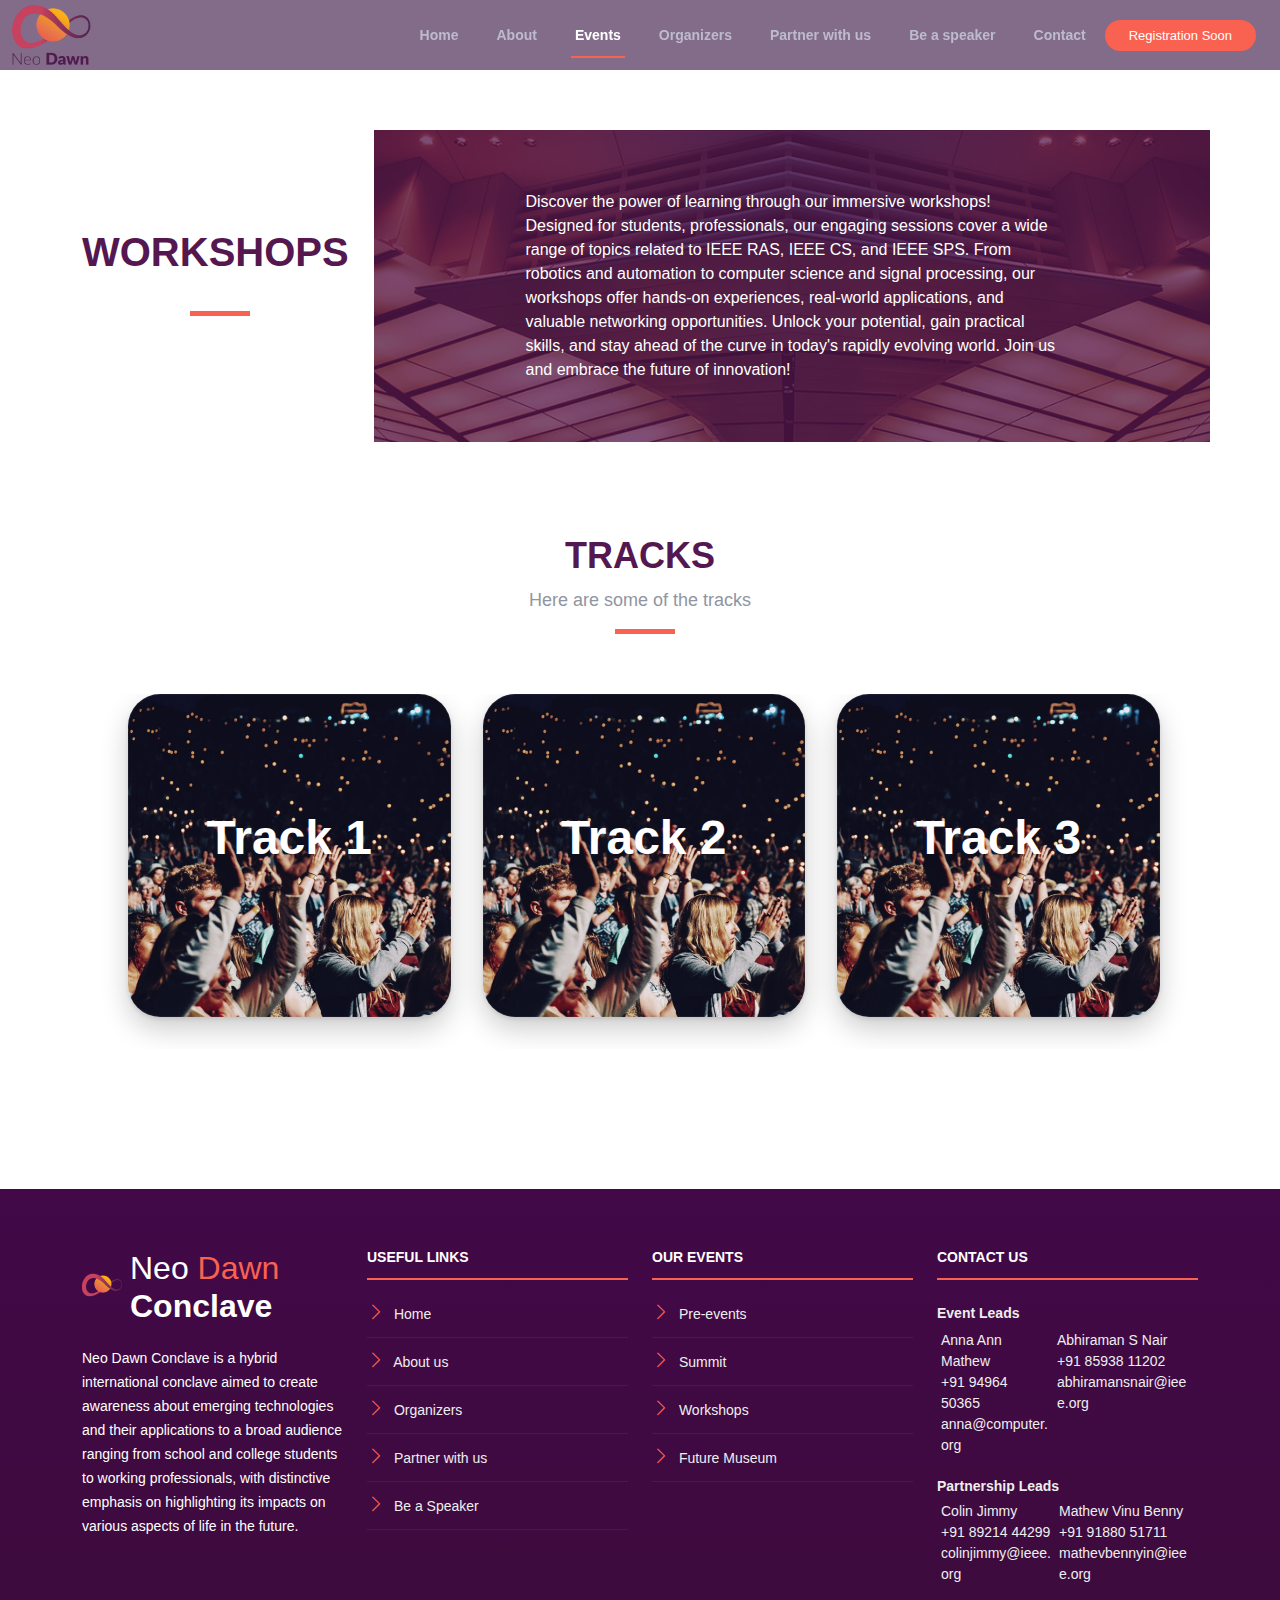
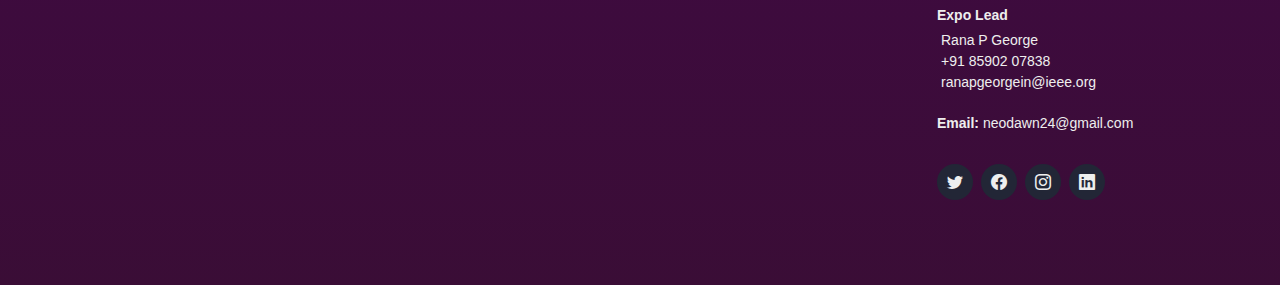
<file: workshop.html>
<!DOCTYPE html>
<html lang="en">
  <head>
    <meta charset="utf-8" />
    <meta content="width=device-width, initial-scale=1.0" name="viewport" />

    <title>Neodawn-workshop</title>
    <meta content="" name="description" />
    <meta content="" name="keywords" />

    <!-- Favicons -->
    <link href="assets/img/logos/logoneo.png" rel="icon" />
    <link href="assets/img/apple-touch-icon.png" rel="apple-touch-icon" />

    <!-- Google Fonts -->
    <link
      href="https://fonts.googleapis.com/css?family=Open+Sans:300,300i,400,400i,700,700i|Raleway:300,400,500,700,800"
      rel="stylesheet"
    />

    <!-- Vendor CSS Files -->
    <link href="assets/vendor/aos/aos.css" rel="stylesheet" />
    <link
      href="assets/vendor/bootstrap/css/bootstrap.min.css"
      rel="stylesheet"
    />
    <link
      href="assets/vendor/bootstrap-icons/bootstrap-icons.css"
      rel="stylesheet"
    />
    <link
      href="assets/vendor/glightbox/css/glightbox.min.css"
      rel="stylesheet"
    />
    <link href="assets/vendor/swiper/swiper-bundle.min.css" rel="stylesheet" />

    <!-- Template Main CSS File -->
    <link href="assets/css/style.css" rel="stylesheet" />
  </head>

  <body>
    <!-- ======= Header ======= -->
    <header id="header" class="d-flex align-items-center header-inner">
      <div class="container-fluid container-xxl d-flex align-items-center">
        <div id="logo" class="me-auto">
          <a href="index.html" class="scrollto"
            ><div class="title d-flex">
              <img style="scale: 1.5;" src="assets/img/logos/neodaawn.png" alt="" title="" />
              <!-- <h1>&nbspNEO<span>DAWN</span></h1> -->
            </div>
          </a>
        </div>

        <nav id="navbar" class="navbar order-last order-lg-0">
          <ul>
            <li><a class="nav-link scrollto" href="index.html">Home</a></li>
            <li>
              <a class="nav-link scrollto" href="index.html#about">About</a>
            </li>

            <!-- <li><a class="nav-link scrollto" href="#speakers">Speakers</a></li>
            <li><a class="nav-link scrollto" href="#schedule">Schedule</a></li>
            <li><a class="nav-link scrollto" href="#venue">Venue</a></li>
            <li><a class="nav-link scrollto" href="#hotels">Hotels</a></li>
            <li><a class="nav-link scrollto" href="#gallery">Gallery</a></li> -->

            <li class="dropdown">
              <a class="nav-link scrollto active" href="index.html#tracks"
                ><span>Events</span></a>
              <ul>
                <li class="dropdown">
                  <a href="#"
                    ><span>Pre-events</span> <i class="bi bi-chevron-right"></i></a>
                  <ul>
                    <li><a href="#">Pre-events 1</a></li>
                    <li><a href="#">Pre-events 2</a></li>
                    <li><a href="#">Pre-events 3</a></li>
                    <li><a href="#">Pre-events 4</a></li>
                    <li><a href="#">Pre-events 5</a></li>
                  </ul>
                </li>
                <li><a href="summit.html">SUMMIT</a></li>
                <li><a href="workshop.html">WORKSHOPS</a></li>
                <li><a href="museum.html">FUTURE MUSEUM</a></li>
              </ul>
            </li>
            <li>
              <a class="nav-link scrollto" href="organizers.html"
                >Organizers</a
              >
            </li>
            <li>
              <a class="nav-link scrollto" href="index.html#partner">Partner with us</a>
            </li>
            <li><a class="nav-link scrollto" href="index.html#speak">Be a speaker</a></li>
            <li>
              <a class="nav-link scrollto" href="index.html#contact">Contact</a>
            </li>
          </ul>
          <i class="bi bi-list mobile-nav-toggle"></i>
        </nav>
        <!-- .navbar -->
        <a class="buy-tickets scrollto" href="index.html#subscription"
          >Registration Soon</a
        >
      </div>
    </header>
    <!-- End Header -->

    <main id="main" class="main-page" >
      <!-- description -->
      <section id="workshop1" class="section" style="padding-top: 0;">
        <div id="future" class="container flex-col" style="display: flex;align-items: center;">
          <div class="section-header">
            <h1 style="text-align: center;font-weight: bolder;">WORKSHOPS</h1>
          </div>
            <div id="venue" class="container">
              <div class="row">
                <div class="col-md-12 venue-info d-flex justify-content-center marg-1">
                  <div class="row justify-content-center">
                    <div class="col-11 col-lg-8 position-relative">
                      <p>
                        Discover the power of learning through our immersive workshops! Designed for students,
                        professionals, our engaging sessions cover a wide range of topics related to IEEE RAS, IEEE CS, and
                        IEEE SPS. From robotics and automation to computer science and signal processing, our workshops
                        offer hands-on experiences, real-world applications, and valuable networking opportunities. Unlock
                        your potential, gain practical skills, and stay ahead of the curve in today's rapidly evolving world. Join
                        us and embrace the future of innovation!
                      </p>
                    </div>
                  </div>
                </div>
              </div>
            </div>
        </div>
        <div class="container">
          <div class="section-header">
            <h2>Tracks</h2>
            <p>Here are some of the tracks</p>
          </div>
        </div>
        <div class="media-scroller snaps-inline lft">
          <div class="media-element">
            <h3 class="hdng">Track 1</h3>
            <ul class="desctext">
              <li>
                <p>
                  <span class="topicname" style="line-height: 1.5rem;margin-bottom: 1rem;">For High School Students and School Graduates</span><br /><br>
                  <strong>Elective 1:</strong>Build a Bot<br><br>
                  <strong>Elective 2:</strong>Intro to Neural Networks<br><br>
                  <strong>Elective 3:</strong>Intro to Image Processing and Computer Vision
                </p>
              </li>
            </ul>
          </div>
          <div class="media-element">
            <h3 class="hdng">Track 2 </h3>
            <ul class="desctext">
              <li>
                <p>
                  <span class="topicname" style="line-height: 1.5rem;margin-bottom: 1rem;">For College Students and College Graduates</span><br /><br>
                  <strong>Elective 1:</strong>Design, Control and Navigation of Mobile Robotics <br><br>
                  <strong>Elective 2:</strong>Human-Computer Interaction: Advanced Techniques for User Experience (UX) Design and Evaluation<br><br>
                  <strong>Elective 3:</strong>Quantum Signal Processing: Principles, Algorithms, and Applications
                </p>
              </li>
            </ul>
          </div>
          <div class="media-element">
            <h3 class="hdng">Track 3</h3>
            <ul class="desctext">
              <li>
                <p>
                  <span class="topicname" style="line-height: 1.5rem;margin-bottom: 1rem;">For Working Professionals</span><br /><br>
                  <strong>Elective 1:</strong>Advanced Robotics : Sensing, Perception and Control<br><br>
                  <strong>Elective 2:</strong>Building Secure and Resilient Software Systems<br><br>
                  <strong>Elective 3:</strong>Machine Learning for Signal Processing Applications
                </p>
              </li>
            </ul>
          </div>
        </div>
        <!-- <div class="container marg">
          <div class="block w-title">
            <h2>Our Tracks</h2>
          </div>
          <div class="row">
            <div class="col-8">
              <div data-bs-toggle="collapse"  href="#h1" class="track"><h3>Track 1: For High School Students and School Graduates</h3></div>
              <div id="h1" class="track-details collapse">
                <p>High School students will be provided with 3 electives, among which they are allowed to choose any one course to pursue in the 3 hour hands-on workshop allotted for them.</p>
                <p><strong>Elective 1:</strong><span style="font-style: italic;">Build a Bot </span><br>
                  In this workshop, students can learn about the basics of robotics and programming by building and programming their own robots using a robotics kit such as LEGO Mindstorms. The workshop can cover topics such as basic robotics concepts, robot design and construction, programming using a graphical programming language, and testing and troubleshooting robots.
                </p>
                <p><strong>Elective 2:</strong><span style="font-style: italic;"> Intro to Neural Networks </span><br>
                  In this workshop, students can learn about the basics of web development and design, including HTML, CSS, and JavaScript. The workshop can cover topics such as designing and building a simple web page, creating a basic navigation menu, and adding interactive features such as forms and buttons. Students can also learn about the basics of website hosting and deployment.
                </p>
                <p><strong>Elective 3:</strong><span style="font-style: italic;"> Intro to Image Processing and Computer Vision</span><br>
                  In this workshop, students can learn about the basics of image processing and computer vision, including topics such as image filtering, feature detection, and object recognition. The workshop can cover topics such as using open-source libraries such as OpenCV to process images and detect objects, and using machine learning techniques to train algorithms to recognize objects in images. Students can also learn about the real-world applications of image processing and computer vision, such as autonomous vehicles and facial recognition.
                </p>
              </div>
            </div>
          </div>
          <div class="row">
            <div class="col-8">
              <div data-bs-toggle="collapse" href="#h2" class="track"><h3>Track 2: For College Students and College Graduates</h3></div>
              <div id="h2" class="track-details collapse">
                <p>College students and college graduates will be provided with 3 electives, among which they are allowed to choose any one course to pursue in the 3 hour hands-on workshop allotted for them.</p>
                <p><strong>Elective 1:</strong><span style="font-style: italic;">Design, Control and Navigation of Mobile Robotics</span><br>
                  This workshop on Design, Control and Navigation of Mobile Robotics is aimed at college students who are interested in learning about the design and control of mobile robots. Participants will be taught the principles and techniques of mobile robotics, including the design of robot hardware, motion control, and navigation algorithms. The workshop will include lectures, hands-on activities, and group discussions, allowing participants to gain practical experience in designing and controlling mobile robots. By the end of the workshop, participants will have a strong understanding of the design and control principles of mobile robotics, as well as the ability to apply these principles in real-world applications. They will also have gained experience in working collaboratively and creatively to solve problems in mobile robotics design and control.
                </p>
                <p><strong>Elective 2:</strong><span style="font-style: italic;">Human-Computer Interaction: Advanced Techniques for User Experience (UX) Design and Evaluation</span><br>
                  This workshop on Human-Computer Interaction is intended for college students who are interested in advancing their knowledge and skills in designing and evaluating user experiences for digital interfaces. Participants will learn about the latest techniques and tools for creating intuitive and engaging user interfaces, including user-centered design, usability testing, and interface evaluation methods. Through a combination of lectures, group discussions, and hands-on activities, participants are expected to gain practical experience in designing and evaluating user interfaces in order to meet the needs of users in various contexts. By the end of the workshop, participants will be equipped with the skills and knowledge to create effective and enjoyable user experiences for a wide range of applications.
                </p>
                <p><strong>Elective 3:</strong><span style="font-style: italic;">Quantum Signal Processing: Principles, Algorithms, and Applications</span><br>
                  This workshop on Quantum Signal Processing is designed for college students interested in learning about how quantum mechanics can be used to process signals and data, and its potential applications in fields such as communication, cryptography, and quantum computing. Participants are expected to learn about the fundamental principles, algorithms, and applications of quantum signal processing through lectures, hands-on exercises, and discussions. By the end of the two-part workshop, participants will have gained the skills and knowledge to pursue further research in this rapidly evolving field.
                </p>
              </div>
            </div>
          </div>
          <div class="row">
            <div class="col-8">
              <div data-bs-toggle="collapse" href="#h3" class="track"><h3>Track 3: For Working Professionals</h3></div>
              <div id="h3" class="track-details collapse">
                <p>Working professionals will be provided with 3 electives, among which they are allowed to choose any one course to pursue in the 3 hour hands-on workshop allotted for them.</p>
                <p><strong>Elective 1:</strong><span style="font-style: italic;"> Advanced Robotics : Sensing, Perception and Control</span><br>
                  This workshop on Advanced Robotics is designed for working professionals interested in the field of Robotics.The workshop will utilize a hands-on approach to enable the participants to learn about various sensors and perception techniques, such as computer vision, LIDAR, and radar, as well as different control techniques for robots through practical exercises and projects and by using open-source libraries like ROS. By the end of the workshop, participants will have a strong foundation in robotics sensing, perception, and control, and be able to apply this knowledge to real-world robotics problems.
                </p>
                <p><strong>Elective 2:</strong><span style="font-style: italic;">Building Secure and Resilient Software Systems</span><br>
                  This workshop on Building Secure and Resilient Software Systems is designed for working professionals who are interested in the topic of Cybersecurity. This workshop will focus on the common vulnerabilities and threats that can exist in software systems, as well as the methods and techniques for building secure software systems, such as secure coding practices, encryption, and authentication. By the end of this workshop, the participants will have gained an experience in building secure software systems and would be able to apply them to their work.
                </p>
                <p><strong>Elective 3:</strong><span style="font-style: italic;"> Machine Learning for Signal Processing Applications</span><br>
                  This workshop on Machine Learning for Signal Processing is designed for working professionals who need to stay updated with the current trends in Signal Processing to be ready and prepared for the future Participants will learn about different types of ML algorithms and best practices for feature extraction, evaluation, and optimization of models. The workshop will include hands-on exercises using open-source libraries like TensorFlow and PyTorch to solve real-world problems, such as speech recognition and biomedical signal processing. By the end of the workshop, participants will have a solid understanding of ML for signal processing applications and be able to apply this knowledge in their work.
                </p>
              </div>
            </div>
          </div>
        </div> -->
        <br />
        <br />
      </section>   
      <!-- End of Description -->
    </main>

    <!-- ======= Footer ======= -->
    <footer id="footer">
      <div class="footer-top">
        <div class="container">
          <div class="row">
            <div class="col-lg-3 col-md-6 footer-info">
              <div class="title d-flex">
                <img style="margin-top: 1rem;" src="assets/img/logos/logoneo.png" alt="NEODAWN" />
                <h2><span style="color: #fff;font-weight: normal;">Neo</span>
                  <span style="font-weight: lighter;">Dawn</span><br />
                  <span style="color: #fff;font-weight: bolder;">Conclave</span>
                </h2>
              </div>
              <p>
                Neo Dawn Conclave is a hybrid international conclave aimed to create awareness about emerging technologies and their applications to a broad audience ranging from school and college students to working professionals, with distinctive emphasis on highlighting its impacts on various aspects of life in the future.
              </p>
            </div>

            <div class="col-lg-3 col-md-6 footer-links">
              <h4>Useful Links</h4>
              <ul>
                <li>
                  <i class="bi bi-chevron-right"></i>
                  <a href="index.html#hero">Home</a>
                </li>
                <li>
                  <i class="bi bi-chevron-right"></i>
                  <a href="index.html#about">About us</a>
                </li>
                <li>
                  <i class="bi bi-chevron-right"></i>
                  <a href="organizers.html">Organizers</a>
                </li>
                <li>
                  <i class="bi bi-chevron-right"></i>
                  <a href="index.html#partner">Partner with us</a>
                </li>
                <li>
                  <i class="bi bi-chevron-right"></i>
                  <a href="index.html#speak"> Be a Speaker</a>
                </li>
              </ul>
            </div>

            <div class="col-lg-3 col-md-6 footer-links">
              <h4>Our Events</h4>
              <ul>
                <li>
                  <i class="bi bi-chevron-right"></i>
                  <a href="#">Pre-events</a>
                </li>
                <li>
                  <i class="bi bi-chevron-right"></i>
                  <a href="summit.html">Summit</a>
                </li>
                <li>
                  <i class="bi bi-chevron-right"></i>
                  <a href="workshop.html">Workshops</a>
                </li>
                <li>
                  <i class="bi bi-chevron-right"></i>
                  <a href="museum.html">Future Museum</a>
                </li>
              </ul>
            </div>

            <div class="col-lg-3 col-md-6 footer-contact">
              <h4>Contact Us</h4>
              <p class="m-0">
                <strong>Event Leads</strong> <br />
                <div class="d-flex pdown"> 
                  <div class="m-1">
                    Anna Ann Mathew <br />
                    +91 94964 50365 <br />
                    anna@computer.org <br />
                  </div>
                  <div class="m-1">
                    Abhiraman S Nair <br />
                    +91 85938 11202 <br />
                    abhiramansnair@ieee.org<br />
                  </div>
                </div>
                <strong>Partnership Leads</strong> <br />
                <div class="d-flex pdown"> 
                  <div class="m-1">
                    Colin Jimmy <br />
                    +91 89214 44299 <br />
                    colinjimmy@ieee.org <br />
                  </div>
                  <div class="m-1">
                    Mathew Vinu Benny <br />
                    +91 91880 51711 <br />
                    mathevbennyin@ieee.org <br />
                  </div>
                </div>
                <strong>Expo Lead</strong> <br />
                <div class="d-flex pdown"> 
                  <div class="m-1">
                    Rana P George <br />
                    +91 85902 07838 <br />
                    ranapgeorgein@ieee.org <br />
                  </div>
                </div>
                <strong>Email: </strong> neodawn24@gmail.com
                <br />
              </p>

              <div class="social-links">
                <a href="#" class="twitter"><i class="bi bi-twitter"></i></a>
                <a href="#" class="facebook"><i class="bi bi-facebook"></i></a>
                <a href="#" class="instagram"
                  ><i class="bi bi-instagram"></i
                ></a>
                <a href="#" class="linkedin"><i class="bi bi-linkedin"></i></a>
              </div>
            </div>
          </div>
        </div>
      </div>
      <div class="container">
      </div>
    </footer>
    <!-- End  Footer -->

    <a
      href="#"
      class="back-to-top d-flex align-items-center justify-content-center"
      ><i class="bi bi-arrow-up-short"></i
    ></a>

    <!-- Vendor JS Files -->
    <script src="assets/vendor/aos/aos.js"></script>
    <script src="assets/vendor/bootstrap/js/bootstrap.bundle.min.js"></script>
    <script src="assets/vendor/glightbox/js/glightbox.min.js"></script>
    <script src="assets/vendor/swiper/swiper-bundle.min.js"></script>
    <script src="assets/vendor/php-email-form/validate.js"></script>

    <!-- Template Main JS File -->
    <script src="assets/js/main.js"></script>
  </body>
</html>
</file>
<file: assets/css/style.css>
body {
  background: #fff;
  color: #2f3138;
  font-family: "Lato", sans-serif;
}

a {
  color: #f96151;
  text-decoration: none;
  transition: 0.5s;
}

a:hover,
a:active,
a:focus {
  color: #f8234a;
  outline: none;
  text-decoration: none;
}

p {
  padding: 0;
  margin: 0 0 30px 0;
}

h1,
h2,
h3,
h4,
h5,
h6 {
  font-family: "Lato", sans-serif;
  font-weight: 400;
  margin: 0 0 20px 0;
  padding: 0;
  color: #55174f;
}

.main-page {
  margin-top: 70px;
}

/* Prelaoder */
#preloader {
  position: fixed;
  left: 0;
  top: 0;
  z-index: 999;
  width: 100%;
  height: 100%;
  overflow: visible;
  background: #fff url("../img/preloader.svg") no-repeat center center;
}

/*--------------------------------------------------------------
# Back to top button
--------------------------------------------------------------*/
.back-to-top {
  position: fixed;
  visibility: hidden;
  opacity: 0;
  right: 15px;
  bottom: 15px;
  z-index: 996;
  background: #f96151;
  width: 40px;
  height: 40px;
  border-radius: 50px;
  transition: all 0.4s;
}

.back-to-top i {
  font-size: 28px;
  color: #fff;
  line-height: 0;
}

.back-to-top:hover {
  background: #f94a6a;
  color: #fff;
}

.back-to-top.active {
  visibility: visible;
  opacity: 1;
}

/* Sections Header
--------------------------------*/
header{
  padding: 12px;
}

.section-header {
  margin-bottom: 60px;
  position: relative;
  padding-bottom: 20px;
}

.section-header::before {
  content: "";
  position: absolute;
  display: block;
  width: 60px;
  height: 5px;
  background: #f96151;
  bottom: 0;
  left: calc(50% - 25px);
}

.section-header h2 {
  font-size: 36px;
  text-transform: uppercase;
  text-align: center;
  font-weight: 700;
  margin-bottom: 10px;
}

.section-header p {
  text-align: center;
  padding: 0;
  margin: 0;
  font-size: 18px;
  font-weight: 500;
  color: #9195a2;
}

.section-with-bg {
  background-color: #f6f7fd;
}

/*--------------------------------------------------------------
# Header
--------------------------------------------------------------*/
#header {
  height: 90px;
  position: fixed;
  left: 0;
  top: 0;
  right: 0;
  transition: all 0.5s;
  z-index: 997;
}

#header.header-scrolled,
#header.header-inner {
  /* background: linear-gradient(360deg,#55174fdb,#d73863db); */
  background: #2d053796;
  height: 70px;
}

#header #logo h1 {
  font-size: 36px;
  margin: 0;
  font-family: "Lato", sans-serif;
  font-weight: 700;
  letter-spacing: 3px;
  text-transform: uppercase;
}

#header #logo h1 span {
  color: #f96151;
}

#header #logo h1 a,
#header #logo h1 a:hover {
  color: #fff;
}

#header #logo img {
  padding: 0;
  margin: 0;
  max-height: 40px;
}

@media (max-width: 992px) {
  #header #logo img {
    max-height: 30px;
  }
}

/*--------------------------------------------------------------
# Buy Tickets
--------------------------------------------------------------*/
.buy-tickets {
  color: #fff;
  background: #f96151;
  padding: 7px 22px;
  margin: 0 0 0 15px;
  border-radius: 50px;
  border: 2px solid #f96151;
  transition: all ease-in-out 0.3s;
  font-weight: 500;
  line-height: 1;
  font-size: 13px;
  white-space: nowrap;
}

.buy-tickets:hover {
  background: none;
  color: #fff;
}

.buy-tickets:focus {
  color: #fff;
}

@media (max-width: 992px) {
  .buy-tickets {
    margin: 0 15px 0 0;
  }
}

/*--------------------------------------------------------------
# Navigation Menu
--------------------------------------------------------------*/
/**
* Desktop Navigation 
*/
.navbar {
  padding: 0;
}

.navbar ul {
  margin: 0;
  padding: 0;
  display: flex;
  list-style: none;
  align-items: center;
}

.navbar li {
  position: relative;
}

.navbar>ul>li {
  white-space: nowrap;
  padding: 10px 0 10px 30px;
}

.navbar a,
.navbar a:focus {
  display: flex;
  align-items: center;
  justify-content: space-between;
  color: rgba(202, 206, 221, 0.8);
  font-family: "Lato", sans-serif;
  font-weight: 600;
  font-size: 14px;
  white-space: nowrap;
  transition: 0.3s;
  position: relative;
  padding: 6px 4px;
}

.navbar a i,
.navbar a:focus i {
  font-size: 12px;
  line-height: 0;
  margin-left: 5px;
}

.navbar>ul>li>a:before {
  content: "";
  position: absolute;
  width: 0;
  height: 2px;
  bottom: -6px;
  left: 0;
  background-color: #f96151;
  visibility: hidden;
  transition: all 0.3s ease-in-out 0s;
}

.navbar a:hover:before,
.navbar li:hover>a:before,
.navbar .active:before {
  visibility: visible;
  width: 100%;
}

.navbar a:hover,
.navbar .active,
.navbar .active:focus,
.navbar li:hover>a {
  color: #fff;
}

.navbar .dropdown ul {
  display: block;
  position: absolute;
  left: 12px;
  top: calc(100% + 30px);
  margin: 0;
  padding: 10px 0;
  z-index: 99;
  opacity: 0;
  visibility: hidden;
  background: #fff;
  box-shadow: 0px 0px 30px rgba(127, 137, 161, 0.25);
  transition: 0.3s;
}

.navbar .dropdown ul li {
  min-width: 200px;
}

.navbar .dropdown ul a {
  padding: 10px 20px;
  font-size: 14px;
  text-transform: none;
  color: #060c22;
}

.navbar .dropdown ul a i {
  font-size: 12px;
}

.navbar .dropdown ul a:hover,
.navbar .dropdown ul .active:hover,
.navbar .dropdown ul li:hover>a {
  color: #f96151;
}

.navbar .dropdown:hover>ul {
  opacity: 1;
  top: 100%;
  visibility: visible;
}

.navbar .dropdown .dropdown ul {
  top: 0;
  left: calc(100% - 30px);
  visibility: hidden;
}

.navbar .dropdown .dropdown:hover>ul {
  opacity: 1;
  top: 0;
  left: 100%;
  visibility: visible;
}

@media (max-width: 1366px) {
  .navbar .dropdown .dropdown ul {
    left: -90%;
  }

  .navbar .dropdown .dropdown:hover>ul {
    left: -100%;
  }
}

/**
* Mobile Navigation 
*/
.mobile-nav-toggle {
  color: #fff;
  font-size: 28px;
  cursor: pointer;
  display: none;
  line-height: 0;
  transition: 0.5s;
}

@media (max-width: 991px) {
  .mobile-nav-toggle {
    display: block;
  }

  .navbar ul {
    display: none;
  }
}

.navbar-mobile {
  position: fixed;
  overflow: hidden;
  top: 0;
  right: 0;
  left: 0;
  bottom: 0;
  background: rgba(0, 0, 0, 0.9);
  transition: 0.3s;
  z-index: 999;
}

.navbar-mobile .mobile-nav-toggle {
  position: absolute;
  top: 15px;
  right: 15px;
}

.navbar-mobile ul {
  display: block;
  position: absolute;
  top: 55px;
  right: 15px;
  bottom: 15px;
  left: 15px;
  padding: 10px 0;
  background-color: #fff;
  overflow-y: auto;
  transition: 0.3s;
}

.navbar-mobile>ul>li {
  padding: 0;
}

.navbar-mobile a:hover:before,
.navbar-mobile li:hover>a:before,
.navbar-mobile .active:before {
  visibility: hidden;
}

.navbar-mobile a,
.navbar-mobile a:focus {
  padding: 10px 20px;
  font-size: 15px;
  color: #060c22;
}

.navbar-mobile a:hover,
.navbar-mobile .active,
.navbar-mobile li:hover>a {
  color: #f96151;
}

.navbar-mobile .getstarted,
.navbar-mobile .getstarted:focus {
  margin: 15px;
}

.navbar-mobile .dropdown ul {
  position: static;
  display: none;
  margin: 10px 20px;
  padding: 10px 0;
  z-index: 99;
  opacity: 1;
  visibility: visible;
  background: #fff;
  box-shadow: 0px 0px 30px rgba(127, 137, 161, 0.25);
}

.navbar-mobile .dropdown ul li {
  min-width: 200px;
}

.navbar-mobile .dropdown ul a {
  padding: 10px 20px;
}

.navbar-mobile .dropdown ul a i {
  font-size: 12px;
}

.navbar-mobile .dropdown ul a:hover,
.navbar-mobile .dropdown ul .active:hover,
.navbar-mobile .dropdown ul li:hover>a {
  color: #f96151;
}

.navbar-mobile .dropdown>.dropdown-active {
  display: block;
}

/*--------------------------------------------------------------
# Hero Section
--------------------------------------------------------------*/
#hero {
  width: 100%;
  height: 100vh;
  background: url(../img/hero-bg.jpg) top center;
  background-size: cover;
  overflow: hidden;
  position: relative;
}

@media (min-width: 1024px) {
  #hero {
    background-attachment: fixed;
  }
}

#hero:before {
  content: "";
  background: linear-gradient(#55174fbc,#d73863bc);
  position: absolute;
  bottom: 0;
  top: 0;
  left: 0;
  right: 0;
}

#hero .hero-container {
  position: absolute;
  bottom: 0;
  left: 0;
  top: 90px;
  right: 0;
  display: flex;
  justify-content: center;
  align-items: center;
  flex-direction: column;
  text-align: center;
  padding: 0 15px;
}

@media (max-width: 991px) {
  #hero .hero-container {
    top: 70px;
  }
}

#hero h1 {
  color: #fff;
  font-family: "Lato", sans-serif;
  font-size: 56px;
  font-weight: 600;
}

#hero h1 span {
  color: #f96151;
}

@media (max-width: 991px) {
  #hero h1 {
    font-size: 34px;
  }
}

#hero p {
  color: #ebebeb;
  font-weight: 700;
  font-size: 20px;
}

@media (max-width: 991px) {
  #hero p {
    font-size: 16px;
  }
}

#hero .play-btn {
  width: 94px;
  height: 94px;
  background: radial-gradient(#f96151 50%, rgba(101, 111, 150, 0.15) 52%);
  border-radius: 50%;
  display: block;
  position: relative;
  overflow: hidden;
}

#hero .play-btn::after {
  content: "";
  position: absolute;
  left: 50%;
  top: 50%;
  transform: translateX(-40%) translateY(-50%);
  width: 0;
  height: 0;
  border-top: 10px solid transparent;
  border-bottom: 10px solid transparent;
  border-left: 15px solid #fff;
  z-index: 100;
  transition: all 400ms cubic-bezier(0.55, 0.055, 0.675, 0.19);
}

#hero .play-btn:before {
  content: "";
  position: absolute;
  width: 120px;
  height: 120px;
  animation-delay: 0s;
  animation: pulsate-btn 2s;
  animation-direction: forwards;
  animation-iteration-count: infinite;
  animation-timing-function: steps;
  opacity: 1;
  border-radius: 50%;
  border: 2px solid rgba(163, 163, 163, 0.4);
  top: -15%;
  left: -15%;
  background: rgba(198, 16, 0, 0);
}

#hero .play-btn:hover::after {
  border-left: 15px solid #f96151;
  transform: scale(20);
}

#hero .play-btn:hover::before {
  content: "";
  position: absolute;
  left: 50%;
  top: 50%;
  transform: translateX(-40%) translateY(-50%);
  width: 0;
  height: 0;
  border: none;
  border-top: 10px solid transparent;
  border-bottom: 10px solid transparent;
  border-left: 15px solid #fff;
  z-index: 200;
  animation: none;
  border-radius: 0;
}

#hero .about-btn {
  font-family: "Lato", sans-serif;
  font-weight: 500;
  font-size: 14px;
  letter-spacing: 1px;
  display: inline-block;
  padding: 12px 32px;
  border-radius: 50px;
  transition: 0.5s;
  line-height: 1;
  margin: 10px;
  color: #fff;
  animation-delay: 0.8s;
  border: 2px solid #f96151;
}

#hero .about-btn:hover {
  background: #f96151;
  color: #fff;
}

@keyframes pulsate-btn {
  0% {
    transform: scale(0.6, 0.6);
    opacity: 1;
  }

  100% {
    transform: scale(1, 1);
    opacity: 0;
  }
}

/*--------------------------------------------------------------
# About Section
--------------------------------------------------------------*/
#about {
  background: url("../img/about-bg.jpg");
  background-size: cover;
  overflow: hidden;
  position: relative;
  color: #fff;
  padding: 60px 0 40px 0;
}

@media (min-width: 1024px) {
  #about {
    background-attachment: fixed;
  }
}

#about:before {
  content: "";
  background: #55174fc5;
  position: absolute;
  bottom: 0;
  top: 0;
  left: 0;
  right: 0;
}

#about h2 {
  font-size: 36px;
  font-weight: bold;
  margin-bottom: 10px;
  color: #fff;
}

#about h3 {
  font-size: 18px;
  font-weight: bold;
  text-transform: uppercase;
  margin-bottom: 10px;
  color: #fff;
}

#about p {
  font-size: 14px;
  margin-bottom: 20px;
  color: #fff;
}

/*--------------------------------------------------------------
# Speakers Section
--------------------------------------------------------------*/
#speakers {
  padding: 60px 0 30px 0;
}

#speakers .speaker {
  position: relative;
  overflow: hidden;
  margin-bottom: 30px;
}

#speakers .speaker .details {
  background: #55174fc2;
  position: absolute;
  left: 0;
  bottom: -40px;
  right: 0;
  text-align: center;
  padding-top: 10px;
  transition: all 300ms cubic-bezier(0.645, 0.045, 0.355, 1);
}

#speakers .speaker .details h3 {
  color: #fff;
  font-size: 22px;
  font-weight: 600;
  margin-bottom: 5px;
}

#speakers .speaker .details p {
  color: #fff;
  font-size: 15px;
  margin-bottom: 10px;
  font-style: italic;
}

#speakers .speaker .details .social {
  height: 40px;
}

#speakers .speaker .details .social i {
  line-height: 0;
  margin: 0 2px;
}

#speakers .speaker .details a {
  color: #fff;
}

#speakers .speaker .details a:hover {
  color: #f96151;
}

#speakers .speaker:hover .details {
  bottom: 0;
}

#speakers-details {
  padding: 60px 0;
}

#speakers-details hr{
  border: none;
  height: 2px;
  background: #55174f;
}

#speakers-details .row{
  padding-top: 3rem;
}

#speakers-details .logo{
  display: flex;
  flex-direction: column;
  margin-right: 1rem;
}

#speakers-details .org-name{
  padding: 0.5rem;
  padding-top: 1rem;
}

#speakers-details .logo img{
  max-height: 100px;
  min-height: 100px;
  aspect-ratio: 1;
  object-fit: contain;
}

#speakers-details .details h2 {
  color: #55174f;
  font-size: 28px;
  font-weight: 700;
  margin-bottom: 10px;
}

#speakers-details .details .social {
  margin-bottom: 15px;
}

#speakers-details .details .social a {
  background: #e9edfb;
  color: #000;
  line-height: 1;
  display: inline-block;
  text-align: center;
  border-radius: 50%;
  width: 36px;
  height: 36px;
  display: inline-flex;
  align-items: center;
  justify-content: center;
}

#speakers-details .details .social a:hover {
  background: #f96151;
  color: #fff;
}

#speakers-details .details .social a i {
  font-size: 16px;
  line-height: 0;
}

#speakers-details .details p {
  color: #000;
  font-size: 15px;
  margin-bottom: 10px;
}

/*--------------------------------------------------------------
# Schedule Section
--------------------------------------------------------------*/
#schedule {
  padding: 60px 0 60px 0;
}

#schedule .nav-tabs {
  text-align: center;
  margin: auto;
  display: block;
  border-bottom: 0;
  margin-bottom: 30px;
}

#schedule .nav-tabs li {
  display: inline-block;
  margin-bottom: 0;
}

#schedule .nav-tabs a {
  border: none;
  border-radius: 50px;
  font-weight: 600;
  background-color: #55174f;
  color: #fff;
  padding: 10px 100px;
}

@media (max-width: 991px) {
  #schedule .nav-tabs a {
    padding: 8px 60px;
  }
}

@media (max-width: 767px) {
  #schedule .nav-tabs a {
    padding: 8px 50px;
  }
}

@media (max-width: 480px) {
  #schedule .nav-tabs a {
    padding: 8px 30px;
  }
}

#schedule .nav-tabs a.active {
  background-color: #f96151;
  color: #fff;
}

#schedule .sub-heading {
  text-align: center;
  font-size: 18px;
  font-style: italic;
  margin: 0 auto 30px auto;
}

@media (min-width: 991px) {
  #schedule .sub-heading {
    width: 75%;
  }
}

#schedule .tab-pane {
  transition: ease-in-out 0.2s;
}

#schedule .schedule-item {
  border-bottom: 1px solid #cad4f6;
  padding-top: 15px;
  padding-bottom: 15px;
  transition: background-color ease-in-out 0.3s;
}

#schedule .schedule-item:hover {
  background-color: #fff;
}

#schedule .schedule-item time {
  padding-bottom: 5px;
  display: inline-block;
}

#schedule .schedule-item .speaker {
  width: 60px;
  height: 60px;
  overflow: hidden;
  border-radius: 50%;
  float: left;
  margin: 0 10px 10px 0;
}

#schedule .schedule-item .speaker img {
  height: 100%;
  transform: translateX(-50%);
  margin-left: 50%;
  transition: all ease-in-out 0.3s;
}

#schedule .schedule-item h4 {
  font-size: 18px;
  font-weight: 600;
  margin-bottom: 5px;
}

#schedule .schedule-item h4 span {
  font-style: italic;
  color: #19328e;
  font-weight: normal;
  font-size: 16px;
}

#schedule .schedule-item p {
  font-style: italic;
  color: #152b79;
  margin-bottom: 0;
}

/*--------------------------------------------------------------
# Venue Section
--------------------------------------------------------------*/
#venue {
  padding: 60px 0;
}

#venue .container-fluid {
  margin-bottom: 3px;
}

#venue hr{
  border: 0;
  height: 5px;
  max-width: 100px;
  background: #ff0000;
}

#venue .venue-map iframe {
  width: 100%;
  height: 100%;
  min-height: 300px;
}

#venue .venue-info {
  background: url("../img/venue-info-bg.jpg") top center no-repeat;
  background-size: cover;
  position: relative;
  padding-top: 60px;
  padding-bottom: 60px;
}

#venue .venue-info:before {
  content: "";
  background: #55174fc1;
  position: absolute;
  bottom: 0;
  top: 0;
  left: 0;
  right: 0;
}

#venue .btn{
  color: white;
  margin-top: 2rem;
  background: #f96151;
  padding: 1rem 2rem;
}

#venue .btn:hover{
  background: #ff0936;
}


#venue .venue-info h3 {
  font-size: 36px;
  font-weight: 700;
  color: #fff;
}

@media (max-width: 574px) {
  #venue .venue-info h3 {
    font-size: 24px;
  }
}

#venue .venue-info p {
  color: #fff;
  margin-bottom: 0;
}

#venue .venue-gallery-container {
  padding-right: 12px;
}

#venue .venue-gallery {
  overflow: hidden;
  border-right: 3px solid #fff;
  border-bottom: 3px solid #fff;
}

#venue .venue-gallery img {
  transition: all ease-in-out 0.4s;
}

#venue .venue-gallery:hover img {
  transform: scale(1.1);
}

/*--------------------------------------------------------------
# Hotels Section
--------------------------------------------------------------*/
#hotels {
  padding: 60px 0;
}

#hotels .hotel {
  border: 1px solid #e0e5fa;
  background: #fff;
  margin-bottom: 30px;
}

#hotels .hotel:hover .hotel-img img {
  transform: scale(1.1);
}

#hotels .hotel-img {
  overflow: hidden;
  margin-bottom: 15px;
}

#hotels .hotel-img img {
  transition: 0.3s ease-in-out;
}

#hotels h3 {
  font-weight: 600;
  font-size: 20px;
  margin-bottom: 5px;
  padding: 0 20px;
}

#hotels a {
  color: #152b79;
}

#hotels a:hover {
  color: #f96151;
}

#hotels .stars {
  padding: 0 20px;
  margin-bottom: 5px;
}

#hotels .stars i {
  color: rgb(255, 195, 29);
}

#hotels p {
  padding: 0 20px;
  margin-bottom: 20px;
  color: #060c22;
  font-style: italic;
  font-size: 15px;
}

/*--------------------------------------------------------------
# Gallery Section
--------------------------------------------------------------*/
#gallery {
  padding: 60px;
  overflow: hidden;
}

#gallery .swiper-pagination {
  margin-top: 20px;
  position: relative;
}

#gallery .swiper-pagination .swiper-pagination-bullet {
  width: 12px;
  height: 12px;
  background-color: #fff;
  opacity: 1;
  border: 1px solid #f96151;
}

#gallery .swiper-pagination .swiper-pagination-bullet-active {
  background-color: #f96151;
}

#gallery .swiper-slide-active {
  text-align: center;
}

@media (min-width: 992px) {
  #gallery .swiper-wrapper {
    padding: 40px 0;
  }

  #gallery .swiper-slide-active {
    border: 5px solid #f96151;
    padding: 4px;
    background: #fff;
    z-index: 1;
    transform: scale(1.15);
    margin-top: 6px;
  }
}

/*--------------------------------------------------------------
# Sponsors Section
--------------------------------------------------------------*/
#supporters {
  padding: 60px 0;
}

#supporters .supporters-wrap {
  border-top: 1px solid #e0e5fa;
  border-left: 1px solid #e0e5fa;
  margin-bottom: 30px;
}

#supporters a{
  color: #fff;
  border-radius: 50px;
  background: #f96151;
  padding: 0.5rem;
  min-width: 10rem;
}

#supporters a:hover{
  background: #ff0936;
}

#supporters .supporters-wrap > * {
  display: flex;
  justify-content: center;
}

#supporters .supporter-logo {
  padding: 30px;
  display: flex;
  justify-content: center;
  align-items: center;
  aspect-ratio: 1;
  min-height: 300px;
  border-right: 1px solid #e0e5fa;
  border-bottom: 1px solid #e0e5fa;
  margin-bottom: 2rem;
  overflow: hidden;
  background: rgba(255, 255, 255, 0.5);
  height: 160px;
}

#supporters .supporter-logo:hover img {
  transform: scale(1.2);
}

#supporters img {
  transition: all 0.4s ease-in-out;
}

/*--------------------------------------------------------------
# F.A.Q Section
--------------------------------------------------------------*/
#faq {
  padding: 60px 0;
}

#faq .faq-list {
  padding: 0;
  list-style: none;
}

#faq .faq-list li {
  border-bottom: 1px solid #e9eaed;
  margin-bottom: 20px;
  padding-bottom: 20px;
}

#faq .faq-list .question {
  display: block;
  position: relative;
  font-family: #f96151;
  font-size: 18px;
  line-height: 24px;
  font-weight: 400;
  padding-left: 25px;
  cursor: pointer;
  color: #e0072f;
  transition: 0.3s;
}

#faq .faq-list i {
  font-size: 16px;
  position: absolute;
  left: 0;
  top: -2px;
}

#faq .faq-list p {
  margin-bottom: 0;
  padding: 10px 0 0 25px;
}

#faq .faq-list .icon-show {
  display: none;
}

#faq .faq-list .collapsed {
  color: black;
}

#faq .faq-list .collapsed:hover {
  color: #f96151;
}

#faq .faq-list .collapsed .icon-show {
  display: inline-block;
  transition: 0.6s;
}

#faq .faq-list .collapsed .icon-close {
  display: none;
  transition: 0.6s;
}

/*--------------------------------------------------------------
# Subscribe Section
--------------------------------------------------------------*/
#subscribe {
  padding: 60px;
  background: url(../img/subscribe-bg.jpg) center center no-repeat;
  background-size: cover;
  overflow: hidden;
  position: relative;
}

#subscribe:before {
  content: "";
  background: #55174fc4;
  position: absolute;
  bottom: 0;
  top: 0;
  left: 0;
  right: 0;
}

@media (min-width: 1024px) {
  #subscribe {
    background-attachment: fixed;
  }
}

#subscribe .section-header h2,
#subscribe p {
  color: #fff;
}

#subscribe input {
  background: #fff;
  color: #060c22;
  border: 0;
  outline: none;
  margin: 0;
  padding: 9px 20px;
  border-radius: 50px;
  font-size: 14px;
}

@media (min-width: 767px) {
  #subscribe input {
    min-width: 400px;
  }
}

#subscribe button {
  border: 0;
  padding: 9px 25px;
  cursor: pointer;
  background: #f96151;
  color: #fff;
  transition: all 0.3s ease;
  outline: none;
  font-size: 14px;
  border-radius: 50px;
}

#subscribe button:hover {
  background: #e0072f;
}

@media (max-width: 460px) {
  #subscribe button {
    margin-top: 10px;
  }
}

/*--------------------------------------------------------------
# Buy Tickets Section
--------------------------------------------------------------*/
#buy-tickets {
  padding: 60px 0;
}

#buy-tickets .card {
  border: none;
  border-radius: 5px;
  transition: all 0.3s ease-in-out;
  box-shadow: 0 10px 25px 0 rgba(6, 12, 34, 0.1);
}

#buy-tickets .card:hover {
  box-shadow: 0 10px 35px 0 rgba(6, 12, 34, 0.2);
}

#buy-tickets .card hr {
  margin: 25px 0;
}

#buy-tickets .card .card-title {
  margin: 10px 0;
  font-size: 14px;
  letter-spacing: 1px;
  font-weight: bold;
}

#buy-tickets .card .card-price {
  font-size: 48px;
  margin: 0;
}

#buy-tickets .card ul li {
  margin-bottom: 20px;
}

#buy-tickets .card .text-muted {
  opacity: 0.7;
}

#buy-tickets .card .btn {
  font-size: 15px;
  border-radius: 50px;
  padding: 10px 40px;
  transition: all 0.2s;
  background-color: #f96151;
  border: 0;
  color: #fff;
}

#buy-tickets .card .btn:hover {
  background-color: #e0072f;
}

#buy-tickets #buy-ticket-modal input,
#buy-tickets #buy-ticket-modal select {
  border-radius: 0;
}

#buy-tickets #buy-ticket-modal .btn {
  font-size: 15px;
  border-radius: 50px;
  padding: 10px 40px;
  transition: all 0.2s;
  background-color: #f96151;
  border: 0;
  color: #fff;
}

#buy-tickets #buy-ticket-modal .btn:hover {
  background-color: #e0072f;
}

/*--------------------------------------------------------------
# Contact Section
--------------------------------------------------------------*/
#contact {
  padding: 60px 0;
}

#contact .contact-info {
  margin-bottom: 20px;
  text-align: center;
}

#contact .contact-info i {
  font-size: 48px;
  display: inline-block;
  margin-bottom: 10px;
  color: #f96151;
}

#contact .contact-info address,
#contact .contact-info p {
  margin-bottom: 0;
  color: #112363;
}

#contact .contact-info h3 {
  font-size: 18px;
  margin-bottom: 15px;
  font-weight: bold;
  text-transform: uppercase;
  color: #112363;
}

#contact .contact-info a {
  color: #4869df;
}

#contact .contact-info a:hover {
  color: #f96151;
}

#contact .contact-address,
#contact .contact-phone,
#contact .contact-email {
  margin-bottom: 20px;
}

@media (min-width: 768px) {

  #contact .contact-address,
  #contact .contact-phone,
  #contact .contact-email {
    padding: 20px 0;
  }
}

@media (min-width: 768px) {
  #contact .contact-phone {
    border-left: 1px solid #ddd;
    border-right: 1px solid #ddd;
  }
}

#contact .php-email-form .error-message {
  display: none;
  color: #fff;
  background: #ed3c0d;
  text-align: left;
  padding: 15px;
  font-weight: 600;
}

#contact .php-email-form .error-message br+br {
  margin-top: 25px;
}

#contact .php-email-form .sent-message {
  display: none;
  color: #fff;
  background: #18d26e;
  text-align: center;
  padding: 15px;
  font-weight: 600;
}

#contact .php-email-form .loading {
  display: none;
  background: #fff;
  text-align: center;
  padding: 15px;
}

#contact .php-email-form .loading:before {
  content: "";
  display: inline-block;
  border-radius: 50%;
  width: 24px;
  height: 24px;
  margin: 0 10px -6px 0;
  border: 3px solid #18d26e;
  border-top-color: #eee;
  animation: animate-loading 1s linear infinite;
}

#contact .php-email-form input,
#contact .php-email-form textarea {
  border-radius: 0;
  box-shadow: none;
  font-size: 14px;
}

#contact .php-email-form input:focus,
#contact .php-email-form textarea:focus {
  border-color: #f96151;
}

#contact .php-email-form input {
  padding: 10px 15px;
}

#contact .php-email-form textarea {
  padding: 12px 15px;
}

#contact .php-email-form button[type=submit] {
  background: #f96151;
  border: 0;
  padding: 10px 40px;
  color: #fff;
  transition: 0.4s;
  border-radius: 50px;
  cursor: pointer;
}

#contact .php-email-form button[type=submit]:hover {
  background: #e0072f;
}

@keyframes animate-loading {
  0% {
    transform: rotate(0deg);
  }

  100% {
    transform: rotate(360deg);
  }
}

/*--------------------------------------------------------------
# Footer
--------------------------------------------------------------*/
#footer {
  /* background: linear-gradient(360deg,#55174f,#d73863); */
  background: linear-gradient(360deg,#3a0d36,#420848);
  padding: 0 0 25px 0;
  color: #eee;
  font-size: 14px;
  overflow-wrap: anywhere;
}

#footer .footer-top {
  padding: 60px 0 30px 0;
}

#footer .footer-top .footer-info {
  margin-bottom: 30px;
}

#footer .footer-top .footer-info h3 {
  font-size: 26px;
  margin: 0 0 20px 0;
  padding: 2px 0 2px 0;
  line-height: 1;
  font-family: "Lato", sans-serif;
  font-weight: 700;
  color: #fff;
}

#footer .footer-top .footer-info img {
  height: 40px;
  margin-bottom: 10px;
}

#footer .footer-top .footer-info p {
  font-size: 14px;
  line-height: 24px;
  margin-bottom: 0;
  font-family: "Lato", sans-serif;
  color: #fff;
}

#footer .footer-top .social-links a {
  display: inline-block;
  background: #222636;
  color: #eee;
  line-height: 1;
  margin-right: 4px;
  border-radius: 50%;
  width: 36px;
  height: 36px;
  transition: 0.3s;
  display: inline-flex;
  align-items: center;
  justify-content: center;
}

#footer .footer-top .social-links a i {
  line-height: 0;
  font-size: 16px;
}

#footer .footer-top .social-links a:hover {
  background: #f96151;
  color: #fff;
}

#footer .footer-top h4 {
  font-size: 14px;
  font-weight: bold;
  color: #fff;
  text-transform: uppercase;
  position: relative;
  padding-bottom: 12px;
  border-bottom: 2px solid #f96151;
}

#footer .footer-top .footer-links {
  margin-bottom: 30px;
}

#footer .footer-top .footer-links ul {
  list-style: none;
  padding: 0;
  margin: 0;
}

#footer .footer-top .footer-links ul i {
  padding-right: 5px;
  color: #f96151;
  font-size: 18px;
}

#footer .footer-top .footer-links ul li {
  border-bottom: 1px solid #262c44;
  padding: 10px 0;
}

#footer .footer-top .footer-links ul li:first-child {
  padding-top: 0;
}

#footer .footer-top .footer-links ul a {
  color: #eee;
}

#footer .footer-top .footer-links ul a:hover {
  color: #f96151;
}

#footer .footer-top .footer-contact {
  margin-bottom: 30px;
}

#footer .footer-top .footer-contact p {
  line-height: 26px;
}

#footer .footer-top .footer-newsletter {
  margin-bottom: 30px;
}

#footer .footer-top .footer-newsletter input[type=email] {
  border: 0;
  padding: 6px 8px;
  width: 65%;
}

#footer .footer-top .footer-newsletter input[type=submit] {
  background: #f96151;
  border: 0;
  width: 35%;
  padding: 6px 0;
  text-align: center;
  color: #fff;
  transition: 0.3s;
  cursor: pointer;
}

#footer .footer-top .footer-newsletter input[type=submit]:hover {
  background: #e0072f;
}

#footer .copyright {
  text-align: center;
  padding-top: 30px;
}

#footer .credits {
  text-align: center;
  font-size: 13px;
  color: #ddd;
}

.title h1{
  color: white;
}

.title h2{
  color: #fff;
  margin-left: 0.5rem;
}

.title h2 span{
  color: #f96151;
}

@media (max-width:480px){
  .speaker2{
    flex-direction: column-reverse;
  }
  .flex-col{
    flex-direction: column;
  }
  #future .section-header{
    margin-bottom: -30px;
  }
  .title h1{
    visibility: hidden;
  }
}

@media (min-width:1024px){
  #future .section-header{
    margin-right: 37.5px;
  }
}
#workshop1{
  padding: 60px 0px;
}

#workshop1 .details{
  padding: 1rem;
}

#workshop1 .w-title{
  text-align: center;
}

#workshop1 .row{
  align-items: center;
  justify-content: center;
}

#workshop1 .col{
  display: flex;
  align-items: center;
  justify-content: center;
}

#workshop1 .marg{
  margin-top: 5rem;
}

#workshop1 .track{
  text-align: center;
  padding: 1.5rem 0rem 0.5rem;
  margin: 1rem;
  background: radial-gradient(#d73863,#55174f);
  border-radius: 20px;
}

#workshop1 .track h3{
  color: #fff;
}

#workshop1 .track-details{
  background: #1123631d;
  margin: 1rem 3rem 1rem 3rem;
  padding: 1rem;
  border-radius: 10px;
  text-align: justify;
}

.tran{
  transition: none;
}

#museum{
  padding: 60px 0px;
}


.topic h3{
  text-align: center;
  color: #55174f;
  font-weight: bold;
  font-size: 2rem;
  margin-bottom: 5rem;
}

.media-scroller {
  position: relative;
  max-width: 1536px;
  margin: 2rem;
  padding: 0 2rem 2rem;
  display: grid;
  gap: 2rem;
  grid-auto-flow: column;
  grid-auto-columns: 28%;
  overflow-x: auto;
  overflow-y: hidden;
  overscroll-behavior-inline: contain;
}

.media-scroller::-webkit-scrollbar {
  width: 20px;
}

.media-scroller::-webkit-scrollbar-track {
  box-shadow: inset 0 0 5px grey; 
  border-radius: 10px;
}

.media-scroller::-webkit-scrollbar-thumb {
  background: #55174fc4; 
  border-radius: 10px;
}

.media-element{
  display: flex;
  justify-content: center;
  align-items: center;
  overflow: hidden;
  padding: 1rem;
  border-radius: 10%;
  aspect-ratio: 1;
  background: url("../img/gallery/5.jpg");
  background-size: cover;
  box-shadow: rgba(0, 0, 0, 0.2) 0px 12px 28px 0px, rgba(0, 0, 0, 0.1) 0px 2px 4px 0px, rgba(255, 255, 255, 0.05) 0px 0px 0px 1px inset;
}

.media-element p{
  color: #fff;
}

.media-element .topicname{
  font-size: 2rem;
  font-weight: bold;
}

.media-element .desctext{
  list-style: none;
  background: #00000077;
  margin: 0;
  padding: 3rem .5rem 0rem 1rem;
  border-radius: 10%;
  height: 100%;
  width: 100%;
  margin-top: 1%;
  position: relative;
  top: 110%;
  transition: .5s ease-out;
  overflow: scroll;
}

.media-element .desctext::-webkit-scrollbar{
  width: 0;
}

.media-element .hdng{
  color: #ffffff;
  position: absolute;
  font-size: 3rem;
  top: 32.5%;
  font-weight: bolder;
}

.media-element:hover .desctext{
  top: 0;
} 

.media-element:hover .hdng{
  position: absolute;
  top: 100%;
} 

@media (min-width:1536px){
  .media-scroller{
    left: calc(50% - 1536px/2);
  }
}

@media (max-width:768px){
  .media-scroller{
    grid-auto-columns: 40%;
  }
  .media-scroller::-webkit-scrollbar {
    display: none;
  }
}

@media (max-width:480px){
  .media-scroller{
    grid-auto-columns: 90%;
  }
}

.snaps-inline {
  scroll-snap-type: inline mandatory;
  scroll-padding-inline: 1rem;
}

.snaps-inline > * {
  scroll-snap-align: start;
}

.pdown{
  padding-bottom: 1rem;
}

.marg-1{
  margin-bottom: 2rem;
}

@media (min-width:1024px){
  .lft{
    left: 5%;
  }
}
</file>
